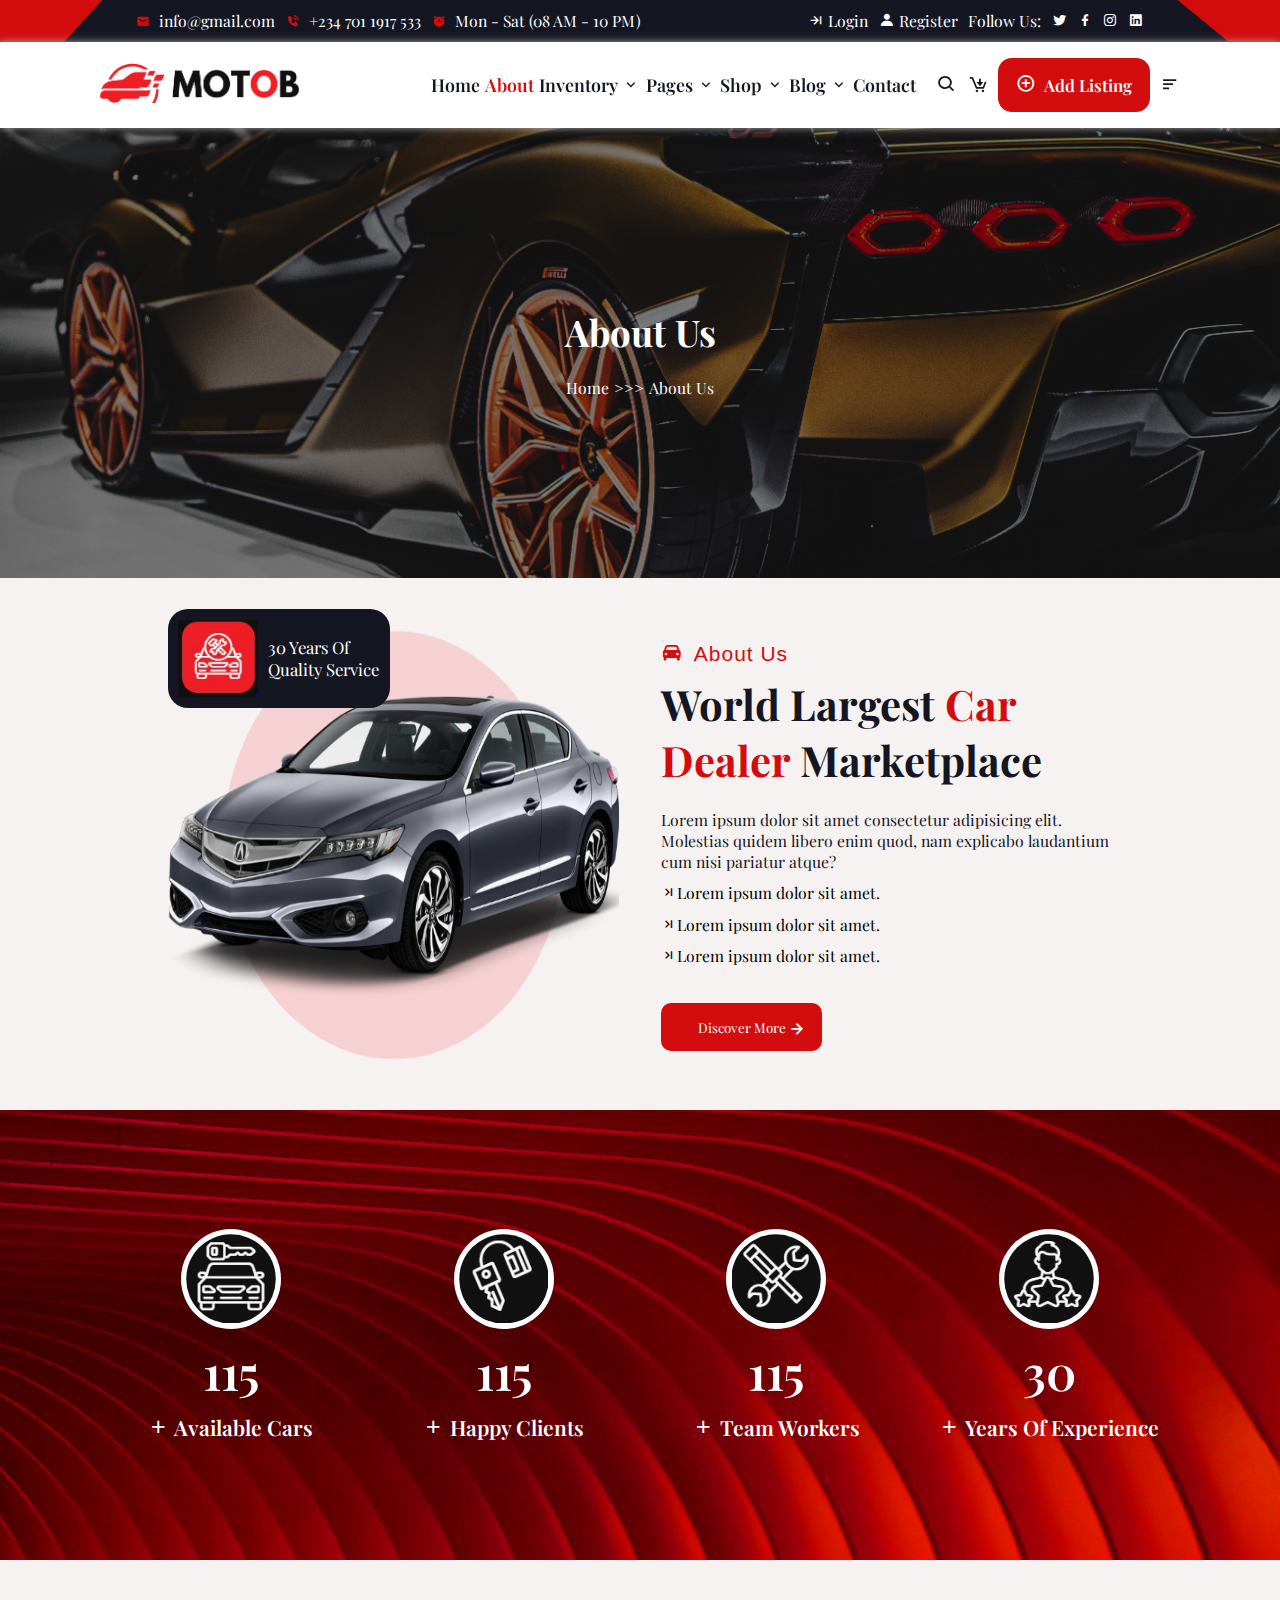
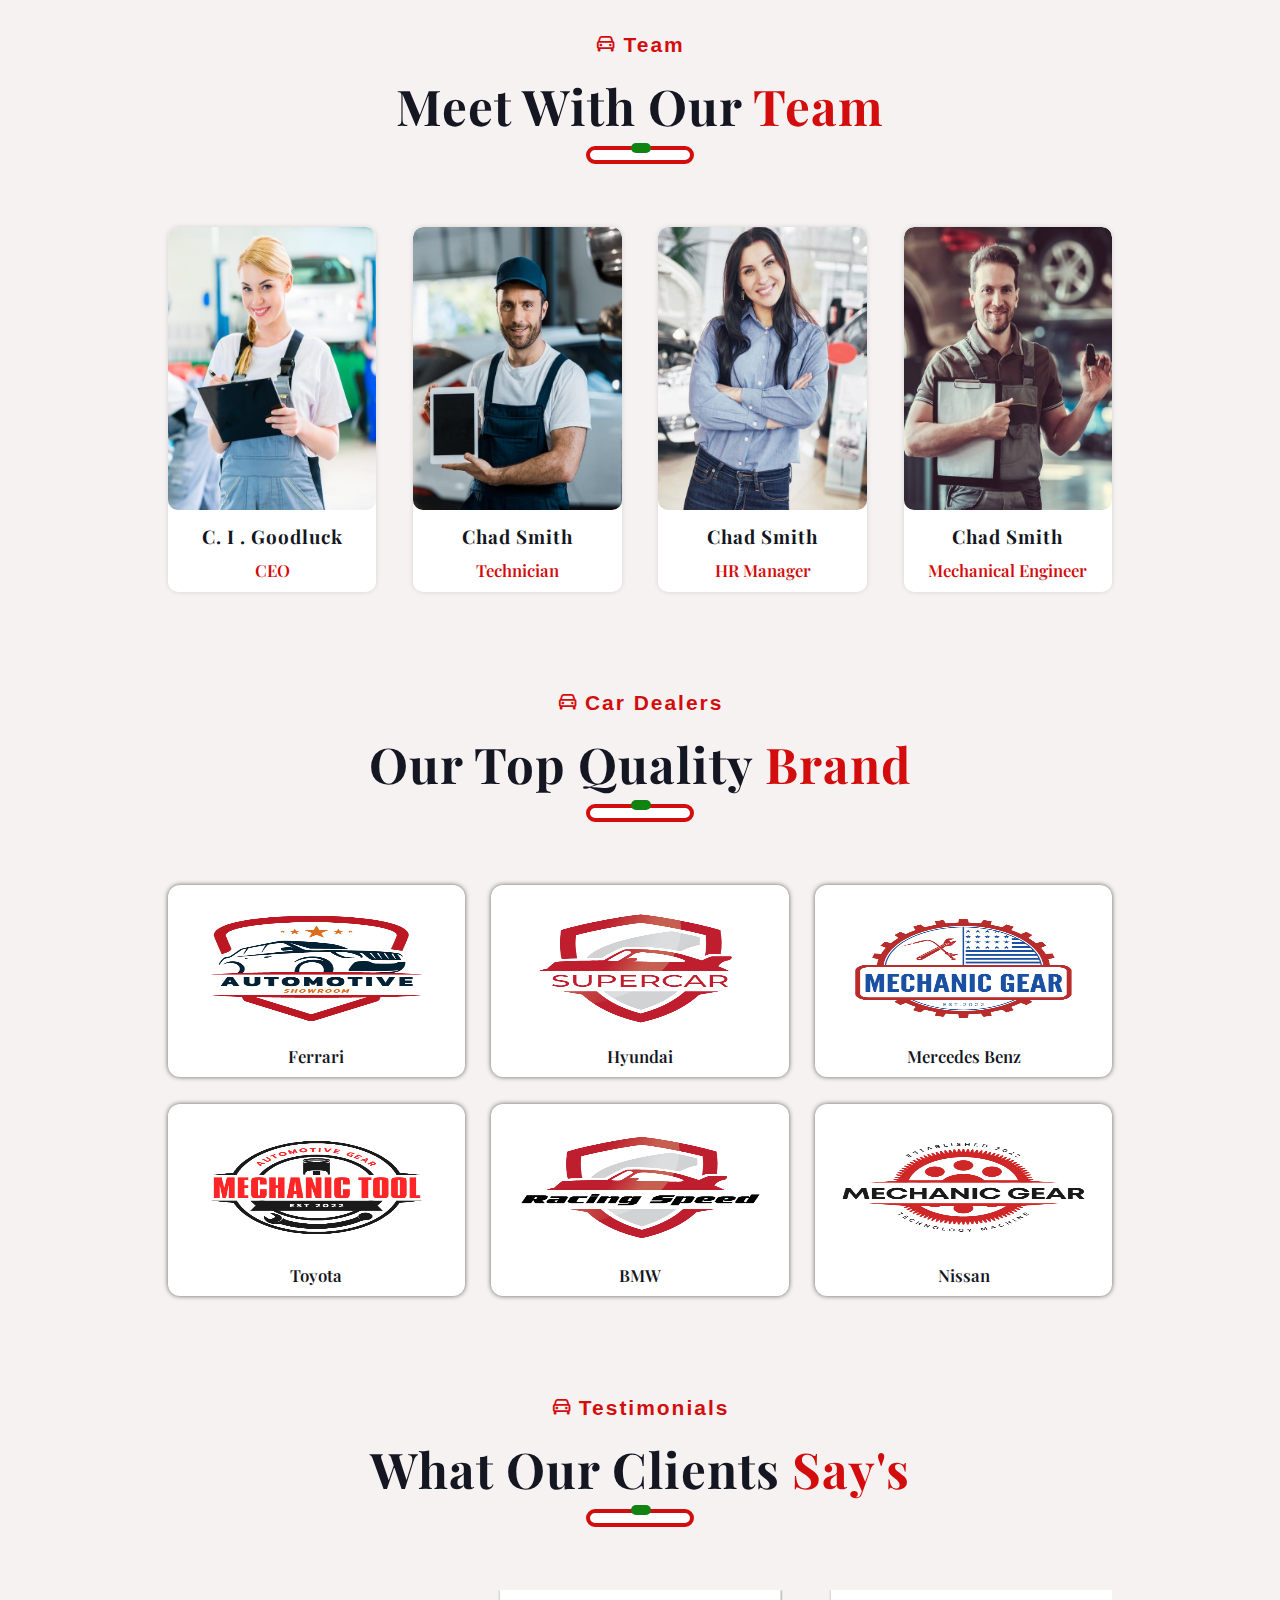
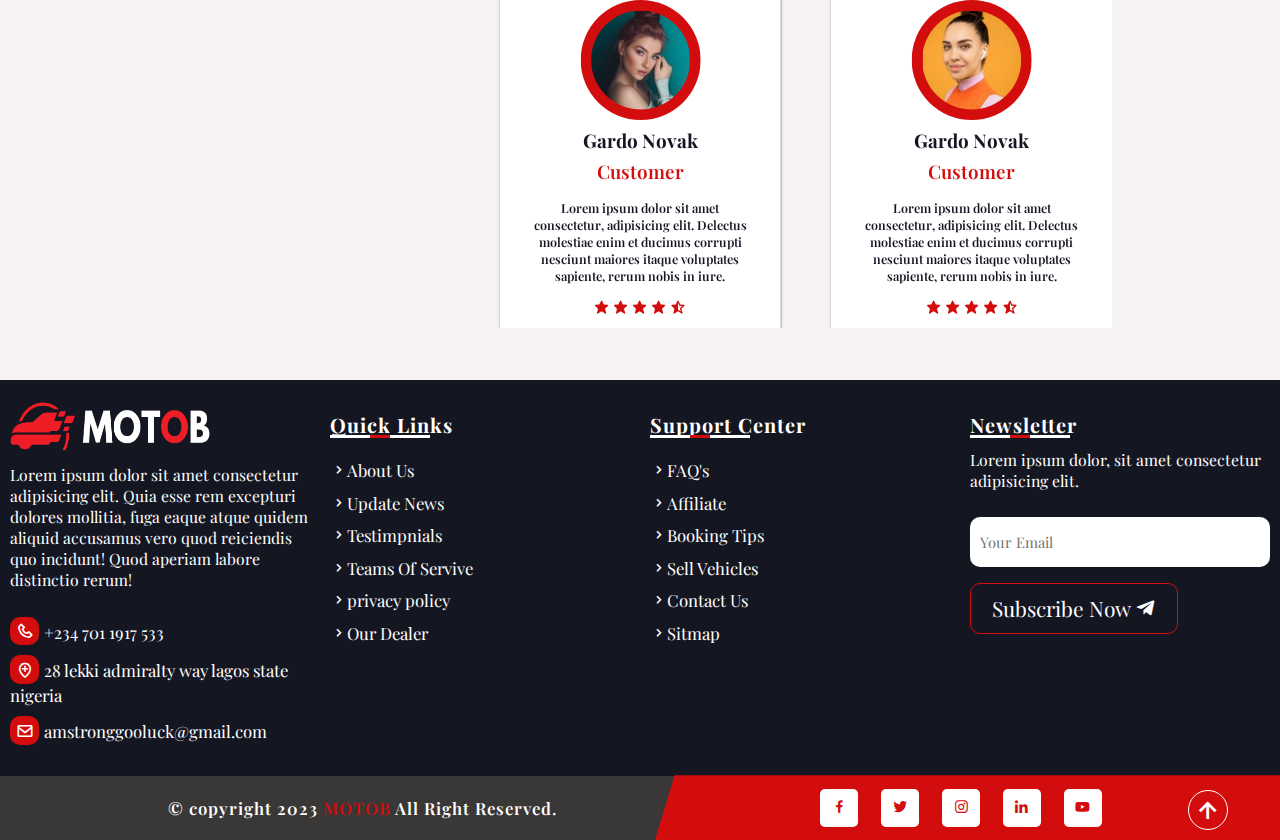
<file: about.html>
<!DOCTYPE html>
<html lang="en">
<head>
    <meta charset="UTF-8" />
    <meta name="viewport" content="width=device-width, initial-scale=1.0" />
    <title>About Us</title>

    <!-- swiper js Link -->

    <link
    rel="stylesheet"
    href="https://cdn.jsdelivr.net/npm/swiper@11/swiper-bundle.min.css"
    />

    <link rel="stylesheet" href="./style.css" />

    <link
    href="https://unpkg.com/boxicons@2.1.4/css/boxicons.min.css"
    rel="stylesheet"
    />
</head>
<body>

    <div class="top-header">
    <div class="out-box">
        <div class="inside-box">
        <div class="col-1">
            <span><i class="bx bxs-envelope"></i> info@gmail.com</span>
            <span><i class="bx bxs-phone-call"></i> +234 701 1917 533</span>
            <span><i class="bx bxs-alarm"></i> Mon - Sat (08 AM - 10 PM)</span>
        </div>
        <div class="col-2">
            <a href="#"><i class="bx bx-arrow-to-right"></i> Login</a>
            <a href="#"><i class="bx bxs-user"></i> Register</a>
            <span>Follow Us:</span>
            <div class="social">
            <i class="bx bxl-twitter"></i>

            <i class="bx bxl-facebook"></i>

            <i class="bx bxl-instagram"></i>

            <i class="bx bxl-linkedin-square"></i>
            </div>
        </div>
        </div>
    </div>
    </div>

    <!-- ---------nav header section------------- -->
    <header class="header">
    <div class="logo">
        <img src="./img/logo/logo.png" alt="" />
    </div>
    <nav>
        <div class="navbar">
        <ul class="navLink">
            <li><a href="./index.html">Home</a></li>
            <li><a href="./about.html"  class="active">About</a></li>
            <li>
            <a href="#">Inventory <i class="bx bx-chevron-down"></i></a>
            <ul class="drop-down">
                <li><a href="./inventory_grid.html">Inventory Grid</a></li>
                <li><a href="./inventory_list.html">Inventory List</a></li>
                <li><a href="./inventory_single.html">Inventory Single</a></li>
            </ul>
            </li>
            <li>
            <a href="#">Pages <i class="bx bx-chevron-down"></i></a>

            <ul class="drop-down">
                <li><a href="#">About</a></li>
                <li>
                <a href="#"
                    >Car Listing <i class="bx bx-chevron-down chev"></i
                ></a>

                <ul class="drop-down-2">
                    <li><a href="#">Listing Grid</a></li>
                    <li><a href="#">Listing List</a></li>
                    <li><a href="#">Listing Single</a></li>
                    <li><a href="#">Compare</a></li>
                </ul>
                </li>
                <li><a href="#">Account</a></li>
                <li>
                <a href="#"
                    >My Account <i class="bx bx-chevron-down chev"></i
                ></a>
                <ul class="drop-down-2">
                    <li><a href="./account/dashboard.html">Dashboard</a></li>
                    <li><a href="#">My Profile</a></li>
                    <li><a href="#">My Listing</a></li>
                    <li><a href="#">Add Listing</a></li>
                    <li><a href="#">My Favorites</a></li>
                    <li><a href="#">Message</a></li>
                    <li><a href="#">Settings</a></li>
                </ul>
                </li>
                <li>
                <a href="#"
                    >Authentication <i class="bx bx-chevron-down chev"></i
                ></a>
                <ul class="drop-down-4">
                    <li><a href="#">Login</a></li>
                    <li><a href="#">Register</a></li>
                    <li><a href="#">Forgot Password</a></li>
                    <li><a href="#">Reset Password</a></li>
                </ul>
                </li>
                <li>
                <a href="#"
                    >Services <i class="bx bx-chevron-down chev"></i
                ></a>
                <ul class="drop-down-5">
                    <li><a href="#">Services</a></li>
                    <li><a href="#">Services Single</a></li>
                </ul>
                </li>
                <li>
                <a href="#">Dealer <i class="bx bx-chevron-down chev"></i></a>
                <ul class="drop-down-6">
                    <li><a href="#">Dealer</a></li>
                    <li><a href="#">Dealer Single</a></li>
                </ul>
                </li>
                <li><a href="#">Extra Pages</a></li>
                <li><a href="#">Our Team</a></li>
                <li><a href="#">Pricing Plan</a></li>
                <li><a href="#">Calculator</a></li>
                <li><a href="#">FAQ</a></li>
                <li><a href="#">Testimonials</a></li>
            </ul>
            </li>
            <li>
            <a href="#">Shop <i class="bx bx-chevron-down"></i></a>
            <ul class="drop-down">
                <li><a href="#">Shop</a></li>
                <li><a href="#">Shop Casting</a></li>
                <li><a href="#">Shop Checkout</a></li>
                <li><a href="#">Shop Single</a>e</li>
            </ul>
            </li>
            <li>
            <a href="#">Blog <i class="bx bx-chevron-down"></i></a>
            <ul class="drop-down">
                <li><a href="#">Blog</a></li>
                <li><a href="#">Blog Single</a></li>
            </ul>
            </li>
            <li><a href="#">Contact</a></li>
        </ul>
        </div>

        <div class="other">
        <i class="bx bx-search"></i>
        <i class="bx bx-cart-download cart"></i>
        <button class="addBtn">
            <i class="bx bx-plus-circle"></i>
            Add Listing
        </button>
        <i class="bx bx-menu-alt-left" id="menuBtn"></i>
        </div>
    </nav>
    </header>

    <div class="inventory">
        <h2>About Us</h2>
        <div class="link">
          <a href="./index.html">Home</a>
          <span>>>></span>
          <p>About Us</p>
        </div>
      </div>


<!-- market section start -->


<section class="market" style="padding-top: 3rem;">
    <div class="col-3">
        <img class="one" src="./img/market/01.png" alt="">
        <div class="service">
<img class="two" src="./img/market/2.JPG" alt="">
<span>30 Years of <br> quality service</span>
        </div>
    </div>

    <div class="col-4">
        <h4><i class='bx bxs-car' ></i> About Us</h4>
        <h3>World Largest <span> Car <br> Dealer </span> Marketplace</h3>
        <p  class="text">Lorem ipsum dolor sit amet consectetur adipisicing elit. Molestias quidem libero enim quod, nam explicabo laudantium cum nisi pariatur atque?</p>

        <p class="p1"><i class="bx bx-last-page"></i>Lorem ipsum dolor sit amet.</p>

        <p class="p1"><i class="bx bx-last-page"></i>Lorem ipsum dolor sit amet.</p>

        <p class="p1"><i class="bx bx-last-page"></i>Lorem ipsum dolor sit amet.</p>

        <button>Discover More <i class='bx bx-right-arrow-alt' ></i></button>
    </div>
</section>

<!-- market section end -->

<!-- counter section start -->
<div class="counter">
    <div class="container">
        <img src="./img/icons/1.JPG" alt="">
        <span class="num" data-value="500">00000</span>
        <span class="text"><i class="bx bx-plus"></i>Available Cars</span>
    </div>

    <div class="container">
        <img src="./img/icons/2.JPG" alt="">
        <span class="num" data-value="900">00000</span>
        <span class="text"><i class="bx bx-plus"></i>Happy Clients</span>
    </div>

    <div class="container">
        <img src="./img/icons/3.JPG" alt="">
        <span class="num" data-value="1500">00000</span>
        <span class="text"><i class="bx bx-plus"></i>Team Workers</span>
    </div>

    <div class="container">
        <img src="./img/icons/4.JPG" alt="">
        <span class="num" data-value="30">00000</span>
        <span class="text"><i class="bx bx-plus"></i>Years Of Experience</span>
    </div>
</div>
<!-- counter section end -->


<section class="team">
    <h4><i class="bx bx-car"></i>Team</h4>
    <h1>Meet With Our <span>Team</span></h1>
    <div class="team-row">

        <div class="col-1">
            <img src="./img/team/t-1.jpg" alt="">
            <div class="info">
                <h6>C. I . Goodluck</h6>
                <span>CEO</span>
            </div>
            <div class="follow">
                <i class="bx bxl-facebook"></i>
                <i class="bx bxl-twitter"></i>
                <i class="bx bxl-linkedin"></i>
                <i class="bx bxl-instagram"></i>
                <i class="bx bxl-telegram"></i>
            </div>
        </div>

        <div class="col-1">
            <img src="./img/team/t-2.jpg" alt="">
            <div class="info">
                <h6>Chad Smith</h6>
                <span>Technician</span>
            </div>
            <div class="follow">
                <i class="bx bxl-facebook"></i>
                <i class="bx bxl-twitter"></i>
                <i class="bx bxl-linkedin"></i>
                <i class="bx bxl-instagram"></i>
                <i class="bx bxl-telegram"></i>
            </div>
        </div>

        <div class="col-1">
            <img src="./img/team/t-3.jpg" alt="">
            <div class="info">
                <h6>Chad Smith</h6>
                <span>HR Manager</span>
            </div>
            <div class="follow">
                <i class="bx bxl-facebook"></i>
                <i class="bx bxl-twitter"></i>
                <i class="bx bxl-linkedin"></i>
                <i class="bx bxl-instagram"></i>
                <i class="bx bxl-telegram"></i>
            </div>
        </div>

        <div class="col-1">
            <img src="./img/team/t-4.jpg" alt="">
            <div class="info">
                <h6>Chad Smith</h6>
                <span>Mechanical Engineer</span>
            </div>
            <div class="follow">
                <i class="bx bxl-facebook"></i>
                <i class="bx bxl-twitter"></i>
                <i class="bx bxl-linkedin"></i>
                <i class="bx bxl-instagram"></i>
                <i class="bx bxl-telegram"></i>
            </div>
        </div>
    </div>
</section>
  



<!-- brand section start-->

<section class="brand">
<h4><i class="bx bx-car"></i>Car Dealers</h4>
<h1>Our Top Quality <span>Brand</span></h1>

<div class="brand-row">

    <div class="brand-col">
        <img src="./img/brand/01.png" alt="">
        <h5>Ferrari</h5>
    </div>

    <div class="brand-col">
        <img src="./img/brand/02.png" alt="">
        <h5>Hyundai</h5>
    </div>

    <div class="brand-col">
        <img src="./img/brand/03.png" alt="">
        <h5>Mercedes Benz</h5>
    </div>

    <div class="brand-col">
        <img src="./img/brand/04.png" alt="">
        <h5>Toyota</h5>
    </div>

    <div class="brand-col">
        <img src="./img/brand/05.png" alt="">
        <h5>BMW</h5>
    </div>

    <div class="brand-col">
        <img src="./img/brand/06.png" alt="">
        <h5>Nissan</h5>
    </div>
</div>
</section>

<!-- brand section end-->


 <!-- client section start-->

 <section class="client">
    <h4><i class="bx bx-car"></i>Testimonials</h4>
    <h1>What Our Clients <span>Say's</span></h1>

    <div class="swiper myClient">
        <div class="swiper-wrapper">
          <div class="swiper-slide slide">
            <img src="./img/client/01.jpg" alt="">
            <h5>Gardo Novak</h5>
            <span>Customer</span>
            <p>Lorem ipsum dolor sit amet consectetur, adipisicing elit. Delectus molestiae enim et ducimus corrupti nesciunt maiores itaque voluptates sapiente, rerum nobis in iure.</p>
            <div class="star">
                <i class="bx bxs-star"></i>

                <i class="bx bxs-star"></i>

                <i class="bx bxs-star"></i>

                <i class="bx bxs-star"></i>

                <i class="bx bxs-star-half"></i>
            </div>
          </div>
          <div class="swiper-slide slide">
            <img src="./img/client/02.jpg" alt="">
            <h5>Gardo Novak</h5>
            <span>Customer</span>
            <p>Lorem ipsum dolor sit amet consectetur, adipisicing elit. Delectus molestiae enim et ducimus corrupti nesciunt maiores itaque voluptates sapiente, rerum nobis in iure.</p>
            <div class="star">
                <i class="bx bxs-star"></i>

                <i class="bx bxs-star"></i>

                <i class="bx bxs-star"></i>

                <i class="bx bxs-star"></i>

                <i class="bx bxs-star-half"></i>
            </div>
          </div>
          <div class="swiper-slide slide">
            <img src="./img/client/03.jpg" alt="">
            <h5>Gardo Novak</h5>
            <span>Customer</span>
            <p>Lorem ipsum dolor sit amet consectetur, adipisicing elit. Delectus molestiae enim et ducimus corrupti nesciunt maiores itaque voluptates sapiente, rerum nobis in iure.</p>
            <div class="star">
                <i class="bx bxs-star"></i>

                <i class="bx bxs-star"></i>

                <i class="bx bxs-star"></i>

                <i class="bx bxs-star"></i>

                <i class="bx bxs-star-half"></i>
            </div>
          </div>
          <div class="swiper-slide slide">
            <img src="./img/client/04.jpg" alt="">
            <h5>Gardo Novak</h5>
            <span>Customer</span>
            <p>Lorem ipsum dolor sit amet consectetur, adipisicing elit. Delectus molestiae enim et ducimus corrupti nesciunt maiores itaque voluptates sapiente, rerum nobis in iure.</p>
            <div class="star">
                <i class="bx bxs-star"></i>

                <i class="bx bxs-star"></i>

                <i class="bx bxs-star"></i>

                <i class="bx bxs-star"></i>

                <i class="bx bxs-star-half"></i>
            </div>
          </div>
          <div class="swiper-slide slide">
            <img src="./img/client/05.jpg" alt="">
            <h5>Gardo Novak</h5>
            <span>Customer</span>
            <p>Lorem ipsum dolor sit amet consectetur, adipisicing elit. Delectus molestiae enim et ducimus corrupti nesciunt maiores itaque voluptates sapiente, rerum nobis in iure.</p>
            <div class="star">
                <i class="bx bxs-star"></i>

                <i class="bx bxs-star"></i>

                <i class="bx bxs-star"></i>

                <i class="bx bxs-star"></i>

                <i class="bx bxs-star-half"></i>
            </div>
          </div>
        </div> 
 </section>
   <!-- client section end-->

   <!-- footer section start -->
<div class="footer">
<div class="footer-row">
    <div class="footer-col">
        <img src="./img/logo/logo-light.png" alt="">
        <p class="text">Lorem ipsum dolor sit amet consectetur adipisicing elit. Quia esse rem excepturi dolores mollitia, fuga eaque atque quidem aliquid accusamus vero quod reiciendis quo incidunt! Quod aperiam labore distinctio rerum!</p>
        <span><i class="bx bx-phone"></i>+234 701 1917 533</span>
        <span><i class="bx bx-location-plus"></i>28 lekki admiralty way lagos state nigeria</span>
        <span><i class="bx bx-envelope"></i>amstronggooluck@gmail.com</span>
    </div>

    <div class="footer-col">
        <h5>Quick Links</h5>
        <a href="#"><i class="bx bx-chevron-right"></i>About Us</a>
        <a href="#"><i class="bx bx-chevron-right"></i>Update News</a>
        <a href="#"><i class="bx bx-chevron-right"></i>Testimpnials</a>
        <a href="#"><i class="bx bx-chevron-right"></i>Teams Of Servive</a>
        <a href="#"><i class="bx bx-chevron-right"></i>privacy policy</a>
        <a href="#"><i class="bx bx-chevron-right"></i>Our Dealer</a>
    </div>

    <div class="footer-col">
        <h5>Support Center</h5>
        <a href="#"><i class="bx bx-chevron-right"></i>FAQ's</a>
        <a href="#"><i class="bx bx-chevron-right"></i>Affiliate</a>
        <a href="#"><i class="bx bx-chevron-right"></i>Booking Tips</a>
        <a href="#"><i class="bx bx-chevron-right"></i>Sell Vehicles</a>
        <a href="#"><i class="bx bx-chevron-right"></i>Contact Us</a>
        <a href="#"><i class="bx bx-chevron-right"></i>Sitmap</a>
    </div>

    <div class="footer-col">
        <h5>Newsletter</h5>
        <p class="text">Lorem ipsum dolor, sit amet consectetur adipisicing elit.</p>
        <input type="text" placeholder="Your Email">
        <button>Subscribe Now <i class="bx bxl-telegram"></i></button>
    </div>
</div>

<div class="footer-bottom">
    <p>&copy; copyright 2023 <span>MOTOB</span> All Right Reserved.</p>
    <div class="social">
        <i class="bx bxl-facebook"></i>
        <i class="bx bxl-twitter"></i>
        <i class="bx bxl-instagram"></i>
        <i class="bx bxl-linkedin"></i>
        <i class="bx bxl-youtube"></i>
    </div>
</div>

<!-- scroll to top button -->

<a href="#" class="scrollBtn">
    <i class='bx bx-up-arrow-alt'></i>
</a>
</div>


    <!-- swiper js link -->

    <script src="https://cdn.jsdelivr.net/npm/swiper@11/swiper-bundle.min.js"></script>
    <script src="script.js"></script>
</body>
</html>
</file>
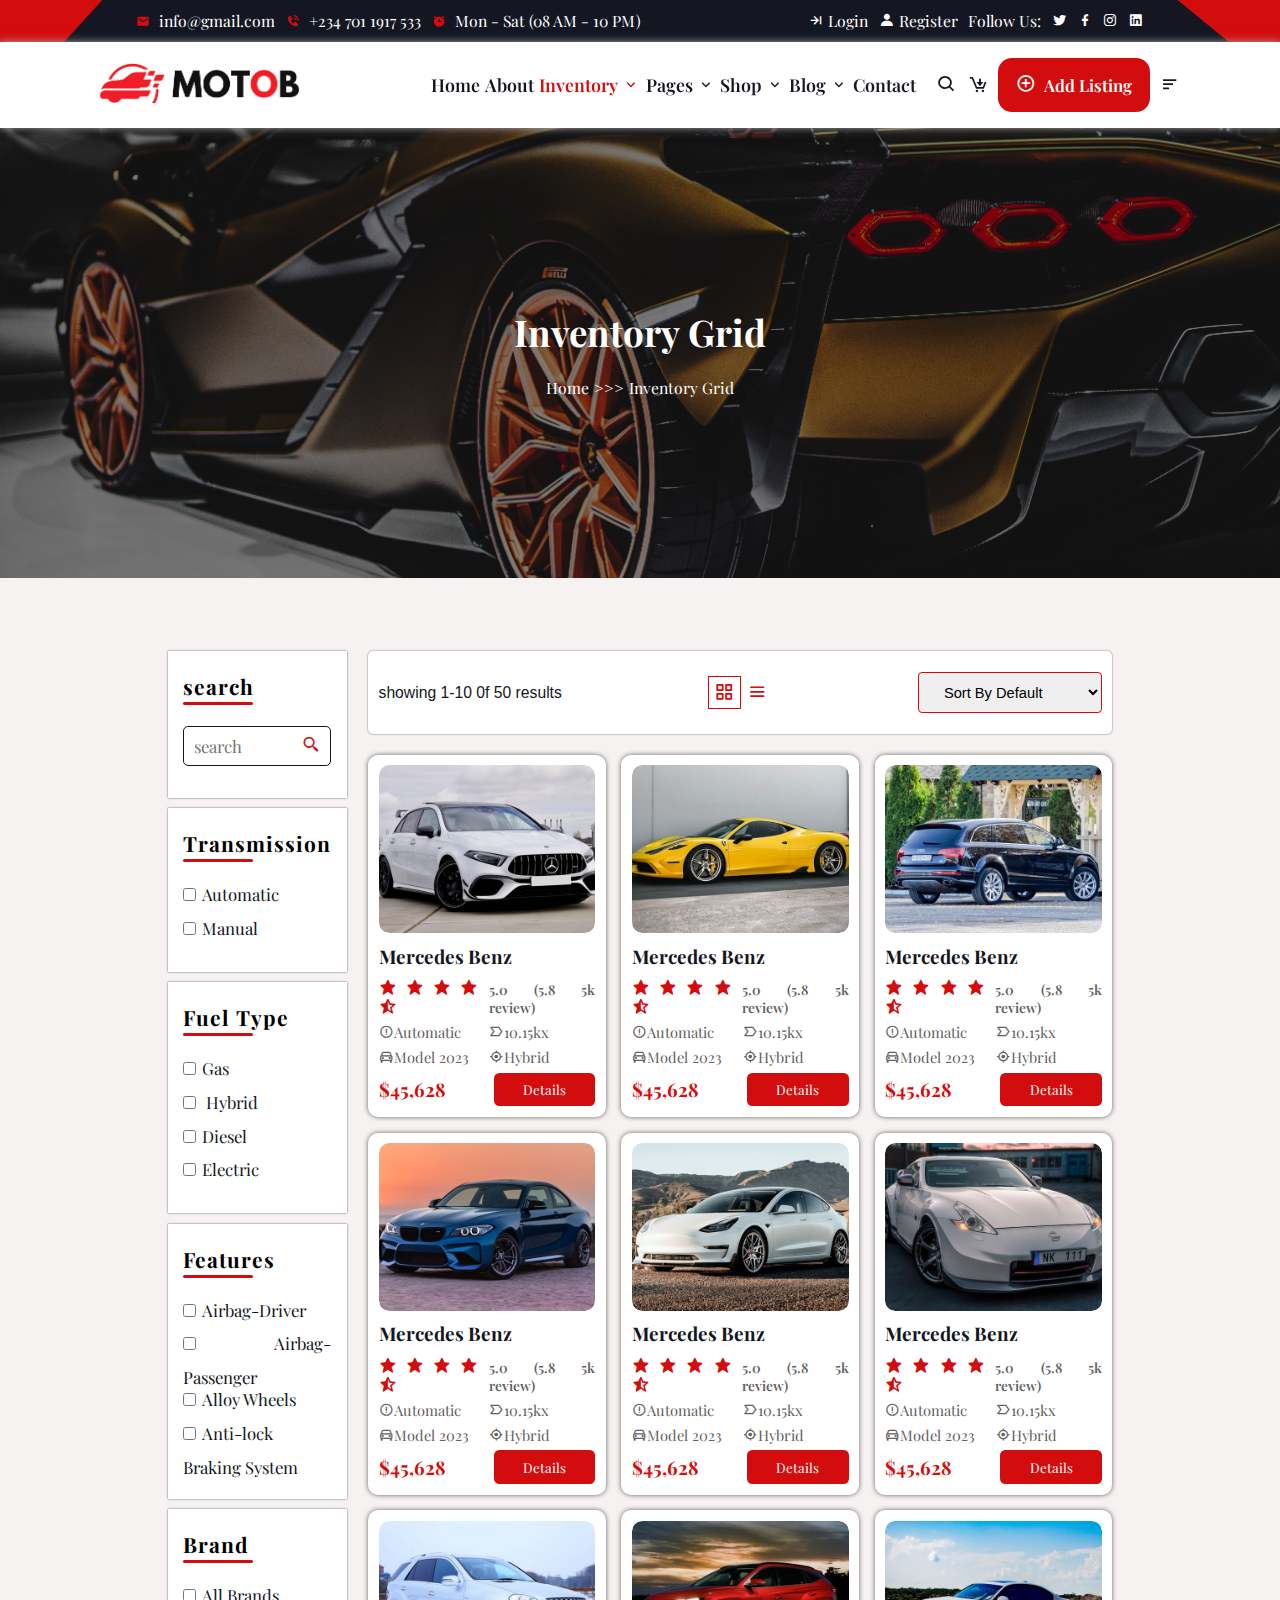
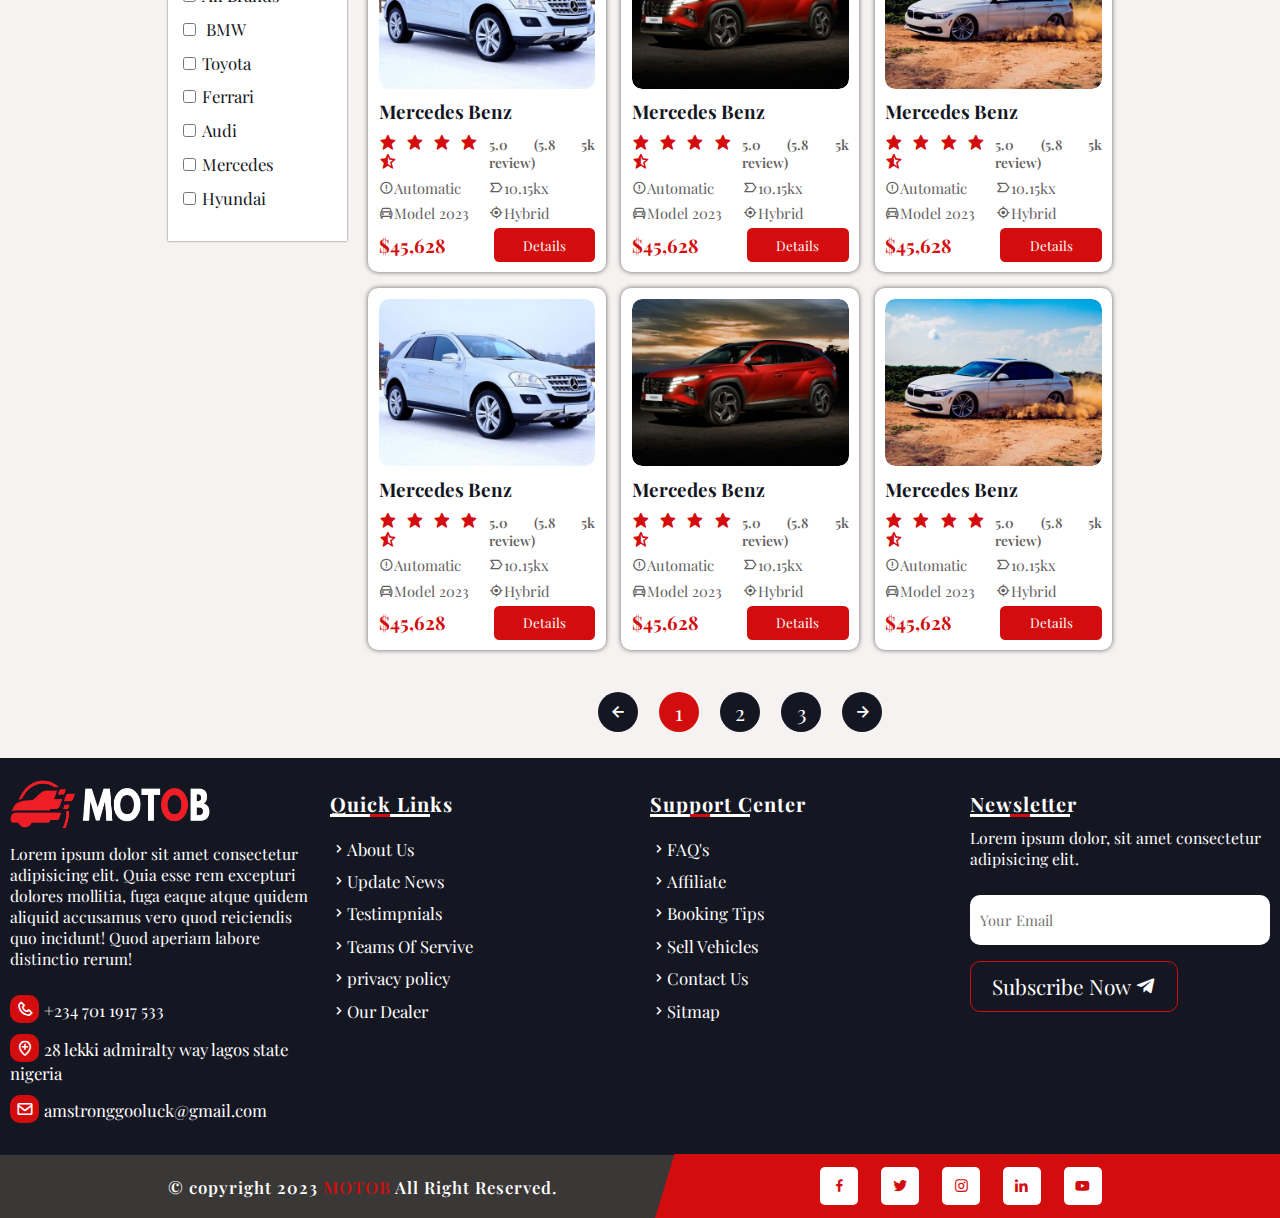
<file: inventory_grid.html>
<!DOCTYPE html>
<html lang="en">
  <head>
    <meta charset="UTF-8" />
    <meta name="viewport" content="width=device-width, initial-scale=1.0" />
    <title>Inventory Grid Motob</title>

    <!-- swiper js Link -->

    <link
      rel="stylesheet"
      href="https://cdn.jsdelivr.net/npm/swiper@11/swiper-bundle.min.css"
    />

    <link rel="stylesheet" href="./style.css" />

    <link
      href="https://unpkg.com/boxicons@2.1.4/css/boxicons.min.css"
      rel="stylesheet"
    />
  </head>
  <body>
    <div class="top-header">
      <div class="out-box">
        <div class="inside-box">
          <div class="col-1">
            <span><i class="bx bxs-envelope"></i> info@gmail.com</span>
            <span><i class="bx bxs-phone-call"></i> +234 701 1917 533</span>
            <span><i class="bx bxs-alarm"></i> Mon - Sat (08 AM - 10 PM)</span>
          </div>
          <div class="col-2">
            <a href="#"><i class="bx bx-arrow-to-right"></i> Login</a>
            <a href="#"><i class="bx bxs-user"></i> Register</a>
            <span>Follow Us:</span>
            <div class="social">
              <i class="bx bxl-twitter"></i>

              <i class="bx bxl-facebook"></i>

              <i class="bx bxl-instagram"></i>

              <i class="bx bxl-linkedin-square"></i>
            </div>
          </div>
        </div>
      </div>
    </div>

    <!-- ---------nav header section------------- -->
    <header class="header">
      <div class="logo">
        <img src="./img/logo/logo.png" alt="" />
      </div>
      <nav>
        <div class="navbar">
          <ul class="navLink">
            <li><a href="./index.html">Home</a></li>
            <li><a href="#">About</a></li>
            <li>
              <a href="#" class="active">Inventory <i class="bx bx-chevron-down"></i></a>
              <ul class="drop-down">
                <li><a href="./inventory_grid.html" class="active">Inventory Grid</a></li>
                <li><a href="./inventory_list.html">Inventory List</a></li>
                <li><a href="./inventory_single.html">Inventory Single</a></li>
              </ul>
            </li>
            <li>
              <a href="#">Pages <i class="bx bx-chevron-down"></i></a>

              <ul class="drop-down">
                <li><a href="#">About</a></li>
                <li>
                  <a href="#"
                    >Car Listing <i class="bx bx-chevron-down chev"></i
                  ></a>

                  <ul class="drop-down-2">
                    <li><a href="#">Listing Grid</a></li>
                    <li><a href="#">Listing List</a></li>
                    <li><a href="#">Listing Single</a></li>
                    <li><a href="#">Compare</a></li>
                  </ul>
                </li>
                <li><a href="#">Account</a></li>
                <li>
                  <a href="#"
                    >My Account <i class="bx bx-chevron-down chev"></i
                  ></a>
                  <ul class="drop-down-2">
                    <li><a href="#">Dashboard</a></li>
                    <li><a href="#">My Profile</a></li>
                    <li><a href="#">My Listing</a></li>
                    <li><a href="#">Add Listing</a></li>
                    <li><a href="#">My Favorites</a></li>
                    <li><a href="#">Message</a></li>
                    <li><a href="#">Settings</a></li>
                  </ul>
                </li>
                <li>
                  <a href="#"
                    >Authentication <i class="bx bx-chevron-down chev"></i
                  ></a>
                  <ul class="drop-down-4">
                    <li><a href="#">Login</a></li>
                    <li><a href="#">Register</a></li>
                    <li><a href="#">Forgot Password</a></li>
                    <li><a href="#">Reset Password</a></li>
                  </ul>
                </li>
                <li>
                  <a href="#"
                    >Services <i class="bx bx-chevron-down chev"></i
                  ></a>
                  <ul class="drop-down-5">
                    <li><a href="#">Services</a></li>
                    <li><a href="#">Services Single</a></li>
                  </ul>
                </li>
                <li>
                  <a href="#">Dealer <i class="bx bx-chevron-down chev"></i></a>
                  <ul class="drop-down-6">
                    <li><a href="#">Dealer</a></li>
                    <li><a href="#">Dealer Single</a></li>
                  </ul>
                </li>
                <li><a href="#">Extra Pages</a></li>
                <li><a href="#">Our Team</a></li>
                <li><a href="#">Pricing Plan</a></li>
                <li><a href="#">Calculator</a></li>
                <li><a href="#">FAQ</a></li>
                <li><a href="#">Testimonials</a></li>
              </ul>
            </li>
            <li>
              <a href="#">Shop <i class="bx bx-chevron-down"></i></a>
              <ul class="drop-down">
                <li><a href="#">Shop</a></li>
                <li><a href="#">Shop Casting</a></li>
                <li><a href="#">Shop Checkout</a></li>
                <li><a href="#">Shop Single</a>e</li>
              </ul>
            </li>
            <li>
              <a href="#">Blog <i class="bx bx-chevron-down"></i></a>
              <ul class="drop-down">
                <li><a href="#">Blog</a></li>
                <li><a href="#">Blog Single</a></li>
              </ul>
            </li>
            <li><a href="#">Contact</a></li>
          </ul>
        </div>

        <div class="other">
          <i class="bx bx-search"></i>
          <i class="bx bx-cart-download cart"></i>
          <button class="addBtn">
            <i class="bx bx-plus-circle"></i>
            Add Listing
          </button>
          <i class="bx bx-menu-alt-left" id="menuBtn"></i>
        </div>
      </nav>
    </header>

    <div class="inventory">
      <h2>Inventory Grid</h2>
      <div class="link">
        <a href="./index.html">Home</a>
        <span>>>></span>
        <p>Inventory Grid</p>
      </div>
    </div>

    <section class="arrivals show">
      <div class="col-1">
        <div class="show-col">
          <h5>search</h5>
          <div class="searchBox">
            <input type="text" class="searchbar" placeholder="search" /><i
              class="bx bx-search-alt-2"
            ></i>
          </div>
        </div>
        <div class="show-col">
          <h5>Transmission</h5>
          <div class="checkBox">
            <input type="checkbox" />Automatic <br />
            <input type="checkbox" />Manual<br />
          </div>
        </div>
        <div class="show-col">
          <h5>Fuel Type</h5>
          <div class="checkBox">
            <input type="checkbox" />Gas<br />
            <input type="checkbox" /> Hybrid<br />
            <input type="checkbox" />Diesel <br />
            <input type="checkbox" />Electric<br />
          </div>
        </div>

        <div class="show-col">
          <h5>Features</h5>
          <div class="checkBox">
            <input type="checkbox" />Airbag-Driver<br />
            <input type="checkbox" /> Airbag-Passenger<br />
            <input type="checkbox" />Alloy Wheels<br />
            <input type="checkbox" />Anti-lock Braking System<br />
          </div>
        </div>
        <div class="show-col">
          <h5>Brand</h5>
          <div class="checkBox">
            <input type="checkbox" />All Brands <br />
            <input type="checkbox" /> BMW<br />
            <input type="checkbox" />Toyota <br />
            <input type="checkbox" />Ferrari<br />
            <input type="checkbox" />Audi<br />
            <input type="checkbox" />Mercedes<br />
            <input type="checkbox" />Hyundai<br />
          </div>
        </div>
      </div>
      <div class="col-2">
        <div class="head">
          <span>showing 1-10 0f 50 results</span>
          <div class="others">
            <i class="bx bx-grid-alt grid"></i>
            <i class="bx bx-menu"></i>
          </div>
          <select>
            <option value="">Sort By Default</option>
            <option value="">Sort By Featured</option>
            <option value="">Sort By Latest</option>
            <option value="">Sort By Low Price</option>
            <option value="">Sort By High Price</option>
          </select>
        </div>

        <div class="arr-row row">
          <div class="arr-col">
            <div class="image">
              <img src="./img/arrivals/01.jpg" alt="" />
            </div>
            <h5>Mercedes Benz</h5>

            <div class="rating">
              <div class="start">
                <i class="bx bxs-star"></i>
                <i class="bx bxs-star"></i>
                <i class="bx bxs-star"></i>
                <i class="bx bxs-star"></i>
                <i class="bx bxs-star-half"></i>
              </div>
              <div class="review">
                <span>5.0 (5.8 5k review)</span>
              </div>
            </div>

            <div class="feature">
              <span><i class="bx bx-error-circle"></i>Automatic</span>

              <span><i class="bx bx-label"></i>10.15kx</span>

              <span><i class="bx bx-car"></i>Model 2023</span>

              <span><i class="bx bx-target-lock"></i>Hybrid</span>
            </div>
            <div class="price">
              <p>$45,628</p>
              <button>Details</button>
            </div>
          </div>

          <div class="arr-col">
            <div class="image">
              <img src="./img/arrivals/02.jpg" alt="" />
            </div>
            <h5>Mercedes Benz</h5>
            <div class="rating">
              <div class="start">
                <i class="bx bxs-star"></i>
                <i class="bx bxs-star"></i>
                <i class="bx bxs-star"></i>
                <i class="bx bxs-star"></i>
                <i class="bx bxs-star-half"></i>
              </div>
              <div class="review">
                <span>5.0 (5.8 5k review)</span>
              </div>
            </div>

            <div class="feature">
              <span><i class="bx bx-error-circle"></i>Automatic</span>

              <span><i class="bx bx-label"></i>10.15kx</span>

              <span><i class="bx bx-car"></i>Model 2023</span>

              <span><i class="bx bx-target-lock"></i>Hybrid</span>
            </div>
            <div class="price">
              <p>$45,628</p>
              <button>Details</button>
            </div>
          </div>

          <div class="arr-col">
            <div class="image">
              <img src="./img/arrivals/03.jpg" alt="" />
            </div>
            <h5>Mercedes Benz</h5>

            <div class="rating">
              <div class="start">
                <i class="bx bxs-star"></i>
                <i class="bx bxs-star"></i>
                <i class="bx bxs-star"></i>
                <i class="bx bxs-star"></i>
                <i class="bx bxs-star-half"></i>
              </div>
              <div class="review">
                <span>5.0 (5.8 5k review)</span>
              </div>
            </div>

            <div class="feature">
              <span><i class="bx bx-error-circle"></i>Automatic</span>

              <span><i class="bx bx-label"></i>10.15kx</span>

              <span><i class="bx bx-car"></i>Model 2023</span>

              <span><i class="bx bx-target-lock"></i>Hybrid</span>
            </div>
            <div class="price">
              <p>$45,628</p>
              <button>Details</button>
            </div>
          </div>

          <div class="arr-col">
            <div class="image">
              <img src="./img/arrivals/04.jpg" alt="" />
            </div>
            <h5>Mercedes Benz</h5>

            <div class="rating">
              <div class="start">
                <i class="bx bxs-star"></i>
                <i class="bx bxs-star"></i>
                <i class="bx bxs-star"></i>
                <i class="bx bxs-star"></i>
                <i class="bx bxs-star-half"></i>
              </div>
              <div class="review">
                <span>5.0 (5.8 5k review)</span>
              </div>
            </div>

            <div class="feature">
              <span><i class="bx bx-error-circle"></i>Automatic</span>

              <span><i class="bx bx-label"></i>10.15kx</span>

              <span><i class="bx bx-car"></i>Model 2023</span>

              <span><i class="bx bx-target-lock"></i>Hybrid</span>
            </div>
            <div class="price">
              <p>$45,628</p>
              <button>Details</button>
            </div>
          </div>

          <div class="arr-col">
            <div class="image">
              <img src="./img/arrivals/05.jpg" alt="" />
            </div>
            <h5>Mercedes Benz</h5>

            <div class="rating">
              <div class="start">
                <i class="bx bxs-star"></i>
                <i class="bx bxs-star"></i>
                <i class="bx bxs-star"></i>
                <i class="bx bxs-star"></i>
                <i class="bx bxs-star-half"></i>
              </div>
              <div class="review">
                <span>5.0 (5.8 5k review)</span>
              </div>
            </div>

            <div class="feature">
              <span><i class="bx bx-error-circle"></i>Automatic</span>

              <span><i class="bx bx-label"></i>10.15kx</span>

              <span><i class="bx bx-car"></i>Model 2023</span>

              <span><i class="bx bx-target-lock"></i>Hybrid</span>
            </div>
            <div class="price">
              <p>$45,628</p>
              <button>Details</button>
            </div>
          </div>

          <div class="arr-col">
            <div class="image">
              <img src="./img/arrivals/06.jpg" alt="" />
            </div>
            <h5>Mercedes Benz</h5>

            <div class="rating">
              <div class="start">
                <i class="bx bxs-star"></i>
                <i class="bx bxs-star"></i>
                <i class="bx bxs-star"></i>
                <i class="bx bxs-star"></i>
                <i class="bx bxs-star-half"></i>
              </div>
              <div class="review">
                <span>5.0 (5.8 5k review)</span>
              </div>
            </div>

            <div class="feature">
              <span><i class="bx bx-error-circle"></i>Automatic</span>

              <span><i class="bx bx-label"></i>10.15kx</span>

              <span><i class="bx bx-car"></i>Model 2023</span>

              <span><i class="bx bx-target-lock"></i>Hybrid</span>
            </div>
            <div class="price">
              <p>$45,628</p>
              <button>Details</button>
            </div>
          </div>

          <div class="arr-col">
            <div class="image">
              <img src="./img/arrivals/07.jpg" alt="" />
            </div>
            <h5>Mercedes Benz</h5>
            <div class="rating">
              <div class="start">
                <i class="bx bxs-star"></i>
                <i class="bx bxs-star"></i>
                <i class="bx bxs-star"></i>
                <i class="bx bxs-star"></i>
                <i class="bx bxs-star-half"></i>
              </div>
              <div class="review">
                <span>5.0 (5.8 5k review)</span>
              </div>
            </div>

            <div class="feature">
              <span><i class="bx bx-error-circle"></i>Automatic</span>
              <span><i class="bx bx-label"></i>10.15kx</span>
              <span><i class="bx bx-car"></i>Model 2023</span>
              <span><i class="bx bx-target-lock"></i>Hybrid</span>
            </div>
            <div class="price">
              <p>$45,628</p>
              <button>Details</button>
            </div>
          </div>

          <div class="arr-col">
            <div class="image">
              <img src="./img/arrivals/08.jpg" alt="" />
            </div>
            <h5>Mercedes Benz</h5>

            <div class="rating">
              <div class="start">
                <i class="bx bxs-star"></i>
                <i class="bx bxs-star"></i>
                <i class="bx bxs-star"></i>
                <i class="bx bxs-star"></i>
                <i class="bx bxs-star-half"></i>
              </div>
              <div class="review">
                <span>5.0 (5.8 5k review)</span>
              </div>
            </div>

            <div class="feature">
              <span><i class="bx bx-error-circle"></i>Automatic</span>
              <span><i class="bx bx-label"></i>10.15kx</span>
              <span><i class="bx bx-car"></i>Model 2023</span>
              <span><i class="bx bx-target-lock"></i>Hybrid</span>
            </div>
            <div class="price">
              <p>$45,628</p>
              <button>Details</button>
            </div>
          </div>

          <div class="arr-col">
            <div class="image">
              <img src="./img/arrivals/09.jpg" alt="" />
            </div>
            <h5>Mercedes Benz</h5>
            <div class="rating">
              <div class="start">
                <i class="bx bxs-star"></i>
                <i class="bx bxs-star"></i>
                <i class="bx bxs-star"></i>
                <i class="bx bxs-star"></i>
                <i class="bx bxs-star-half"></i>
              </div>
              <div class="review">
                <span>5.0 (5.8 5k review)</span>
              </div>
            </div>

            <div class="feature">
              <span><i class="bx bx-error-circle"></i>Automatic</span>
              <span><i class="bx bx-label"></i>10.15kx</span>
              <span><i class="bx bx-car"></i>Model 2023</span>
              <span><i class="bx bx-target-lock"></i>Hybrid</span>
            </div>
            <div class="price">
              <p>$45,628</p>
              <button>Details</button>
            </div>
          </div>

          <div class="arr-col">
            <div class="image">
              <img src="./img/arrivals/07.jpg" alt="" />
            </div>
            <h5>Mercedes Benz</h5>

            <div class="rating">
              <div class="start">
                <i class="bx bxs-star"></i>
                <i class="bx bxs-star"></i>
                <i class="bx bxs-star"></i>
                <i class="bx bxs-star"></i>
                <i class="bx bxs-star-half"></i>
              </div>
              <div class="review">
                <span>5.0 (5.8 5k review)</span>
              </div>
            </div>

            <div class="feature">
              <span><i class="bx bx-error-circle"></i>Automatic</span>
              <span><i class="bx bx-label"></i>10.15kx</span>
              <span><i class="bx bx-car"></i>Model 2023</span>
              <span><i class="bx bx-target-lock"></i>Hybrid</span>
            </div>
            <div class="price">
              <p>$45,628</p>
              <button>Details</button>
            </div>
          </div>

          <div class="arr-col">
            <div class="image">
              <img src="./img/arrivals/08.jpg" alt="" />
            </div>
            <h5>Mercedes Benz</h5>
            <div class="rating">
              <div class="start">
                <i class="bx bxs-star"></i>
                <i class="bx bxs-star"></i>
                <i class="bx bxs-star"></i>
                <i class="bx bxs-star"></i>
                <i class="bx bxs-star-half"></i>
              </div>
              <div class="review">
                <span>5.0 (5.8 5k review)</span>
              </div>
            </div>

            <div class="feature">
              <span><i class="bx bx-error-circle"></i>Automatic</span>
              <span><i class="bx bx-label"></i>10.15kx</span>
              <span><i class="bx bx-car"></i>Model 2023</span>
              <span><i class="bx bx-target-lock"></i>Hybrid</span>
            </div>
            <div class="price">
              <p>$45,628</p>
              <button>Details</button>
            </div>
          </div>

          <div class="arr-col">
            <div class="image">
              <img src="./img/arrivals/09.jpg" alt="" />
            </div>
            <h5>Mercedes Benz</h5>
            <div class="rating">
              <div class="start">
                <i class="bx bxs-star"></i>
                <i class="bx bxs-star"></i>
                <i class="bx bxs-star"></i>
                <i class="bx bxs-star"></i>
                <i class="bx bxs-star-half"></i>
              </div>
              <div class="review">
                <span>5.0 (5.8 5k review)</span>
              </div>
            </div>
            <div class="feature">
              <span><i class="bx bx-error-circle"></i>Automatic</span>
              <span><i class="bx bx-label"></i>10.15kx</span>
              <span><i class="bx bx-car"></i>Model 2023</span>
              <span><i class="bx bx-target-lock"></i>Hybrid</span>
            </div>
            <div class="price">
              <p>$45,628</p>
              <button>Details</button>
            </div>
          </div>
        </div>
        <div class="number">
          <span class="black"><i class="bx bx-left-arrow-alt"></i></span>
          <span>1</span>
          <span class="black">2</span>
          <span class="black">3</span>
          <span class="black"><i class="bx bx-right-arrow-alt"></i></span>
        </div>
      </div>
    </section>

    <div class="footer">
      <div class="footer-row">
        <div class="footer-col">
          <img src="./img/logo/logo-light.png" alt="" />
          <p class="text">
            Lorem ipsum dolor sit amet consectetur adipisicing elit. Quia esse
            rem excepturi dolores mollitia, fuga eaque atque quidem aliquid
            accusamus vero quod reiciendis quo incidunt! Quod aperiam labore
            distinctio rerum!
          </p>
          <span><i class="bx bx-phone"></i>+234 701 1917 533</span>
          <span
            ><i class="bx bx-location-plus"></i>28 lekki admiralty way lagos
            state nigeria</span
          >
          <span><i class="bx bx-envelope"></i>amstronggooluck@gmail.com</span>
        </div>

        <div class="footer-col">
          <h5>Quick Links</h5>
          <a href="#"><i class="bx bx-chevron-right"></i>About Us</a>
          <a href="#"><i class="bx bx-chevron-right"></i>Update News</a>
          <a href="#"><i class="bx bx-chevron-right"></i>Testimpnials</a>
          <a href="#"><i class="bx bx-chevron-right"></i>Teams Of Servive</a>
          <a href="#"><i class="bx bx-chevron-right"></i>privacy policy</a>
          <a href="#"><i class="bx bx-chevron-right"></i>Our Dealer</a>
        </div>

        <div class="footer-col">
          <h5>Support Center</h5>
          <a href="#"><i class="bx bx-chevron-right"></i>FAQ's</a>
          <a href="#"><i class="bx bx-chevron-right"></i>Affiliate</a>
          <a href="#"><i class="bx bx-chevron-right"></i>Booking Tips</a>
          <a href="#"><i class="bx bx-chevron-right"></i>Sell Vehicles</a>
          <a href="#"><i class="bx bx-chevron-right"></i>Contact Us</a>
          <a href="#"><i class="bx bx-chevron-right"></i>Sitmap</a>
        </div>

        <div class="footer-col">
          <h5>Newsletter</h5>
          <p class="text">
            Lorem ipsum dolor, sit amet consectetur adipisicing elit.
          </p>
          <input type="text" placeholder="Your Email" />
          <button>Subscribe Now <i class="bx bxl-telegram"></i></button>
        </div>
      </div>

      <div class="footer-bottom">
        <p>&copy; copyright 2023 <span>MOTOB</span> All Right Reserved.</p>
        <div class="social">
          <i class="bx bxl-facebook"></i>
          <i class="bx bxl-twitter"></i>
          <i class="bx bxl-instagram"></i>
          <i class="bx bxl-linkedin"></i>
          <i class="bx bxl-youtube"></i>
        </div>
      </div>
    </div>

    <!-- swiper js link -->

    <script src="https://cdn.jsdelivr.net/npm/swiper@11/swiper-bundle.min.js"></script>
    <script src="script.js"></script>
  </body>
</html>
</file>
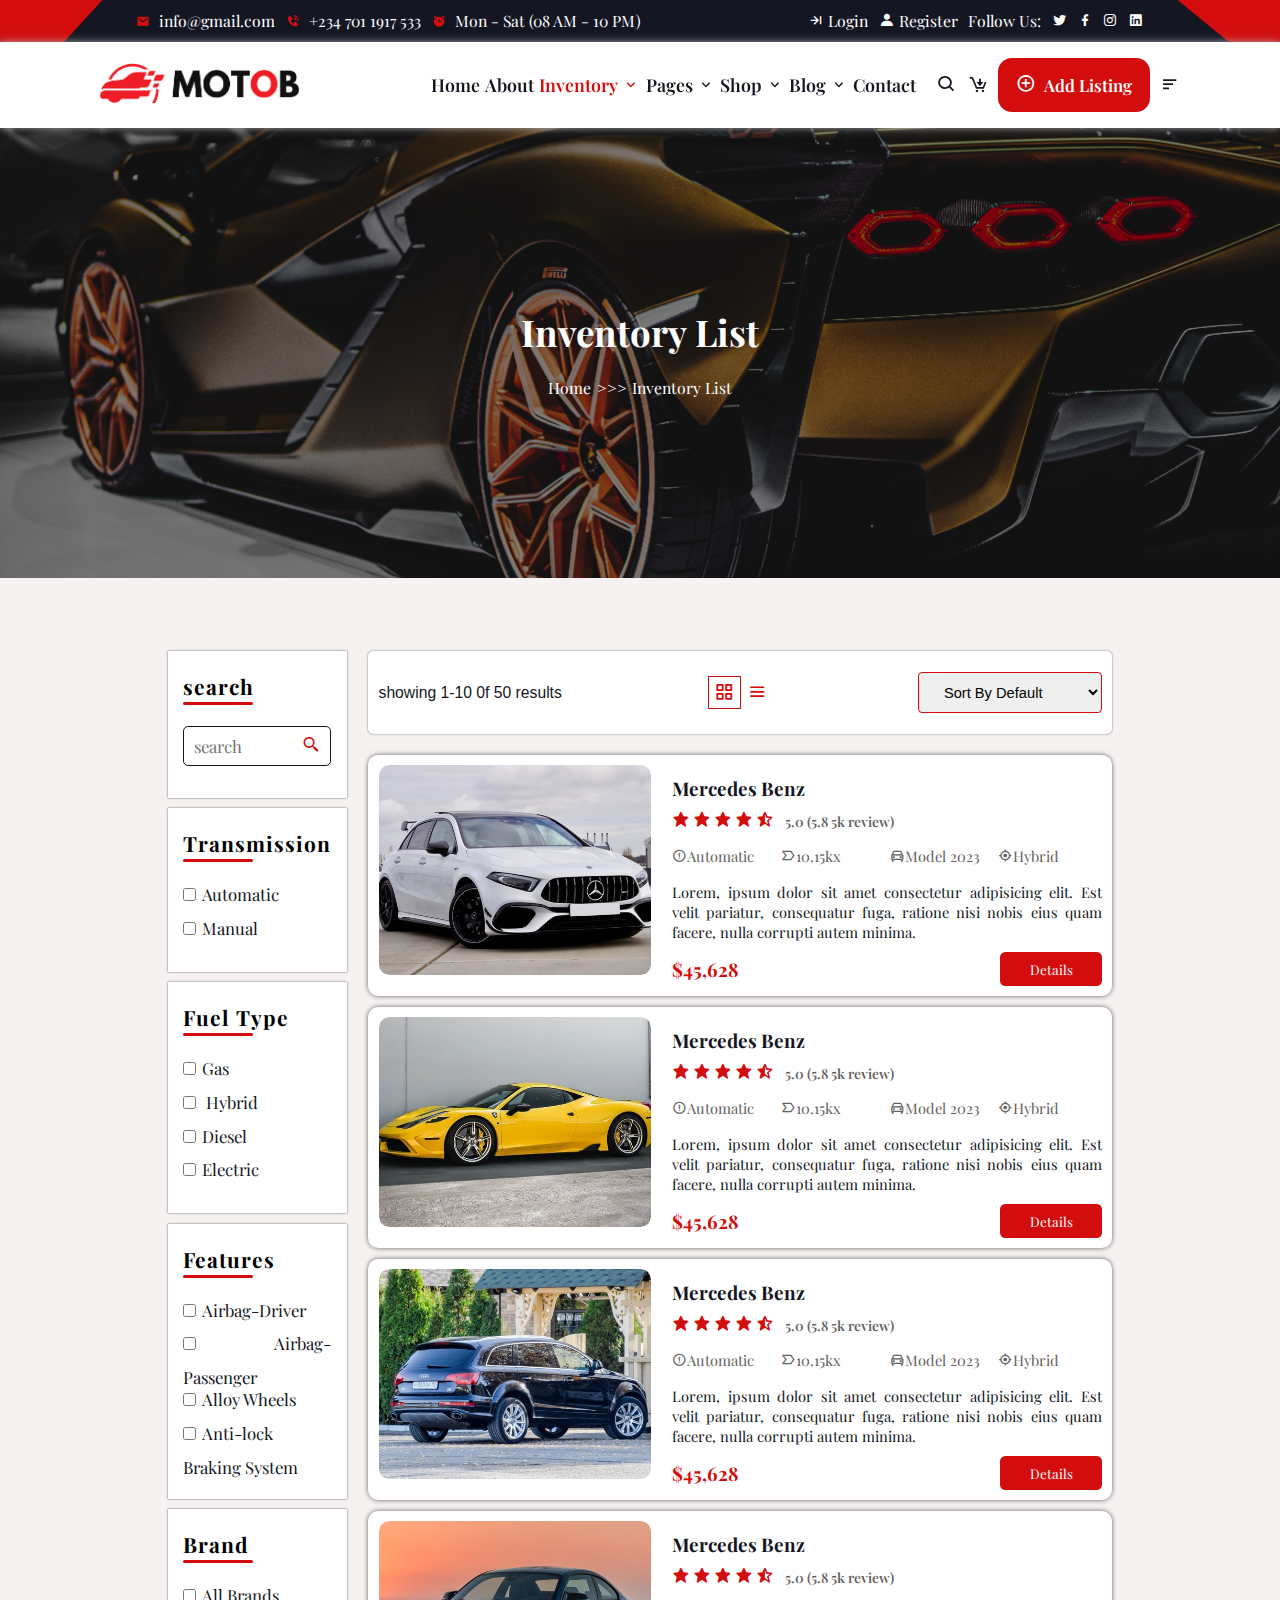
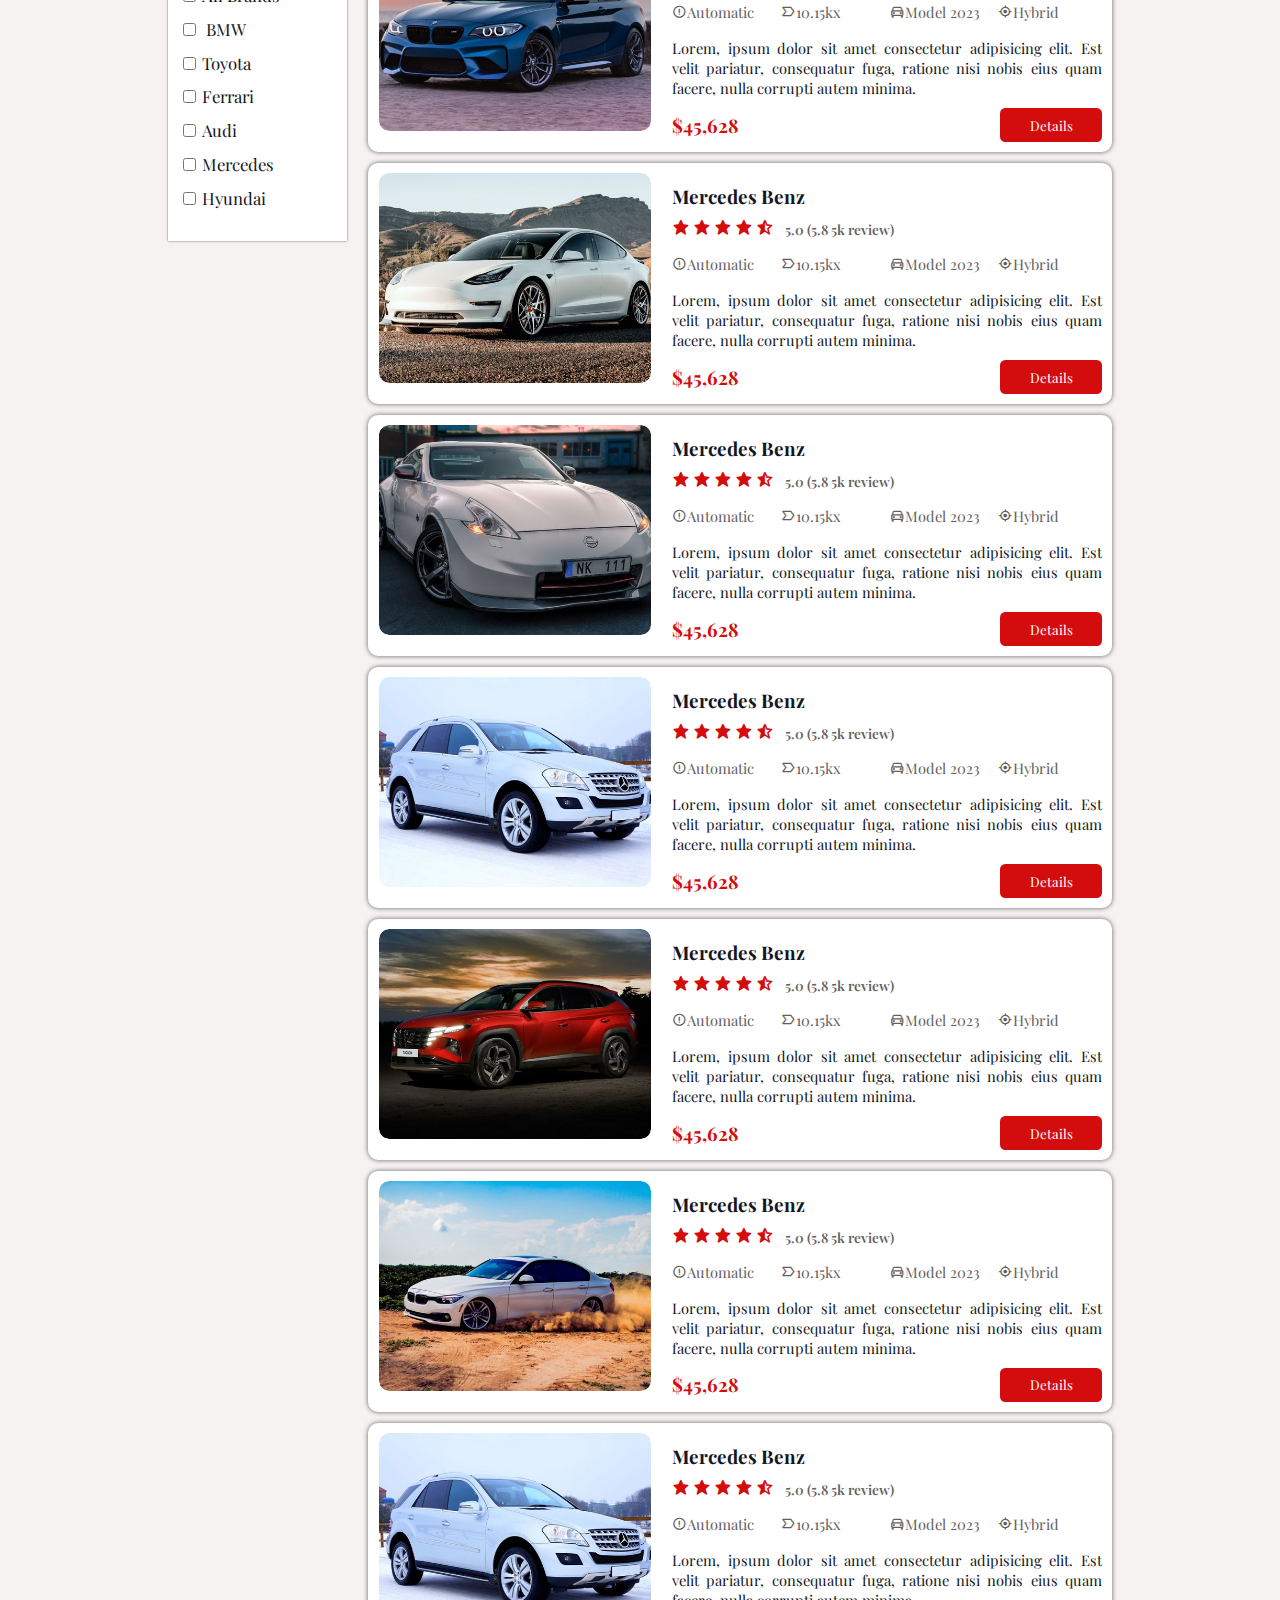
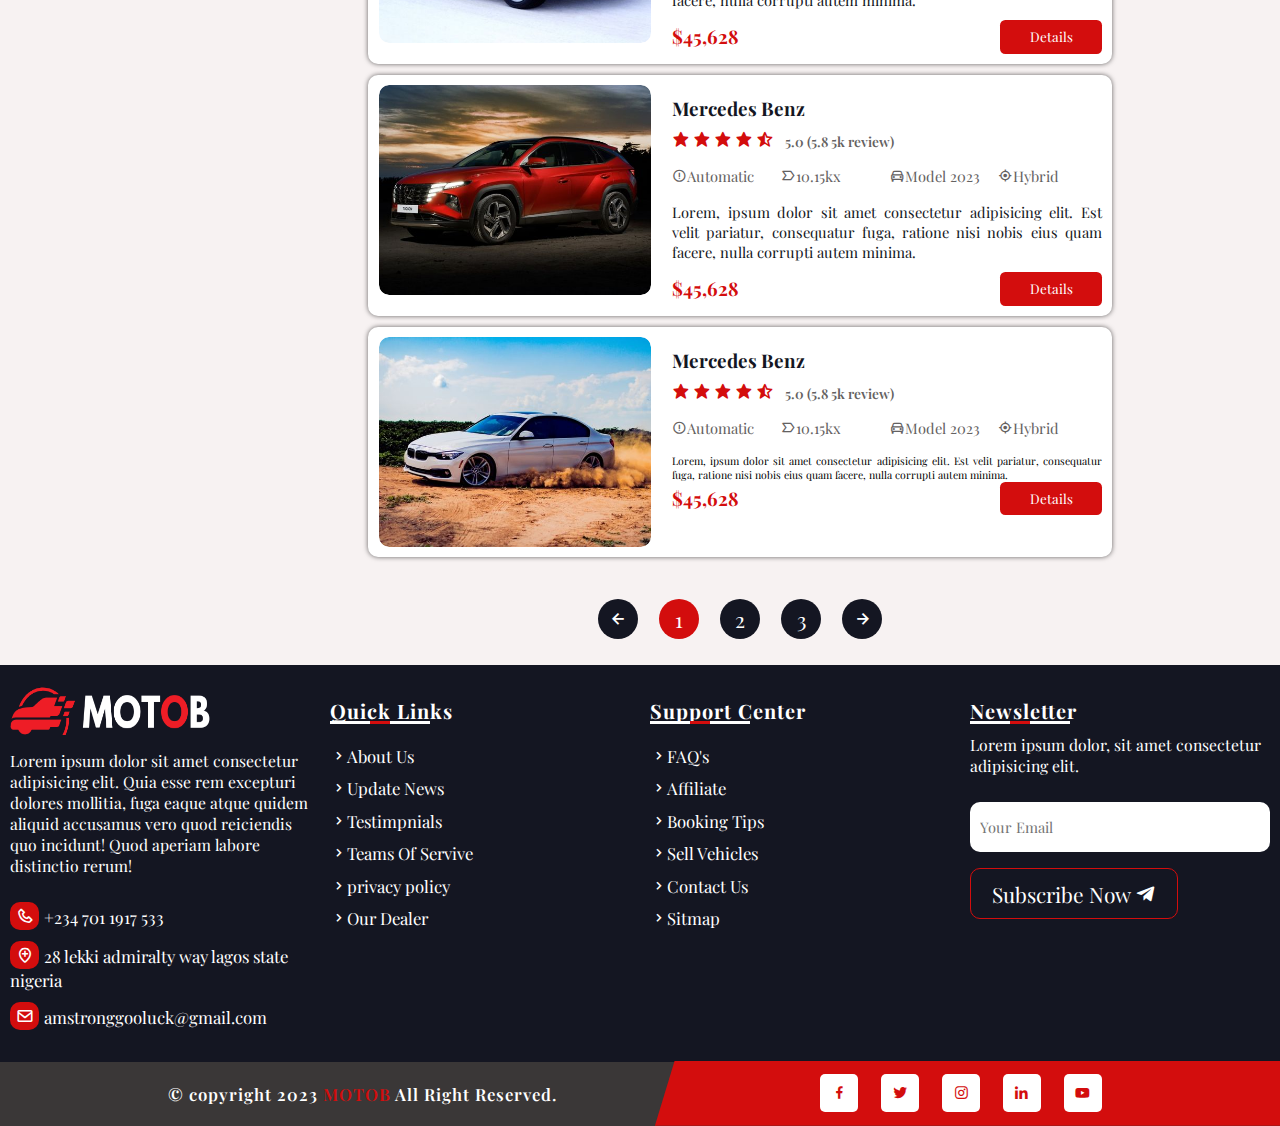
<file: inventory_list.html>
<!DOCTYPE html>
<html lang="en">
  <head>
    <meta charset="UTF-8" />
    <meta name="viewport" content="width=device-width, initial-scale=1.0" />
    <title>Inventory List MOTOB</title>

    <!-- swiper js Link -->

    <link
      rel="stylesheet"
      href="https://cdn.jsdelivr.net/npm/swiper@11/swiper-bundle.min.css"
    />

    <link rel="stylesheet" href="./style.css" />

    <link
      href="https://unpkg.com/boxicons@2.1.4/css/boxicons.min.css"
      rel="stylesheet"
    />
  </head>
  <body>
    <div class="top-header">
      <div class="out-box">
        <div class="inside-box">
          <div class="col-1">
            <span><i class="bx bxs-envelope"></i> info@gmail.com</span>
            <span><i class="bx bxs-phone-call"></i> +234 701 1917 533</span>
            <span><i class="bx bxs-alarm"></i> Mon - Sat (08 AM - 10 PM)</span>
          </div>
          <div class="col-2">
            <a href="#"><i class="bx bx-arrow-to-right"></i> Login</a>
            <a href="#"><i class="bx bxs-user"></i> Register</a>
            <span>Follow Us:</span>
            <div class="social">
              <i class="bx bxl-twitter"></i>

              <i class="bx bxl-facebook"></i>

              <i class="bx bxl-instagram"></i>

              <i class="bx bxl-linkedin-square"></i>
            </div>
          </div>
        </div>
      </div>
    </div>

    <!-- ---------nav header section------------- -->
    <header class="header">
      <div class="logo">
        <img src="./img/logo/logo.png" alt="" />
      </div>
      <nav>
        <div class="navbar">
          <ul class="navLink">
            <li><a href="./index.html">Home</a></li>
            <li><a href="#">About</a></li>
            <li>
              <a href="#"  class="active">Inventory <i class="bx bx-chevron-down"></i></a>
              <ul class="drop-down">
                <li><a href="./inventory_grid.html">Inventory Grid</a></li>
                <li><a href="./inventory_list.html" class="active">Inventory List</a></li>
                <li><a href="./inventory_single.html">Inventory Single</a></li>
              </ul>
            </li>
            <li>
              <a href="#">Pages <i class="bx bx-chevron-down"></i></a>

              <ul class="drop-down">
                <li><a href="#">About</a></li>
                <li>
                  <a href="#"
                    >Car Listing <i class="bx bx-chevron-down chev"></i
                  ></a>

                  <ul class="drop-down-2">
                    <li><a href="#">Listing Grid</a></li>
                    <li><a href="#">Listing List</a></li>
                    <li><a href="#">Listing Single</a></li>
                    <li><a href="#">Compare</a></li>
                  </ul>
                </li>
                <li><a href="#">Account</a></li>
                <li>
                  <a href="#"
                    >My Account <i class="bx bx-chevron-down chev"></i
                  ></a>
                  <ul class="drop-down-2">
                    <li><a href="#">Dashboard</a></li>
                    <li><a href="#">My Profile</a></li>
                    <li><a href="#">My Listing</a></li>
                    <li><a href="#">Add Listing</a></li>
                    <li><a href="#">My Favorites</a></li>
                    <li><a href="#">Message</a></li>
                    <li><a href="#">Settings</a></li>
                  </ul>
                </li>
                <li>
                  <a href="#"
                    >Authentication <i class="bx bx-chevron-down chev"></i
                  ></a>
                  <ul class="drop-down-4">
                    <li><a href="#">Login</a></li>
                    <li><a href="#">Register</a></li>
                    <li><a href="#">Forgot Password</a></li>
                    <li><a href="#">Reset Password</a></li>
                  </ul>
                </li>
                <li>
                  <a href="#"
                    >Services <i class="bx bx-chevron-down chev"></i
                  ></a>
                  <ul class="drop-down-5">
                    <li><a href="#">Services</a></li>
                    <li><a href="#">Services Single</a></li>
                  </ul>
                </li>
                <li>
                  <a href="#">Dealer <i class="bx bx-chevron-down chev"></i></a>
                  <ul class="drop-down-6">
                    <li><a href="#">Dealer</a></li>
                    <li><a href="#">Dealer Single</a></li>
                  </ul>
                </li>
                <li><a href="#">Extra Pages</a></li>
                <li><a href="#">Our Team</a></li>
                <li><a href="#">Pricing Plan</a></li>
                <li><a href="#">Calculator</a></li>
                <li><a href="#">FAQ</a></li>
                <li><a href="#">Testimonials</a></li>
              </ul>
            </li>
            <li>
              <a href="#">Shop <i class="bx bx-chevron-down"></i></a>
              <ul class="drop-down">
                <li><a href="#">Shop</a></li>
                <li><a href="#">Shop Casting</a></li>
                <li><a href="#">Shop Checkout</a></li>
                <li><a href="#">Shop Single</a>e</li>
              </ul>
            </li>
            <li>
              <a href="#">Blog <i class="bx bx-chevron-down"></i></a>
              <ul class="drop-down">
                <li><a href="#">Blog</a></li>
                <li><a href="#">Blog Single</a></li>
              </ul>
            </li>
            <li><a href="#">Contact</a></li>
          </ul>
        </div>

        <div class="other">
          <i class="bx bx-search"></i>
          <i class="bx bx-cart-download cart"></i>
          <button class="addBtn">
            <i class="bx bx-plus-circle"></i>
            Add Listing
          </button>
          <i class="bx bx-menu-alt-left" id="menuBtn"></i>
        </div>
      </nav>
    </header>

    <div class="inventory">
      <h2>Inventory List</h2>
      <div class="link">
        <a href="./index.html">Home</a>
        <span>>>></span>
        <p>Inventory List</p>
      </div>
    </div>

    <section class="arrivals show">
      <div class="col-1">
        <div class="show-col">
          <h5>search</h5>
          <div class="searchBox">
            <input type="text" class="searchbar" placeholder="search" /><i
              class="bx bx-search-alt-2"
            ></i>
          </div>
        </div>
        <div class="show-col">
          <h5>Transmission</h5>
          <div class="checkBox">
            <input type="checkbox" />Automatic <br />
            <input type="checkbox" />Manual<br />
          </div>
        </div>
        <div class="show-col">
          <h5>Fuel Type</h5>
          <div class="checkBox">
            <input type="checkbox" />Gas<br />
            <input type="checkbox" /> Hybrid<br />
            <input type="checkbox" />Diesel <br />
            <input type="checkbox" />Electric<br />
          </div>
        </div>

        <div class="show-col">
          <h5>Features</h5>
          <div class="checkBox">
            <input type="checkbox" />Airbag-Driver<br />
            <input type="checkbox" /> Airbag-Passenger<br />
            <input type="checkbox" />Alloy Wheels<br />
            <input type="checkbox" />Anti-lock Braking System<br />
          </div>
        </div>
        <div class="show-col">
          <h5>Brand</h5>
          <div class="checkBox">
            <input type="checkbox" />All Brands <br />
            <input type="checkbox" /> BMW<br />
            <input type="checkbox" />Toyota <br />
            <input type="checkbox" />Ferrari<br />
            <input type="checkbox" />Audi<br />
            <input type="checkbox" />Mercedes<br />
            <input type="checkbox" />Hyundai<br />
          </div>
        </div>
      </div>
      <div class="col-2">
        <div class="head">
          <span>showing 1-10 0f 50 results</span>
          <div class="others">
            <i class="bx bx-grid-alt grid"></i>
            <i class="bx bx-menu"></i>
          </div>
          <select>
            <option value="">Sort By Default</option>
            <option value="">Sort By Featured</option>
            <option value="">Sort By Latest</option>
            <option value="">Sort By Low Price</option>
            <option value="">Sort By High Price</option>
          </select>
        </div>

        <div class="arr-row row inventory_list">

          <div class="arr-col">
            <div class="image">
              <img src="./img/arrivals/01.jpg" alt="" />
            </div>

            <div class="list">
            <h5>Mercedes Benz</h5>
            <div class="rating">
              <div class="start">
                <i class="bx bxs-star"></i>
                <i class="bx bxs-star"></i>
                <i class="bx bxs-star"></i>
                <i class="bx bxs-star"></i>
                <i class="bx bxs-star-half"></i>
              </div>
              <div class="review">
                <span>5.0 (5.8 5k review)</span>
              </div>
            </div>
            <div class="feature">
              <span><i class="bx bx-error-circle"></i>Automatic</span>

              <span><i class="bx bx-label"></i>10.15kx</span>

              <span><i class="bx bx-car"></i>Model 2023</span>

              <span><i class="bx bx-target-lock"></i>Hybrid</span>
            </div>
            <p class="text">Lorem, ipsum dolor sit amet consectetur adipisicing elit. Est velit pariatur, consequatur fuga, ratione nisi nobis eius quam facere, nulla corrupti autem minima.</p>
            <div class="price">
              <p>$45,628</p>
              <button>Details</button>
            </div>
        </div>
          </div>

          <div class="arr-col">
            <div class="image">
              <img src="./img/arrivals/02.jpg" alt="" />
            </div>

            <div class="list">
            <h5>Mercedes Benz</h5>
            <div class="rating">
              <div class="start">
                <i class="bx bxs-star"></i>
                <i class="bx bxs-star"></i>
                <i class="bx bxs-star"></i>
                <i class="bx bxs-star"></i>
                <i class="bx bxs-star-half"></i>
              </div>
              <div class="review">
                <span>5.0 (5.8 5k review)</span>
              </div>
            </div>

            <div class="feature">
              <span><i class="bx bx-error-circle"></i>Automatic</span>

              <span><i class="bx bx-label"></i>10.15kx</span>

              <span><i class="bx bx-car"></i>Model 2023</span>

              <span><i class="bx bx-target-lock"></i>Hybrid</span>
            </div>
            <p class="text">Lorem, ipsum dolor sit amet consectetur adipisicing elit. Est velit pariatur, consequatur fuga, ratione nisi nobis eius quam facere, nulla corrupti autem minima.</p>
            <div class="price">
              <p>$45,628</p>
              <button>Details</button>
            </div>
        </div>
          </div>

          <div class="arr-col">
            <div class="image">
              <img src="./img/arrivals/03.jpg" alt="" />
            </div>
            <div class="list">
            <h5>Mercedes Benz</h5>
            <div class="rating">
              <div class="start">
                <i class="bx bxs-star"></i>
                <i class="bx bxs-star"></i>
                <i class="bx bxs-star"></i>
                <i class="bx bxs-star"></i>
                <i class="bx bxs-star-half"></i>
              </div>
              <div class="review">
                <span>5.0 (5.8 5k review)</span>
              </div>
            </div>

            <div class="feature">
              <span><i class="bx bx-error-circle"></i>Automatic</span>

              <span><i class="bx bx-label"></i>10.15kx</span>

              <span><i class="bx bx-car"></i>Model 2023</span>

              <span><i class="bx bx-target-lock"></i>Hybrid</span>
            </div>
            <p class="text">Lorem, ipsum dolor sit amet consectetur adipisicing elit. Est velit pariatur, consequatur fuga, ratione nisi nobis eius quam facere, nulla corrupti autem minima.</p>
            <div class="price">
              <p>$45,628</p>
              <button>Details</button>
            </div>
        </div>
          </div>

          <div class="arr-col">
            <div class="image">
              <img src="./img/arrivals/04.jpg" alt="" />
            </div>

            <div class="list">
            <h5>Mercedes Benz</h5>
            <div class="rating">
              <div class="start">
                <i class="bx bxs-star"></i>
                <i class="bx bxs-star"></i>
                <i class="bx bxs-star"></i>
                <i class="bx bxs-star"></i>
                <i class="bx bxs-star-half"></i>
              </div>
              <div class="review">
                <span>5.0 (5.8 5k review)</span>
              </div>
            </div>

            <div class="feature">
              <span><i class="bx bx-error-circle"></i>Automatic</span>

              <span><i class="bx bx-label"></i>10.15kx</span>

              <span><i class="bx bx-car"></i>Model 2023</span>

              <span><i class="bx bx-target-lock"></i>Hybrid</span>
            </div>
            <p class="text">Lorem, ipsum dolor sit amet consectetur adipisicing elit. Est velit pariatur, consequatur fuga, ratione nisi nobis eius quam facere, nulla corrupti autem minima.</p>
            <div class="price">
              <p>$45,628</p>
              <button>Details</button>
            </div>
        </div>
          </div>

          <div class="arr-col">
            <div class="image">
              <img src="./img/arrivals/05.jpg" alt="" />
            </div>
            <div class="list">
            <h5>Mercedes Benz</h5>
            <div class="rating">
              <div class="start">
                <i class="bx bxs-star"></i>
                <i class="bx bxs-star"></i>
                <i class="bx bxs-star"></i>
                <i class="bx bxs-star"></i>
                <i class="bx bxs-star-half"></i>
              </div>
              <div class="review">
                <span>5.0 (5.8 5k review)</span>
              </div>
            </div>

            <div class="feature">
              <span><i class="bx bx-error-circle"></i>Automatic</span>

              <span><i class="bx bx-label"></i>10.15kx</span>

              <span><i class="bx bx-car"></i>Model 2023</span>

              <span><i class="bx bx-target-lock"></i>Hybrid</span>
            </div>
            <p class="text">Lorem, ipsum dolor sit amet consectetur adipisicing elit. Est velit pariatur, consequatur fuga, ratione nisi nobis eius quam facere, nulla corrupti autem minima.</p>
            <div class="price">
              <p>$45,628</p>
              <button>Details</button>
            </div>
        </div>
          </div>

          <div class="arr-col">
            <div class="image">
              <img src="./img/arrivals/06.jpg" alt="" />
            </div>
            <div class="list">
            <h5>Mercedes Benz</h5>
            <div class="rating">
              <div class="start">
                <i class="bx bxs-star"></i>
                <i class="bx bxs-star"></i>
                <i class="bx bxs-star"></i>
                <i class="bx bxs-star"></i>
                <i class="bx bxs-star-half"></i>
              </div>
              <div class="review">
                <span>5.0 (5.8 5k review)</span>
              </div>
            </div>

            <div class="feature">
              <span><i class="bx bx-error-circle"></i>Automatic</span>

              <span><i class="bx bx-label"></i>10.15kx</span>

              <span><i class="bx bx-car"></i>Model 2023</span>

              <span><i class="bx bx-target-lock"></i>Hybrid</span>
            </div>
            <p class="text">Lorem, ipsum dolor sit amet consectetur adipisicing elit. Est velit pariatur, consequatur fuga, ratione nisi nobis eius quam facere, nulla corrupti autem minima.</p>
            <div class="price">
              <p>$45,628</p>
              <button>Details</button>
            </div>
        </div>
          </div>

          <div class="arr-col">
            <div class="image">
              <img src="./img/arrivals/07.jpg" alt="" />
            </div>
            <div class="list">
            <h5>Mercedes Benz</h5>
            <div class="rating">
              <div class="start">
                <i class="bx bxs-star"></i>
                <i class="bx bxs-star"></i>
                <i class="bx bxs-star"></i>
                <i class="bx bxs-star"></i>
                <i class="bx bxs-star-half"></i>
              </div>
              <div class="review">
                <span>5.0 (5.8 5k review)</span>
              </div>
            </div>

            <div class="feature">
              <span><i class="bx bx-error-circle"></i>Automatic</span>
              <span><i class="bx bx-label"></i>10.15kx</span>
              <span><i class="bx bx-car"></i>Model 2023</span>
              <span><i class="bx bx-target-lock"></i>Hybrid</span>
            </div>
            <p class="text">Lorem, ipsum dolor sit amet consectetur adipisicing elit. Est velit pariatur, consequatur fuga, ratione nisi nobis eius quam facere, nulla corrupti autem minima.</p>
            <div class="price">
              <p>$45,628</p>
              <button>Details</button>
            </div>
        </div>
          </div>

          <div class="arr-col">
            <div class="image">
              <img src="./img/arrivals/08.jpg" alt="" />
            </div>
            <div class="list">
            <h5>Mercedes Benz</h5>
            <div class="rating">
              <div class="start">
                <i class="bx bxs-star"></i>
                <i class="bx bxs-star"></i>
                <i class="bx bxs-star"></i>
                <i class="bx bxs-star"></i>
                <i class="bx bxs-star-half"></i>
              </div>
              <div class="review">
                <span>5.0 (5.8 5k review)</span>
              </div>
            </div>

            <div class="feature">
              <span><i class="bx bx-error-circle"></i>Automatic</span>
              <span><i class="bx bx-label"></i>10.15kx</span>
              <span><i class="bx bx-car"></i>Model 2023</span>
              <span><i class="bx bx-target-lock"></i>Hybrid</span>
            </div>
            <p class="text">Lorem, ipsum dolor sit amet consectetur adipisicing elit. Est velit pariatur, consequatur fuga, ratione nisi nobis eius quam facere, nulla corrupti autem minima.</p>
            <div class="price">
              <p>$45,628</p>
              <button>Details</button>
            </div>
        </div>
          </div>

          <div class="arr-col">
            <div class="image">
              <img src="./img/arrivals/09.jpg" alt="" />
            </div>
            <div class="list">
            <h5>Mercedes Benz</h5>
            <div class="rating">
              <div class="start">
                <i class="bx bxs-star"></i>
                <i class="bx bxs-star"></i>
                <i class="bx bxs-star"></i>
                <i class="bx bxs-star"></i>
                <i class="bx bxs-star-half"></i>
              </div>
              <div class="review">
                <span>5.0 (5.8 5k review)</span>
              </div>
            </div>

            <div class="feature">
              <span><i class="bx bx-error-circle"></i>Automatic</span>
              <span><i class="bx bx-label"></i>10.15kx</span>
              <span><i class="bx bx-car"></i>Model 2023</span>
              <span><i class="bx bx-target-lock"></i>Hybrid</span>
            </div>
            <p class="text">Lorem, ipsum dolor sit amet consectetur adipisicing elit. Est velit pariatur, consequatur fuga, ratione nisi nobis eius quam facere, nulla corrupti autem minima.</p>
            <div class="price">
              <p>$45,628</p>
              <button>Details</button>
            </div>
        </div>
          </div>

          <div class="arr-col">
            <div class="image">
              <img src="./img/arrivals/07.jpg" alt="" />
            </div>
            <div class="list">
            <h5>Mercedes Benz</h5>
            <div class="rating">
              <div class="start">
                <i class="bx bxs-star"></i>
                <i class="bx bxs-star"></i>
                <i class="bx bxs-star"></i>
                <i class="bx bxs-star"></i>
                <i class="bx bxs-star-half"></i>
              </div>
              <div class="review">
                <span>5.0 (5.8 5k review)</span>
              </div>
            </div>

            <div class="feature">
              <span><i class="bx bx-error-circle"></i>Automatic</span>
              <span><i class="bx bx-label"></i>10.15kx</span>
              <span><i class="bx bx-car"></i>Model 2023</span>
              <span><i class="bx bx-target-lock"></i>Hybrid</span>
            </div>
            <p class="text">Lorem, ipsum dolor sit amet consectetur adipisicing elit. Est velit pariatur, consequatur fuga, ratione nisi nobis eius quam facere, nulla corrupti autem minima.</p>
            <div class="price">
              <p>$45,628</p>
              <button>Details</button>
            </div>
        </div>
          </div>

          <div class="arr-col">
            <div class="image">
              <img src="./img/arrivals/08.jpg" alt="" />
            </div>
            <div class="list">
            <h5>Mercedes Benz</h5>
            <div class="rating">
              <div class="start">
                <i class="bx bxs-star"></i>
                <i class="bx bxs-star"></i>
                <i class="bx bxs-star"></i>
                <i class="bx bxs-star"></i>
                <i class="bx bxs-star-half"></i>
              </div>
              <div class="review">
                <span>5.0 (5.8 5k review)</span>
              </div>
            </div>

            <div class="feature">
              <span><i class="bx bx-error-circle"></i>Automatic</span>
              <span><i class="bx bx-label"></i>10.15kx</span>
              <span><i class="bx bx-car"></i>Model 2023</span>
              <span><i class="bx bx-target-lock"></i>Hybrid</span>
            </div>
            <p class="text">Lorem, ipsum dolor sit amet consectetur adipisicing elit. Est velit pariatur, consequatur fuga, ratione nisi nobis eius quam facere, nulla corrupti autem minima.</p>
            <div class="price">
              <p>$45,628</p>
              <button>Details</button>
            </div>
        </div>
          </div>

          <div class="arr-col">
            <div class="image">
              <img src="./img/arrivals/09.jpg" alt="" />
            </div>
            <div class="list">
            <h5>Mercedes Benz</h5>
            <div class="rating">
              <div class="start">
                <i class="bx bxs-star"></i>
                <i class="bx bxs-star"></i>
                <i class="bx bxs-star"></i>
                <i class="bx bxs-star"></i>
                <i class="bx bxs-star-half"></i>
              </div>
              <div class="review">
                <span>5.0 (5.8 5k review)</span>
              </div>
            </div>
            <div class="feature">
              <span><i class="bx bx-error-circle"></i>Automatic</span>
              <span><i class="bx bx-label"></i>10.15kx</span>
              <span><i class="bx bx-car"></i>Model 2023</span>
              <span><i class="bx bx-target-lock"></i>Hybrid</span>
            </div>
            <p class="list_text">Lorem, ipsum dolor sit amet consectetur adipisicing elit. Est velit pariatur, consequatur fuga, ratione nisi nobis eius quam facere, nulla corrupti autem minima.</p>
            <div class="price">
              <p>$45,628</p>
              <button>Details</button>
            </div>
          </div>
        </div>
        <div class="number">
          <span class="black"><i class="bx bx-left-arrow-alt"></i></span>
          <span>1</span>
          <span class="black">2</span>
          <span class="black">3</span>
          <span class="black"><i class="bx bx-right-arrow-alt"></i></span>
        </div>
      </div>
    </section>

    <div class="footer">
      <div class="footer-row">
        <div class="footer-col">
          <img src="./img/logo/logo-light.png" alt="" />
          <p class="text">
            Lorem ipsum dolor sit amet consectetur adipisicing elit. Quia esse
            rem excepturi dolores mollitia, fuga eaque atque quidem aliquid
            accusamus vero quod reiciendis quo incidunt! Quod aperiam labore
            distinctio rerum!
          </p>
          <span><i class="bx bx-phone"></i>+234 701 1917 533</span>
          <span
            ><i class="bx bx-location-plus"></i>28 lekki admiralty way lagos
            state nigeria</span
          >
          <span><i class="bx bx-envelope"></i>amstronggooluck@gmail.com</span>
        </div>

        <div class="footer-col">
          <h5>Quick Links</h5>
          <a href="#"><i class="bx bx-chevron-right"></i>About Us</a>
          <a href="#"><i class="bx bx-chevron-right"></i>Update News</a>
          <a href="#"><i class="bx bx-chevron-right"></i>Testimpnials</a>
          <a href="#"><i class="bx bx-chevron-right"></i>Teams Of Servive</a>
          <a href="#"><i class="bx bx-chevron-right"></i>privacy policy</a>
          <a href="#"><i class="bx bx-chevron-right"></i>Our Dealer</a>
        </div>

        <div class="footer-col">
          <h5>Support Center</h5>
          <a href="#"><i class="bx bx-chevron-right"></i>FAQ's</a>
          <a href="#"><i class="bx bx-chevron-right"></i>Affiliate</a>
          <a href="#"><i class="bx bx-chevron-right"></i>Booking Tips</a>
          <a href="#"><i class="bx bx-chevron-right"></i>Sell Vehicles</a>
          <a href="#"><i class="bx bx-chevron-right"></i>Contact Us</a>
          <a href="#"><i class="bx bx-chevron-right"></i>Sitmap</a>
        </div>

        <div class="footer-col">
          <h5>Newsletter</h5>
          <p class="text">
            Lorem ipsum dolor, sit amet consectetur adipisicing elit.
          </p>
          <input type="text" placeholder="Your Email" />
          <button>Subscribe Now <i class="bx bxl-telegram"></i></button>
        </div>
      </div>

      <div class="footer-bottom">
        <p>&copy; copyright 2023 <span>MOTOB</span> All Right Reserved.</p>
        <div class="social">
          <i class="bx bxl-facebook"></i>
          <i class="bx bxl-twitter"></i>
          <i class="bx bxl-instagram"></i>
          <i class="bx bxl-linkedin"></i>
          <i class="bx bxl-youtube"></i>
        </div>
      </div>
    </div>

    <!-- swiper js link -->

    <script src="https://cdn.jsdelivr.net/npm/swiper@11/swiper-bundle.min.js"></script>
    <script src="script.js"></script>
  </body>
</html>
</file>
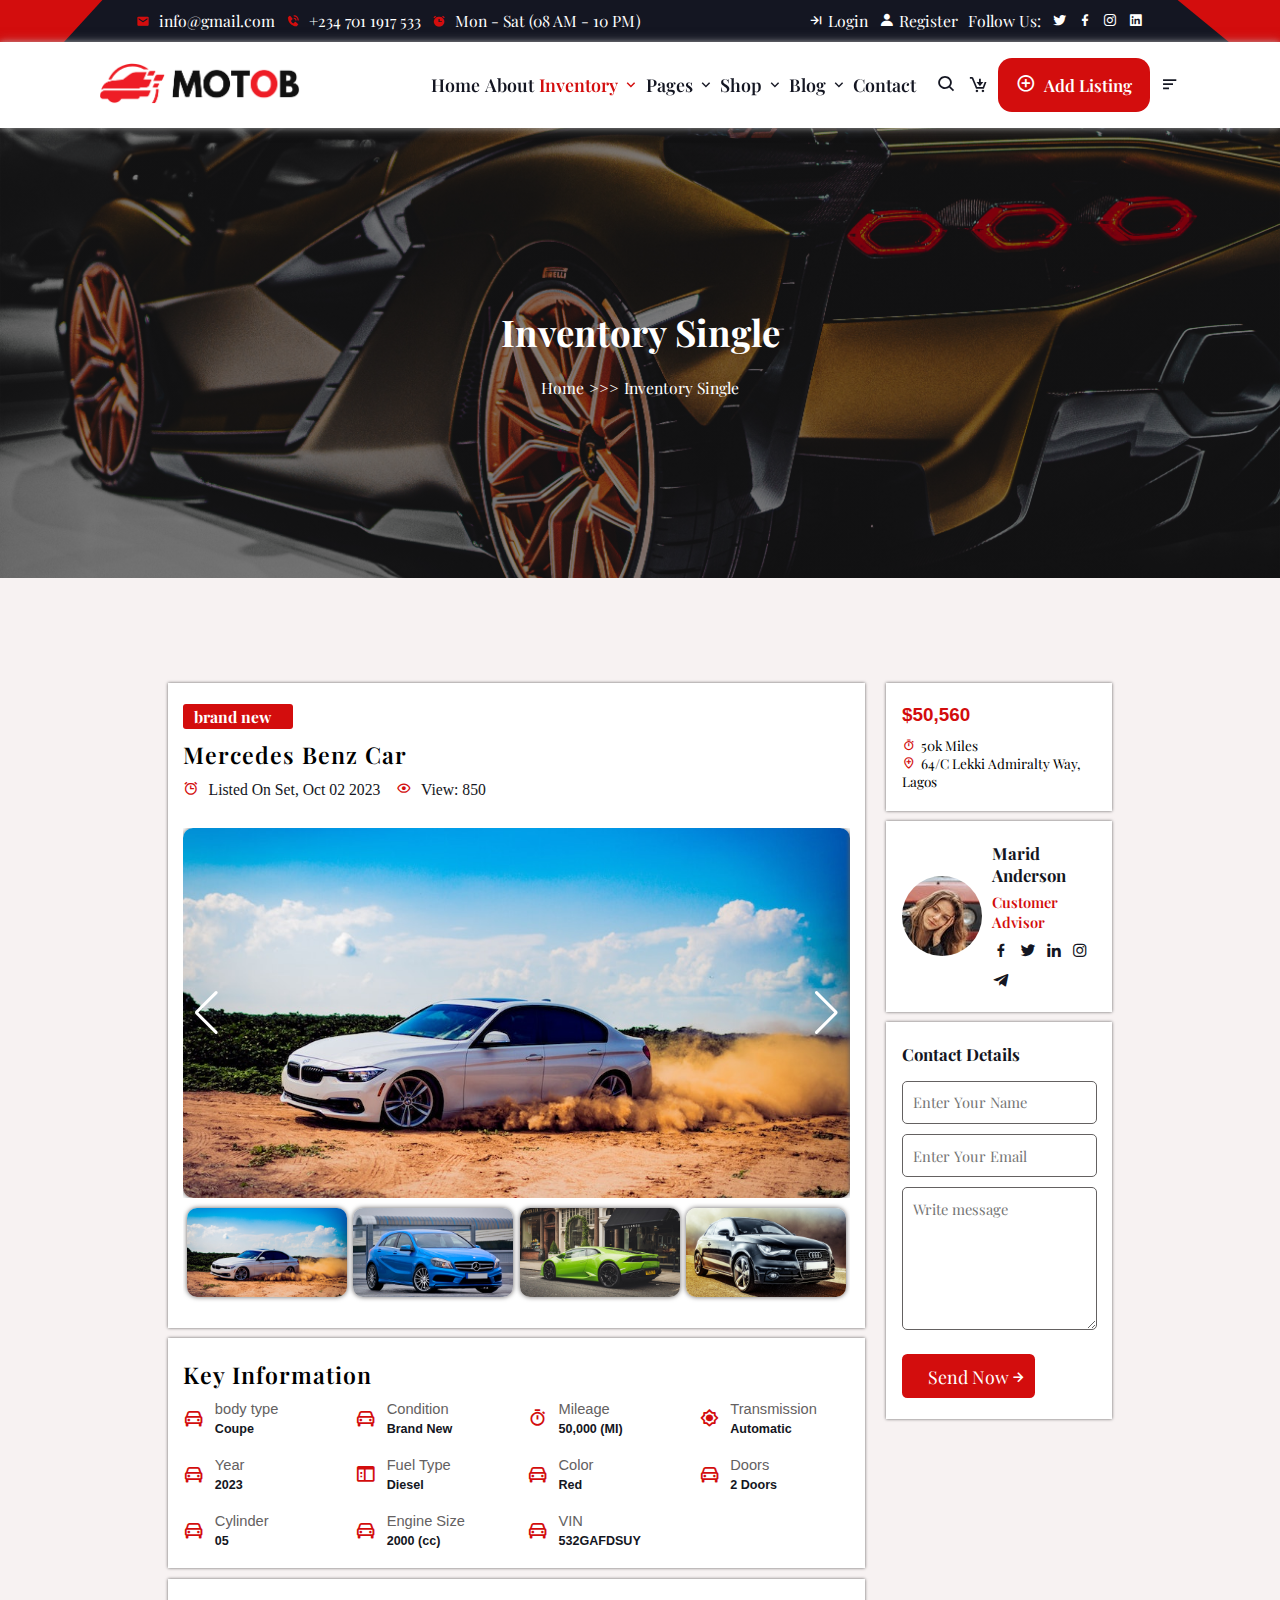
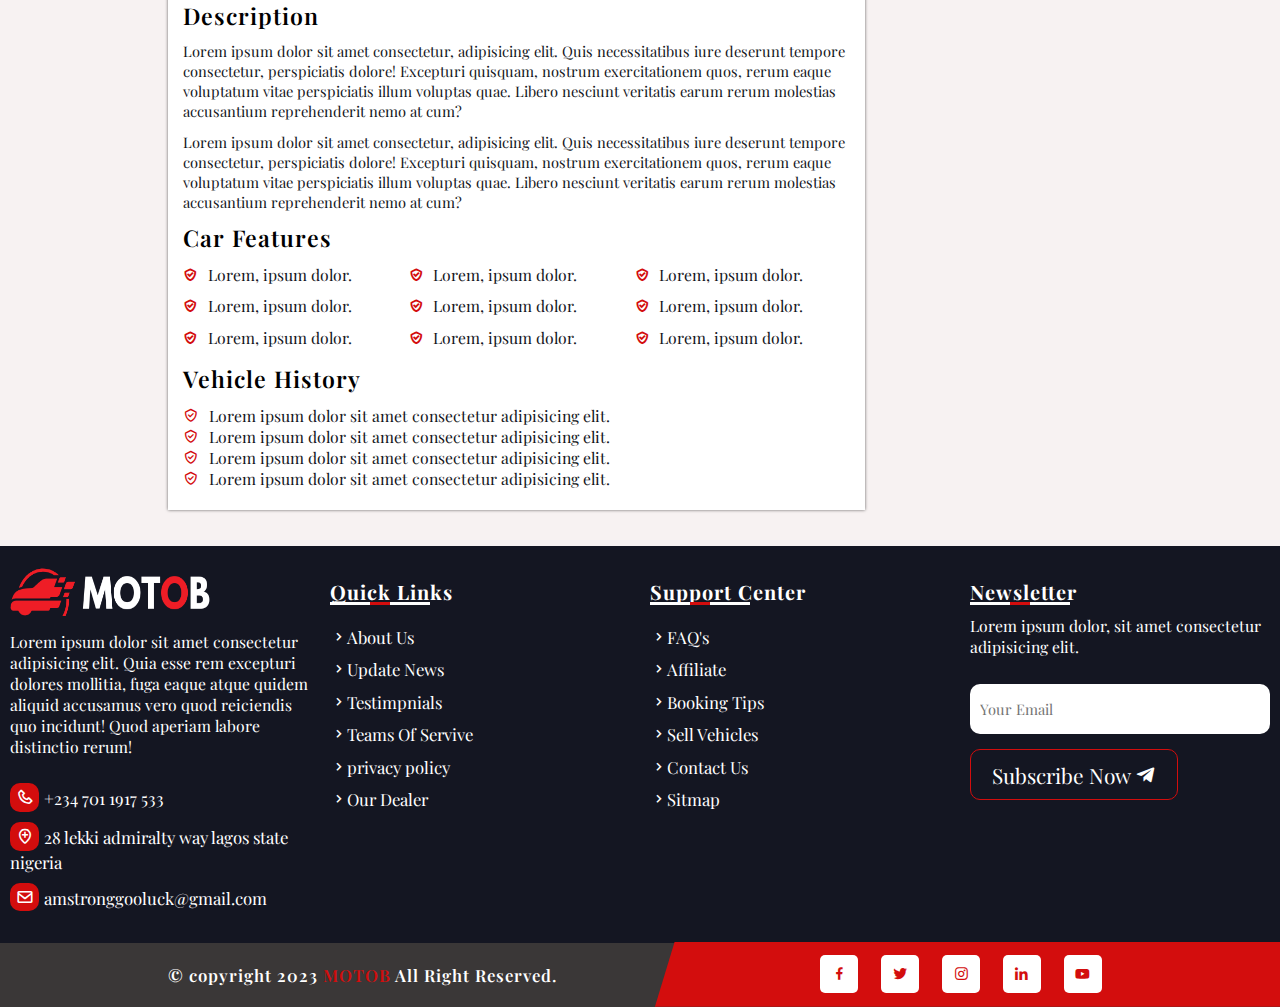
<file: inventory_single.html>
<!DOCTYPE html>
<html lang="en">
  <head>
    <meta charset="UTF-8" />
    <meta name="viewport" content="width=device-width, initial-scale=1.0" />
    <title>Inventory Grid Motob</title>

    <!-- swiper js Link -->

    <link
      rel="stylesheet"
      href="https://cdn.jsdelivr.net/npm/swiper@11/swiper-bundle.min.css"
    />

    <link rel="stylesheet" href="./style.css" />

    <link
      href="https://unpkg.com/boxicons@2.1.4/css/boxicons.min.css"
      rel="stylesheet"
    />
  </head>
  <body>
    <div class="top-header">
      <div class="out-box">
        <div class="inside-box">
          <div class="col-1">
            <span><i class="bx bxs-envelope"></i> info@gmail.com</span>
            <span><i class="bx bxs-phone-call"></i> +234 701 1917 533</span>
            <span><i class="bx bxs-alarm"></i> Mon - Sat (08 AM - 10 PM)</span>
          </div>
          <div class="col-2">
            <a href="#"><i class="bx bx-arrow-to-right"></i> Login</a>
            <a href="#"><i class="bx bxs-user"></i> Register</a>
            <span>Follow Us:</span>
            <div class="social">
              <i class="bx bxl-twitter"></i>

              <i class="bx bxl-facebook"></i>

              <i class="bx bxl-instagram"></i>

              <i class="bx bxl-linkedin-square"></i>
            </div>
          </div>
        </div>
      </div>
    </div>

    <!-- ---------nav header section------------- -->
    <header class="header">
      <div class="logo">
        <img src="./img/logo/logo.png" alt="" />
      </div>
      <nav>
        <div class="navbar">
          <ul class="navLink">
            <li><a href="./index.html">Home</a></li>
            <li><a href="#">About</a></li>
            <li>
              <a href="#"  class="active">Inventory <i class="bx bx-chevron-down"></i></a>
              <ul class="drop-down">
                <li><a href="./inventory_grid.html">Inventory Grid</a></li>
                <li><a href="./inventory_list.html">Inventory List</a></li>
                <li><a href="./inventory_single.html" class="active">Inventory Single</a></li>
              </ul>
            </li>
            <li>
              <a href="#">Pages <i class="bx bx-chevron-down"></i></a>

              <ul class="drop-down">
                <li><a href="#">About</a></li>
                <li>
                  <a href="#"
                    >Car Listing <i class="bx bx-chevron-down chev"></i
                  ></a>

                  <ul class="drop-down-2">
                    <li><a href="#">Listing Grid</a></li>
                    <li><a href="#">Listing List</a></li>
                    <li><a href="#">Listing Single</a></li>
                    <li><a href="#">Compare</a></li>
                  </ul>
                </li>
                <li><a href="#">Account</a></li>
                <li>
                  <a href="#"
                    >My Account <i class="bx bx-chevron-down chev"></i
                  ></a>
                  <ul class="drop-down-2">
                    <li><a href="#">Dashboard</a></li>
                    <li><a href="#">My Profile</a></li>
                    <li><a href="#">My Listing</a></li>
                    <li><a href="#">Add Listing</a></li>
                    <li><a href="#">My Favorites</a></li>
                    <li><a href="#">Message</a></li>
                    <li><a href="#">Settings</a></li>
                  </ul>
                </li>
                <li>
                  <a href="#"
                    >Authentication <i class="bx bx-chevron-down chev"></i
                  ></a>
                  <ul class="drop-down-4">
                    <li><a href="#">Login</a></li>
                    <li><a href="#">Register</a></li>
                    <li><a href="#">Forgot Password</a></li>
                    <li><a href="#">Reset Password</a></li>
                  </ul>
                </li>
                <li>
                  <a href="#"
                    >Services <i class="bx bx-chevron-down chev"></i
                  ></a>
                  <ul class="drop-down-5">
                    <li><a href="#">Services</a></li>
                    <li><a href="#">Services Single</a></li>
                  </ul>
                </li>
                <li>
                  <a href="#">Dealer <i class="bx bx-chevron-down chev"></i></a>
                  <ul class="drop-down-6">
                    <li><a href="#">Dealer</a></li>
                    <li><a href="#">Dealer Single</a></li>
                  </ul>
                </li>
                <li><a href="#">Extra Pages</a></li>
                <li><a href="#">Our Team</a></li>
                <li><a href="#">Pricing Plan</a></li>
                <li><a href="#">Calculator</a></li>
                <li><a href="#">FAQ</a></li>
                <li><a href="#">Testimonials</a></li>
              </ul>
            </li>
            <li>
              <a href="#">Shop <i class="bx bx-chevron-down"></i></a>
              <ul class="drop-down">
                <li><a href="#">Shop</a></li>
                <li><a href="#">Shop Casting</a></li>
                <li><a href="#">Shop Checkout</a></li>
                <li><a href="#">Shop Single</a>e</li>
              </ul>
            </li>
            <li>
              <a href="#">Blog <i class="bx bx-chevron-down"></i></a>
              <ul class="drop-down">
                <li><a href="#">Blog</a></li>
                <li><a href="#">Blog Single</a></li>
              </ul>
            </li>
            <li><a href="#">Contact</a></li>
          </ul>
        </div>

        <div class="other">
          <i class="bx bx-search"></i>
          <i class="bx bx-cart-download cart"></i>
          <button class="addBtn">
            <i class="bx bx-plus-circle"></i>
            Add Listing
          </button>
          <i class="bx bx-menu-alt-left" id="menuBtn"></i>
        </div>
      </nav>
    </header>

    <div class="inventory">
      <h2>Inventory Single</h2>
      <div class="link">
        <a href="./index.html">Home</a>
        <span>>>></span>
        <p>Inventory Single</p>
      </div>
    </div>

    <!-- inventory slide -->

    <section class="slider">
      <div class="slider_one">
        <div class="col-1">
          <h6>brand new</h6>
          <h5>mercedes benz car</h5>
          <div class="date">
            <span><i class="bx bx-alarm"></i> Listed On Set, Oct 02 2023</span>
            <span><i class="bx bx-show"></i> View: 850</span>
          </div>
          <div
            style="
              --swiper-navigation-color: #fff;
              --swiper-pagination-color: #fff;
            "
            class="swiper myInvent2"
          >
            <div class="swiper-wrapper">
              <div class="swiper-slide">
                <img src="./img/invectory/single-1.jpg" alt="" />
              </div>

              <div class="swiper-slide">
                <img src="./img/invectory/single-2.jpg" alt="" />
              </div>

              <div class="swiper-slide">
                <img src="./img/invectory/single-3.jpg" alt="" />
              </div>
              <div class="swiper-slide">
                <img src="./img/invectory/single-4.jpg" alt="" />
              </div>
            </div>
            <div class="swiper-button-next"></div>
            <div class="swiper-button-prev"></div>
          </div>

          <div class="swiper myInvent1">
            <div class="swiper-wrapper">
              <div class="swiper-slide">
                <img src="./img/invectory/single-1.jpg" alt="" />
              </div>

              <div class="swiper-slide">
                <img src="./img/invectory/single-2.jpg" alt="" />
              </div>

              <div class="swiper-slide">
                <img src="./img/invectory/single-3.jpg" alt="" />
              </div>
              <div class="swiper-slide">
                <img src="./img/invectory/single-4.jpg" alt="" />
              </div>
            </div>
          </div>
        </div>
        <div class="col-1">
          <h5>Key Information</h5>

          <div class="key-row">
            <div class="key">
              <i class="bx bx-car"></i>
              <div class="name">
                <span>body type</span>
                <p>Coupe</p>
              </div>
            </div>

            <div class="key">
              <i class="bx bx-car"></i>
              <div class="name">
                <span>Condition</span>
                <p>Brand New</p>
              </div>
            </div>
            <div class="key">
              <i class="bx bx-stopwatch"></i>
              <div class="name">
                <span>Mileage</span>
                <p>50,000 (MI)</p>
              </div>
            </div>
            <div class="key">
              <i class="bx bx-brightness"></i>
              <div class="name">
                <span>Transmission</span>
                <p>Automatic</p>
              </div>
            </div>
            <div class="key">
              <i class="bx bx-car"></i>
              <div class="name">
                <span>Year</span>
                <p>2023</p>
              </div>
            </div>
            <div class="key">
              <i class="bx bx-sidebar"></i>
              <div class="name">
                <span>Fuel Type</span>
                <p>Diesel</p>
              </div>
            </div>
            <div class="key">
              <i class="bx bx-car"></i>
              <div class="name">
                <span>Color</span>
                <p>Red</p>
              </div>
            </div>
            <div class="key">
              <i class="bx bx-car"></i>
              <div class="name">
                <span>Doors</span>
                <p>2 Doors</p>
              </div>
            </div>
            <div class="key">
              <i class="bx bx-car"></i>
              <div class="name">
                <span>Cylinder</span>
                <p>05</p>
              </div>
            </div>
            <div class="key">
              <i class="bx bx-car"></i>
              <div class="name">
                <span>Engine Size</span>
                <p>2000 (cc)</p>
              </div>
            </div>
            <div class="key">
              <i class="bx bx-car"></i>
              <div class="name">
                <span>VIN</span>
                <p>532GAFDSUY</p>
              </div>
            </div>
          </div>
        </div>

        <div class="col-1">
          <h5>Description</h5>
          <p class="dec">
            Lorem ipsum dolor sit amet consectetur, adipisicing elit. Quis
            necessitatibus iure deserunt tempore consectetur, perspiciatis
            dolore! Excepturi quisquam, nostrum exercitationem quos, rerum eaque
            voluptatum vitae perspiciatis illum voluptas quae. Libero nesciunt
            veritatis earum rerum molestias accusantium reprehenderit nemo at
            cum?
          </p>
          <p class="dec">
            Lorem ipsum dolor sit amet consectetur, adipisicing elit. Quis
            necessitatibus iure deserunt tempore consectetur, perspiciatis
            dolore! Excepturi quisquam, nostrum exercitationem quos, rerum eaque
            voluptatum vitae perspiciatis illum voluptas quae. Libero nesciunt
            veritatis earum rerum molestias accusantium reprehenderit nemo at
            cum?
          </p>

          <h5>Car Features</h5>
          <div class="feature">
            <p class="fe">
              <i class="bx bx-check-shield"></i>
              Lorem, ipsum dolor.
            </p>
            <p class="fe">
              <i class="bx bx-check-shield"></i>
              Lorem, ipsum dolor.
            </p>
            <p class="fe">
              <i class="bx bx-check-shield"></i>
              Lorem, ipsum dolor.
            </p>
            <p class="fe">
              <i class="bx bx-check-shield"></i>
              Lorem, ipsum dolor.
            </p>
            <p class="fe">
              <i class="bx bx-check-shield"></i>
              Lorem, ipsum dolor.
            </p>
            <p class="fe">
              <i class="bx bx-check-shield"></i>
              Lorem, ipsum dolor.
            </p>
            <p class="fe">
              <i class="bx bx-check-shield"></i>
              Lorem, ipsum dolor.
            </p>
            <p class="fe">
              <i class="bx bx-check-shield"></i>
              Lorem, ipsum dolor.
            </p>
            <p class="fe">
              <i class="bx bx-check-shield"></i>
              Lorem, ipsum dolor.
            </p>
          </div>
          <h5>Vehicle History</h5>
          <div class="history">
            <p class="fe">
              <i class="bx bx-check-shield"></i>
              Lorem ipsum dolor sit amet consectetur adipisicing elit.
            </p>
            <p class="fe">
              <i class="bx bx-check-shield"
                ></i
              >
              Lorem ipsum dolor sit amet consectetur adipisicing elit.
            </p>
            <p class="fe">
              <i class="bx bx-check-shield"
                ></i
              >
              Lorem ipsum dolor sit amet consectetur adipisicing elit.
            </p>
            <p class="fe">
              <i class="bx bx-check-shield"
                ></i
              >
              Lorem ipsum dolor sit amet consectetur adipisicing elit.
            </p>
          </div>
        </div>
      </div>

      <div class="slider_two">
        <div class="col-2">
            <h3>$50,560</h3>
            <div class="location">
                <span><i class="bx bx-stopwatch"></i>50k Miles</span>
                <span><i class="bx bx-location-plus"></i>64/C Lekki Admiralty Way, Lagos</span>
            </div>
        </div>
        <div class="col-2">
            <div class="customer">
                <img src="./img/invectory/com-1.jpg" alt="">
                <div class="details">
                    <h6>Marid Anderson</h6>
                    <span>Customer Advisor</span>
                    <i class="bx bxl-facebook"></i>
                    <i class="bx bxl-twitter"></i>
                    <i class="bx bxl-linkedin"></i>
                    <i class="bx bxl-instagram"></i>
                    <i class="bx bxl-telegram"></i>
                </div>
            </div>
        </div>

        <div class="col-2">
           <h6>Contact Details</h6>
           <input type="text" placeholder="Enter Your Name">
           <input type="email" placeholder="Enter Your Email">
           <textarea cols="30" rows="6" placeholder="Write message"></textarea>

           <button>Send Now <i class="bx bx-right-arrow-alt"></i></button>
        </div>
      </div>
    </section>

    <div class="footer">
      <div class="footer-row">
        <div class="footer-col">
          <img src="./img/logo/logo-light.png" alt="" />
          <p class="text">
            Lorem ipsum dolor sit amet consectetur adipisicing elit. Quia esse
            rem excepturi dolores mollitia, fuga eaque atque quidem aliquid
            accusamus vero quod reiciendis quo incidunt! Quod aperiam labore
            distinctio rerum!
          </p>
          <span><i class="bx bx-phone"></i>+234 701 1917 533</span>
          <span
            ><i class="bx bx-location-plus"></i>28 lekki admiralty way lagos
            state nigeria</span
          >
          <span><i class="bx bx-envelope"></i>amstronggooluck@gmail.com</span>
        </div>

        <div class="footer-col">
          <h5>Quick Links</h5>
          <a href="#"><i class="bx bx-chevron-right"></i>About Us</a>
          <a href="#"><i class="bx bx-chevron-right"></i>Update News</a>
          <a href="#"><i class="bx bx-chevron-right"></i>Testimpnials</a>
          <a href="#"><i class="bx bx-chevron-right"></i>Teams Of Servive</a>
          <a href="#"><i class="bx bx-chevron-right"></i>privacy policy</a>
          <a href="#"><i class="bx bx-chevron-right"></i>Our Dealer</a>
        </div>

        <div class="footer-col">
          <h5>Support Center</h5>
          <a href="#"><i class="bx bx-chevron-right"></i>FAQ's</a>
          <a href="#"><i class="bx bx-chevron-right"></i>Affiliate</a>
          <a href="#"><i class="bx bx-chevron-right"></i>Booking Tips</a>
          <a href="#"><i class="bx bx-chevron-right"></i>Sell Vehicles</a>
          <a href="#"><i class="bx bx-chevron-right"></i>Contact Us</a>
          <a href="#"><i class="bx bx-chevron-right"></i>Sitmap</a>
        </div>

        <div class="footer-col">
          <h5>Newsletter</h5>
          <p class="text">
            Lorem ipsum dolor, sit amet consectetur adipisicing elit.
          </p>
          <input type="text" placeholder="Your Email" />
          <button>Subscribe Now <i class="bx bxl-telegram"></i></button>
        </div>
      </div>

      <div class="footer-bottom">
        <p>&copy; copyright 2023 <span>MOTOB</span> All Right Reserved.</p>
        <div class="social">
          <i class="bx bxl-facebook"></i>
          <i class="bx bxl-twitter"></i>
          <i class="bx bxl-instagram"></i>
          <i class="bx bxl-linkedin"></i>
          <i class="bx bxl-youtube"></i>
        </div>
      </div>
    </div>

    <!-- swiper js link -->

    <script src="https://cdn.jsdelivr.net/npm/swiper@11/swiper-bundle.min.js"></script>
    <script src="script.js"></script>
  </body>
</html>
</file>
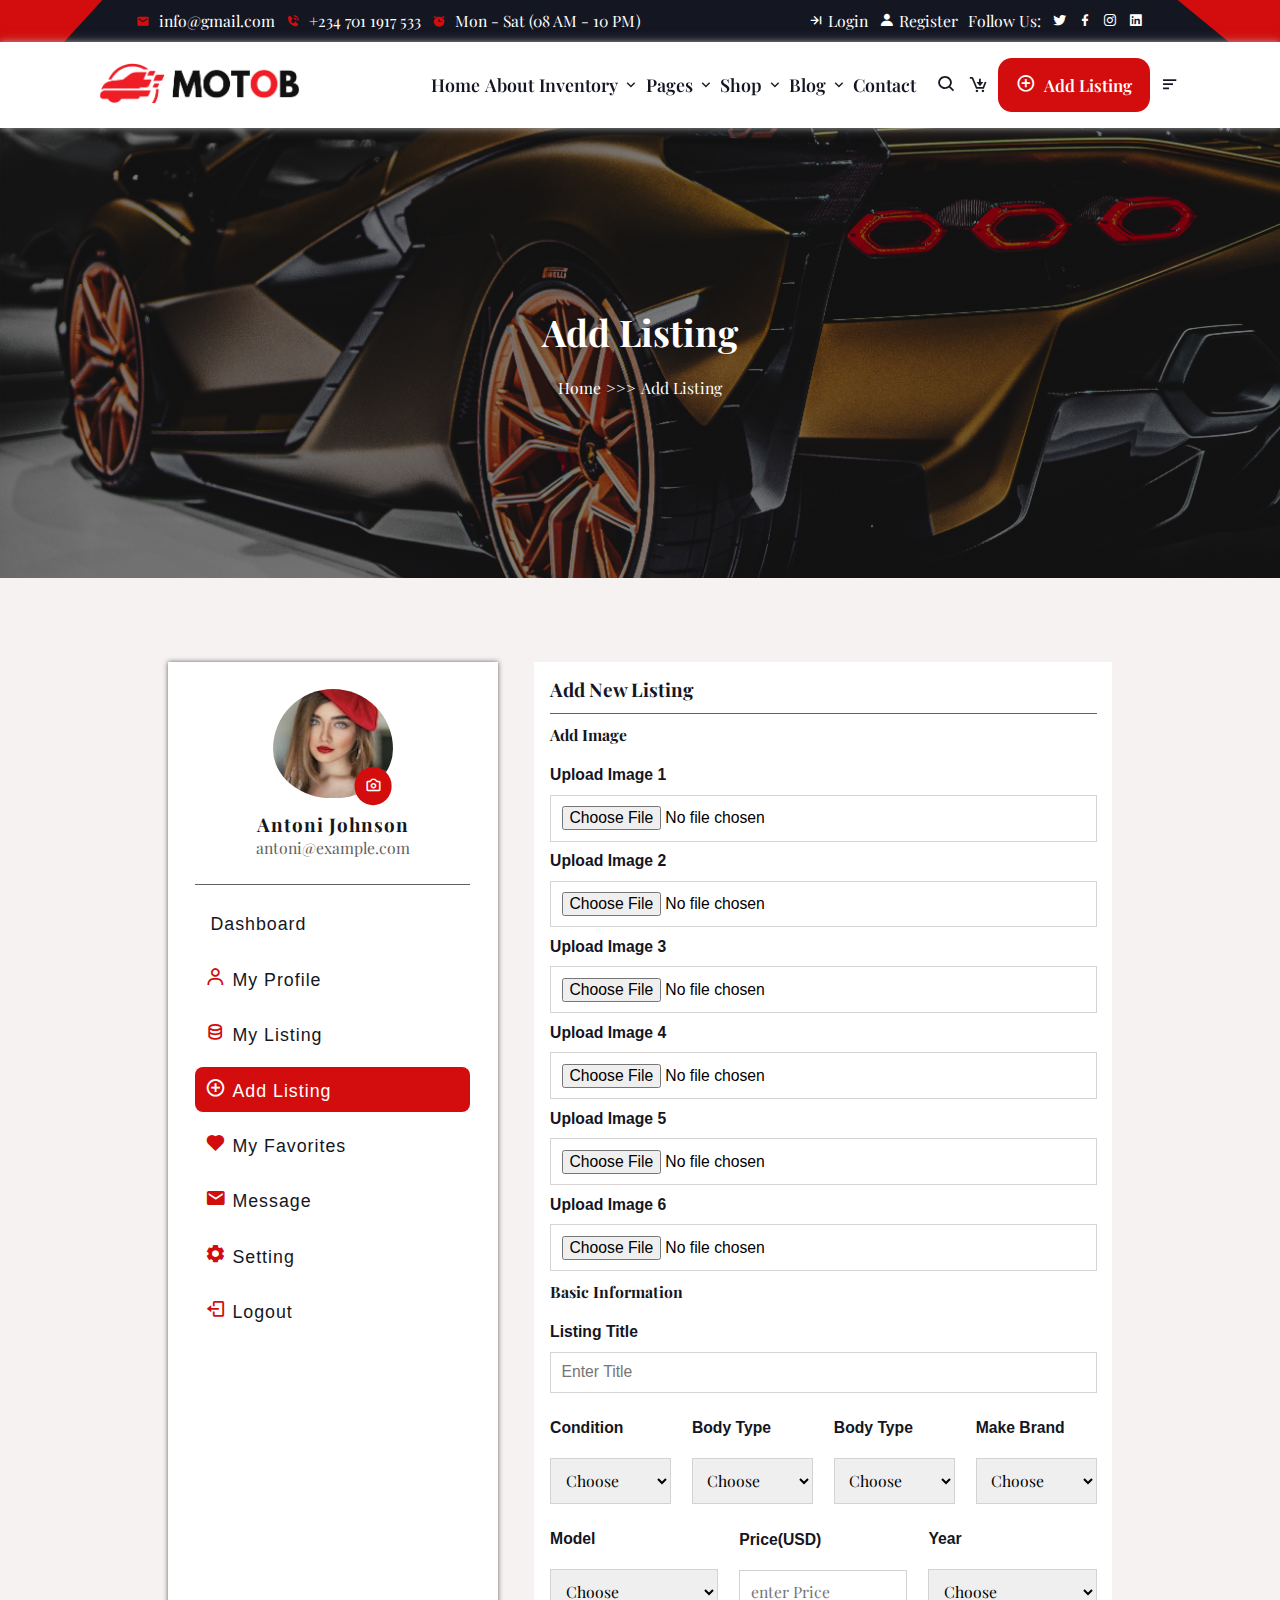
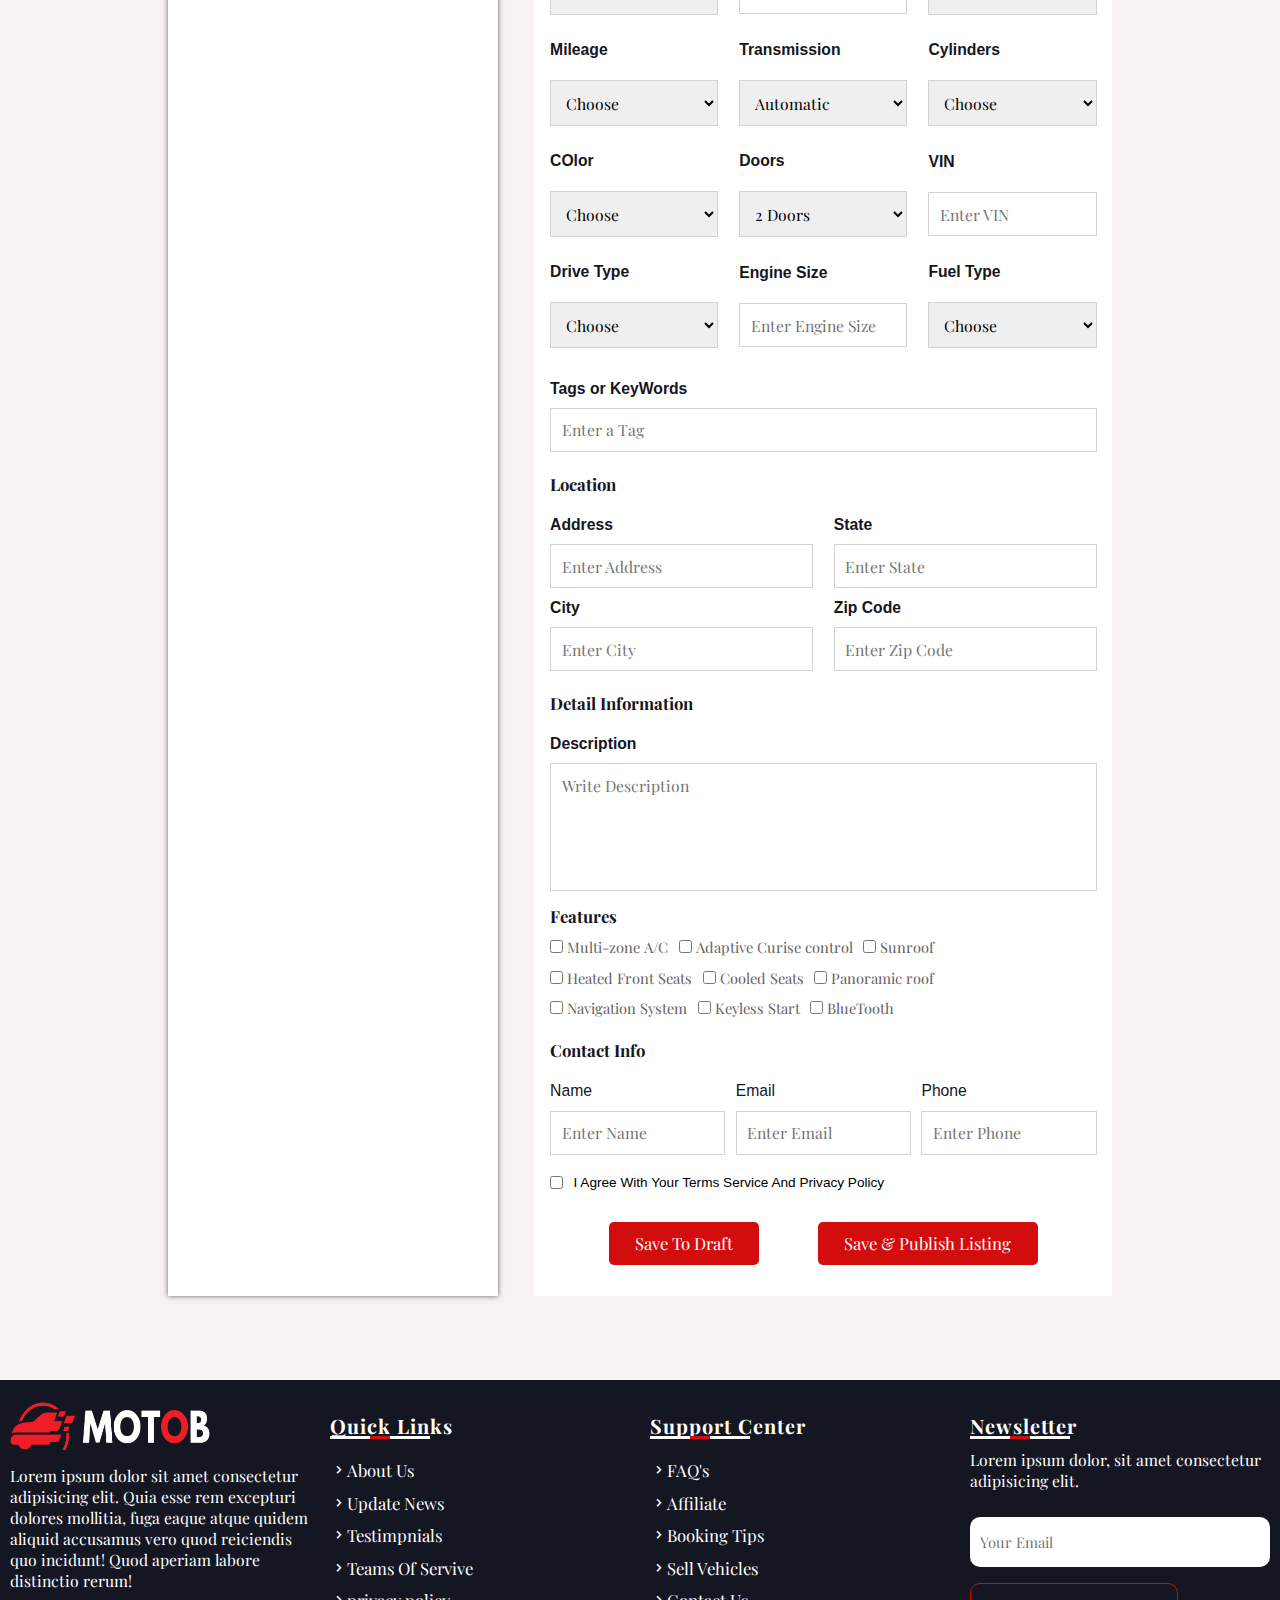
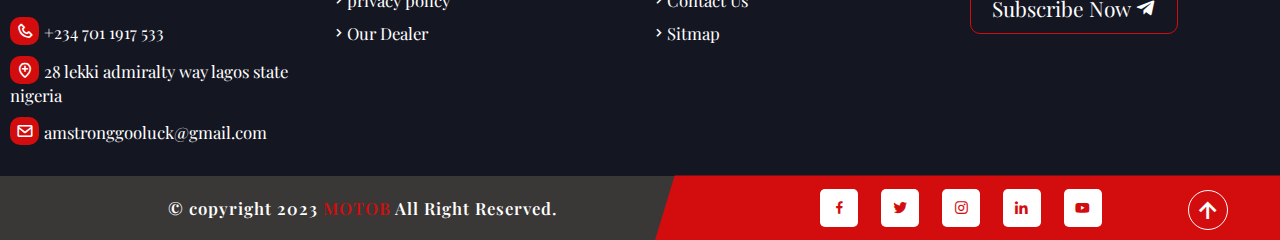
<file: account/addListing.html>
<!DOCTYPE html>
<html lang="en">
  <head>
    <meta charset="UTF-8" />
    <meta name="viewport" content="width=device-width, initial-scale=1.0" />
    <title>Add Listing </title>

    <!-- swiper js Link -->

    <link
      rel="stylesheet"
      href="https://cdn.jsdelivr.net/npm/swiper@11/swiper-bundle.min.css"
    />

    <link rel="stylesheet" href="../style.css" />

    <link
      href="https://unpkg.com/boxicons@2.1.4/css/boxicons.min.css"
      rel="stylesheet"
    />
  </head>
  <body>
    <div class="top-header">
      <div class="out-box">
        <div class="inside-box">
          <div class="col-1">
            <span><i class="bx bxs-envelope"></i> info@gmail.com</span>
            <span><i class="bx bxs-phone-call"></i> +234 701 1917 533</span>
            <span><i class="bx bxs-alarm"></i> Mon - Sat (08 AM - 10 PM)</span>
          </div>
          <div class="col-2">
            <a href="#"><i class="bx bx-arrow-to-right"></i> Login</a>
            <a href="#"><i class="bx bxs-user"></i> Register</a>
            <span>Follow Us:</span>
            <div class="social">
              <i class="bx bxl-twitter"></i>

              <i class="bx bxl-facebook"></i>

              <i class="bx bxl-instagram"></i>

              <i class="bx bxl-linkedin-square"></i>
            </div>
          </div>
        </div>
      </div>
    </div>

    <!-- ---------nav header section------------- -->
    <header class="header">
      <div class="logo">
        <img src="../img/logo/logo.png" alt="" />
      </div>
      <nav>
        <div class="navbar">
          <ul class="navLink">
            <li><a href="../index.html">Home</a></li>
            <li><a href="../about.html">About</a></li>
            <li>
              <a href="#">Inventory <i class="bx bx-chevron-down"></i></a>
              <ul class="drop-down">
                <li><a href="./inventory_grid.html">Inventory Grid</a></li>
                <li><a href="./inventory_list.html">Inventory List</a></li>
                <li><a href="./inventory_single.html">Inventory Single</a></li>
              </ul>
            </li>
            <li>
              <a href="#">Pages <i class="bx bx-chevron-down"></i></a>

              <ul class="drop-down">
                <li><a href="#">About</a></li>
                <li>
                  <a href="#"
                    >Car Listing <i class="bx bx-chevron-down chev"></i
                  ></a>

                  <ul class="drop-down-2">
                    <li><a href="#">Listing Grid</a></li>
                    <li><a href="#">Listing List</a></li>
                    <li><a href="#">Listing Single</a></li>
                    <li><a href="#">Compare</a></li>
                  </ul>
                </li>
                <li><a href="#">Account</a></li>
                <li>
                  <a href="#"
                    >My Account <i class="bx bx-chevron-down chev"></i
                  ></a>
                  <ul class="drop-down-2">
                    <li><a href="./dashboard.html" >Dashboard</a></li>
                    <li><a href="./profile.html">My Profile</a></li>
                    <li><a href="./listing.html">My Listing</a></li>
                    <li><a href="./addListing.html"  class="active">Add Listing</a></li>
                    <li><a href="#">My Favorites</a></li>
                    <li><a href="#">Message</a></li>
                    <li><a href="#">Settings</a></li>
                  </ul>
                </li>
                <li>
                  <a href="#"
                    >Authentication <i class="bx bx-chevron-down chev"></i
                  ></a>
                  <ul class="drop-down-4">
                    <li><a href="#">Login</a></li>
                    <li><a href="#">Register</a></li>
                    <li><a href="#">Forgot Password</a></li>
                    <li><a href="#">Reset Password</a></li>
                  </ul>
                </li>
                <li>
                  <a href="#"
                    >Services <i class="bx bx-chevron-down chev"></i
                  ></a>
                  <ul class="drop-down-5">
                    <li><a href="#">Services</a></li>
                    <li><a href="#">Services Single</a></li>
                  </ul>
                </li>
                <li>
                  <a href="#">Dealer <i class="bx bx-chevron-down chev"></i></a>
                  <ul class="drop-down-6">
                    <li><a href="#">Dealer</a></li>
                    <li><a href="#">Dealer Single</a></li>
                  </ul>
                </li>
                <li><a href="#">Extra Pages</a></li>
                <li><a href="#">Our Team</a></li>
                <li><a href="#">Pricing Plan</a></li>
                <li><a href="#">Calculator</a></li>
                <li><a href="#">FAQ</a></li>
                <li><a href="#">Testimonials</a></li>
              </ul>
            </li>
            <li>
              <a href="#">Shop <i class="bx bx-chevron-down"></i></a>
              <ul class="drop-down">
                <li><a href="#">Shop</a></li>
                <li><a href="#">Shop Casting</a></li>
                <li><a href="#">Shop Checkout</a></li>
                <li><a href="#">Shop Single</a>e</li>
              </ul>
            </li>
            <li>
              <a href="#">Blog <i class="bx bx-chevron-down"></i></a>
              <ul class="drop-down">
                <li><a href="#">Blog</a></li>
                <li><a href="#">Blog Single</a></li>
              </ul>
            </li>
            <li><a href="#">Contact</a></li>
          </ul>
        </div>

        <div class="other">
          <i class="bx bx-search"></i>
          <i class="bx bx-cart-download cart"></i>
          <button class="addBtn">
            <i class="bx bx-plus-circle"></i>
            Add Listing
          </button>
          <i class="bx bx-menu-alt-left" id="menuBtn"></i>
        </div>
      </nav>
    </header>

    <div class="inventory">
      <h2>Add Listing</h2>
      <div class="link">
        <a href="../index.html">Home</a>
        <span>>>></span>
        <p>Add Listing</p>
      </div>
    </div>

    <!-- dashboard section start-->

    <section class="dashboard">
      <div class="dash-row">
        <div class="side_one">
          <div class="profile">
            <img src="../img/dashboard/user.jpg" alt="" />
            <h6>Antoni Johnson</h6>
            <span>antoni@example.com</span>
            <i class="bx bx-camera"></i>
          </div>

          <div class="box">
            <a href="#"><i class="bx bx-bx-error-alt"></i>Dashboard</a>
          </div>

          <div class="box">
            <a href="#"><i class="bx bx-user"></i>My Profile</a>
          </div>

          <div class="box">
            <a href="#"><i class='bx bx-data' ></i>My Listing</a>
          </div>
          <div class="box activated">
            <a href="../account/addListing.html"><i class='bx bx-plus-circle'></i>Add Listing</a>
          </div>
          <div class="box">
            <a href="#"><i class='bx bxs-heart'></i>My Favorites</a>
          </div>
          <div class="box">
            <a href="#"><i class='bx bxs-envelope'></i>Message</a>
          </div>
          <div class="box">
            <a href="#"><i class='bx bxs-cog'></i>Setting</a>
          </div>
          <div class="box">
            <a href="#"><i class='bx bx-log-out' ></i>Logout</a>
          </div>
        </div>

        <div class="side_two">
          <h5>Add New Listing</h5>

          

          <div class="list-header">

            <h6>Add Image</h6>
            <div class="add-file">
          <label for="#">Upload Image 1</label>
          <input type="file">
          <label for="#">Upload Image 2</label>
          <input type="file">
          <label for="#">Upload Image 3</label>
          <input type="file">
          <label for="#">Upload Image 4</label>
          <input type="file">
          <label for="#">Upload Image 5</label>
          <input type="file">
          <label for="#">Upload Image 6</label>
          <input type="file">
            </div>
            <h6>Basic Information</h6>
            <label for="#">Listing Title</label>
            <input type="text" placeholder="Enter Title">
          </div>
          <div class="list-row">

            <div class="box">
                <div class="inputBox">
                    <label for="#">Condition</label>
                    <select>
                        <option value="">Choose</option>
                        <option value="">New</option>
                        <option value="">Used</option>
                    </select>
                </div>

                <div class="inputBox">
                    <label for="#">Body Type</label>
                    <select>
                        <option value="">Choose</option>
                        <option value="">Sedan</option>
                        <option value="">Compact</option>
                    </select>
                </div>

                <div class="inputBox">
                    <label for="#">Body Type</label>
                    <select>
                        <option value="">Choose</option>
                        <option value="">Sedan</option>
                        <option value="">Compact</option>
                        <option value="">Coupe</option>
                        <option value="">Wagon</option>
                    </select>
                </div>

                <div class="inputBox">
                    <label for="#">Make Brand</label>
                    <select>
                        <option value="">Choose</option>
                        <option value="">BMW</option>
                        <option value="">Ferrari</option>
                        <option value="">Mercediz Benz</option>
                        <option value="">Hiundai
                            <option value="">Tayota</option>
                            <option value="">Nissan</option>
                        </option>
                        <option value="">Audi</option>
                        <option value="">Hunder</option>
                        <option value="">Lexus</option>
                        <option value="">Porch</option>
                    </select>
                </div>
            </div>

             <div class="box">
                <div class="inputBox">
                    <label for="#">Model</label>
                    <select>
                        <option value="">Choose</option>
                        <option value="">A3</option>
                        <option value="">A4</option>
                        <option value="">A5</option>
                        <option value="">A6</option>
                        <option value="">A7</option>
                        <option value="">A8</option>
                    </select>
                </div>

                <div class="inputBox">
                    <label for="#">Price(USD)</label>
                    <input type="text" placeholder="enter Price">
                </div>

                <div class="inputBox">
                    <label for="#">Year</label>
                    <select>
                        <option value="">Choose</option>
                        <option value="">2023</option>
                        <option value="">2022</option>
                        <option value="">2021</option>
                        <option value="">2020</option>
                        <option value="">2019</option>
                        <option value="">2018</option>
                        <option value="">2017</option>
                        <option value="">2016</option>
                        <option value="">2015</option>
                        <option value="">2014</option>
                        <option value="">2013</option>
                        <option value="">2012</option>
                        <option value="">2011</option>
                        <option value="">2010</option>
                        <option value="">2009</option>
                        <option value="">2008</option>
                    </select>
                </div>
            </div>

            <div class="box">
                <div class="inputBox">
                    <label for="#">Mileage</label>
                    <select>
                        <option value="">Choose</option>
                        <option value="">Automatic</option>
                        <option value="">Semi Automatic</option>
                        <option value="">Manual</option>
                    </select>
                </div>

                <div class="inputBox">
                    <label for="#">Transmission</label>
                    <select>
                        <option value="">Automatic</option>
                        <option value="">Manual</option>
                    </select>
                </div>

                <div class="inputBox">
                    <label for="#">Cylinders</label>
                    <select>
                        <option value="">Choose</option>
                        <option value="">4</option>
                        <option value="">8</option>
                    </select>
                </div>
            </div>

            <div class="box">
                <div class="inputBox">
                    <label for="#">COlor</label>
                    <select>
                        <option value="">Choose</option>
                        <option value="">Red</option>
                        <option value="">Black</option>
                        <option value="">White</option>
                        <option value="">Gray</option>
                        <option value="">Orange</option>
                        <option value="">Brown</option>
                        <option value="">Dark</option>
                        <option value="">Sky Blue</option>
                    </select>
                </div>

                <div class="inputBox">
                    <label for="#">Doors</label>
                    <select>
                        <option value="">2 Doors</option>
                        <option value="">4 Doors</option>
                    </select>
                </div>

                <div class="inputBox">
                    <label for="#">VIN</label>
                    <input type="text" placeholder="Enter VIN">
                </div>
            </div>

            <div class="box">
                <div class="inputBox">
                    <label for="#">Drive Type</label>
                    <select>
                        <option value="">Choose</option>
                        <option value="">Automatic</option>
                        <option value="">Semi Auto</option>
                        <option value="">Manual</option>
                    </select>
                </div>

                <div class="inputBox">
                    <label for="#">Engine Size</label>
                    <input type="text" placeholder="Enter Engine Size">
                </div>

                <div class="inputBox">
                    <label for="#">Fuel Type</label>
                    <select>
                        <option value="">Choose</option>
                        <option value="">Diesel</option>
                        <option value="">Petrol</option>
                    </select>
                </div>
            </div>
          </div>

          <div class="tags">
            <label for="#">Tags or KeyWords</label>
            <input type="text" placeholder="Enter a Tag">
          </div>

          <h6>Location</h6>

          <div class="location">
            <div class="box">
                <div class="inputBox">
                    <label for="#">Address</label>
                    <input type="text" placeholder="Enter Address">
                </div>
                <div class="inputBox">
                    <label for="#">City</label>
                    <input type="text" placeholder="Enter City">
                </div>
            </div>
            <div class="box">
                <div class="inputBox">
                    <label for="#">State</label>
                    <input type="text" placeholder="Enter State">
                </div>
                <div class="inputBox">
                    <label for="#">Zip Code</label>
                    <input type="text" placeholder="Enter Zip Code">
                </div>
            </div>
          </div>

          <h6>Detail Information</h6>

          <div class="inputBox">
            <label for="#">Description</label>
            <textarea cols="30" rows="5" placeholder="Write Description"></textarea>
          </div>

          <h6>Features</h6>
          <div class="feature">
            <div class="checkBox">
                <input type="checkbox"> Multi-zone A/C
            </div>
            <div class="checkBox">
                <input type="checkbox"> Adaptive Curise control
            </div>
            <div class="checkBox">
                <input type="checkbox"> Sunroof
            </div>
          </div>
          <div class="feature">
            <div class="checkBox">
                <input type="checkbox"> Heated Front Seats
            </div>
            <div class="checkBox">
                <input type="checkbox"> Cooled Seats
            </div>
            <div class="checkBox">
                <input type="checkbox"> Panoramic roof
            </div>
          </div>
          <div class="feature">
            <div class="checkBox">
                <input type="checkbox"> Navigation System
            </div>
            <div class="checkBox">
                <input type="checkbox"> Keyless Start
            </div>
            <div class="checkBox">
                <input type="checkbox"> BlueTooth
            </div>
          </div>

          <h6>Contact Info</h6>
          <div class="info">
            <div class="box">
                <div class="inputBox">
                    <label for="#">Name</label>
                    <input type="text" placeholder="Enter Name">
                </div>
                <div class="inputBox">
                    <label for="#">Email</label>
                    <input type="Email" placeholder="Enter Email">
                </div>
                <div class="inputBox">
                    <label for="#">Phone</label>
                    <input type="text" placeholder="Enter Phone">
                </div>
            </div>
          </div>

          <div class="condition">
            <input type="checkbox"> I Agree With Your Terms Service And Privacy Policy
          </div>

          <div class="button">
            <a href="#">Save To Draft</a>
            <a href="#">Save & Publish Listing</a>
          </div>
        </div>
      </div>
    </section>

    <!-- footer section start -->
    <div class="footer">
      <div class="footer-row">
        <div class="footer-col">
          <img src="../img/logo/logo-light.png" alt="" />
          <p class="text">
            Lorem ipsum dolor sit amet consectetur adipisicing elit. Quia esse
            rem excepturi dolores mollitia, fuga eaque atque quidem aliquid
            accusamus vero quod reiciendis quo incidunt! Quod aperiam labore
            distinctio rerum!
          </p>
          <span><i class="bx bx-phone"></i>+234 701 1917 533</span>
          <span
            ><i class="bx bx-location-plus"></i>28 lekki admiralty way lagos
            state nigeria</span
          >
          <span><i class="bx bx-envelope"></i>amstronggooluck@gmail.com</span>
        </div>

        <div class="footer-col">
          <h5>Quick Links</h5>
          <a href="#"><i class="bx bx-chevron-right"></i>About Us</a>
          <a href="#"><i class="bx bx-chevron-right"></i>Update News</a>
          <a href="#"><i class="bx bx-chevron-right"></i>Testimpnials</a>
          <a href="#"><i class="bx bx-chevron-right"></i>Teams Of Servive</a>
          <a href="#"><i class="bx bx-chevron-right"></i>privacy policy</a>
          <a href="#"><i class="bx bx-chevron-right"></i>Our Dealer</a>
        </div>

        <div class="footer-col">
          <h5>Support Center</h5>
          <a href="#"><i class="bx bx-chevron-right"></i>FAQ's</a>
          <a href="#"><i class="bx bx-chevron-right"></i>Affiliate</a>
          <a href="#"><i class="bx bx-chevron-right"></i>Booking Tips</a>
          <a href="#"><i class="bx bx-chevron-right"></i>Sell Vehicles</a>
          <a href="#"><i class="bx bx-chevron-right"></i>Contact Us</a>
          <a href="#"><i class="bx bx-chevron-right"></i>Sitmap</a>
        </div>

        <div class="footer-col">
          <h5>Newsletter</h5>
          <p class="text">
            Lorem ipsum dolor, sit amet consectetur adipisicing elit.
          </p>
          <input type="text" placeholder="Your Email" />
          <button>Subscribe Now <i class="bx bxl-telegram"></i></button>
        </div>
      </div>

      <div class="footer-bottom">
        <p>&copy; copyright 2023 <span>MOTOB</span> All Right Reserved.</p>
        <div class="social">
          <i class="bx bxl-facebook"></i>
          <i class="bx bxl-twitter"></i>
          <i class="bx bxl-instagram"></i>
          <i class="bx bxl-linkedin"></i>
          <i class="bx bxl-youtube"></i>
        </div>
      </div>

      <!-- scroll to top button -->

      <a href="#" class="scrollBtn">
        <i class="bx bx-up-arrow-alt"></i>
      </a>
    </div>

    <!-- swiper js link -->

    <script src="https://cdn.jsdelivr.net/npm/swiper@11/swiper-bundle.min.js"></script>
    <script src="../script.js"></script>
  </body>
</html>
</file>
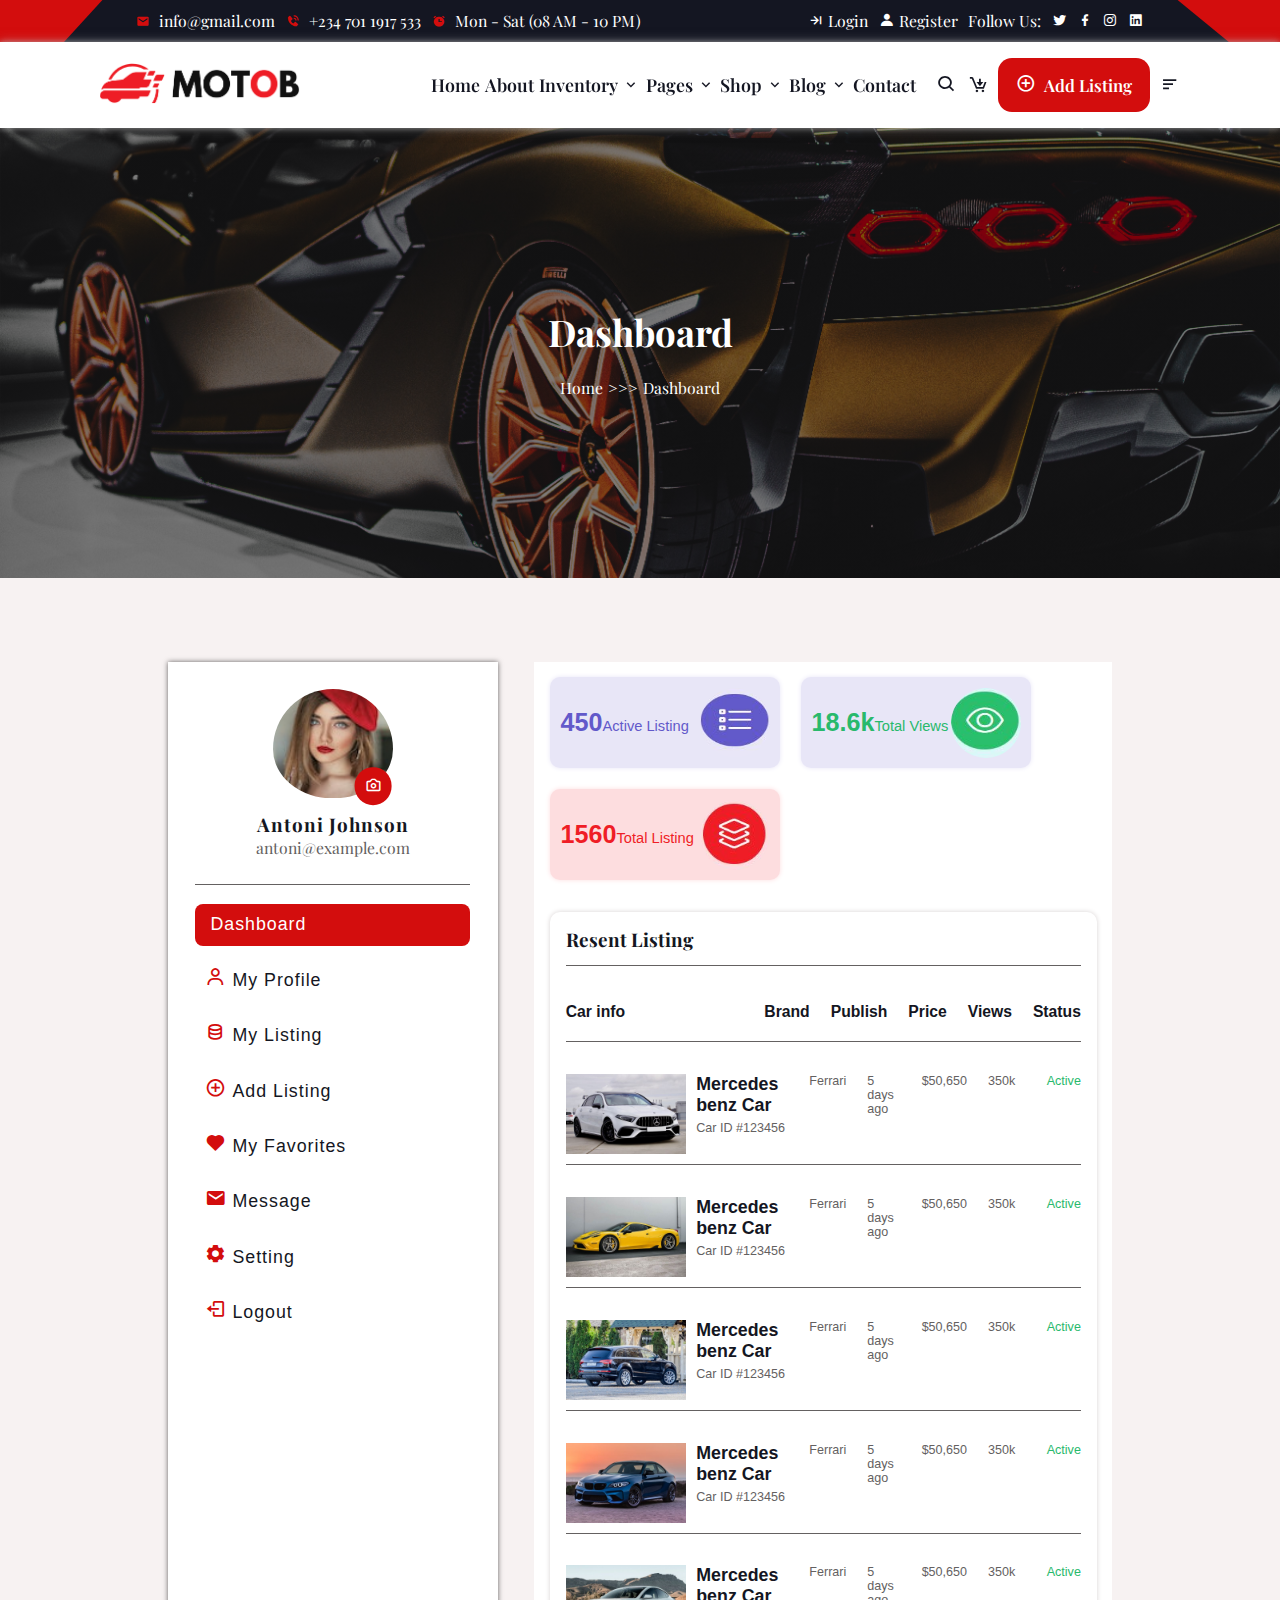
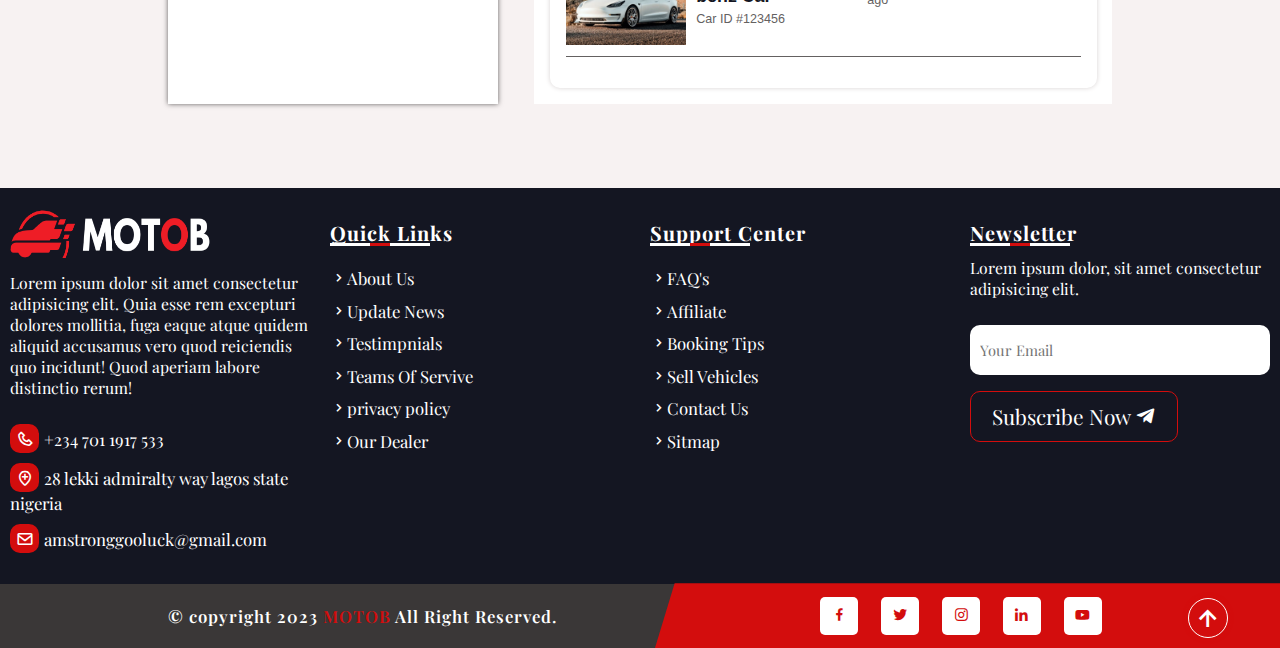
<file: account/dashboard.html>
<!DOCTYPE html>
<html lang="en">
  <head>
    <meta charset="UTF-8" />
    <meta name="viewport" content="width=device-width, initial-scale=1.0" />
    <title>My Dashboard</title>

    <!-- swiper js Link -->

    <link
      rel="stylesheet"
      href="https://cdn.jsdelivr.net/npm/swiper@11/swiper-bundle.min.css"
    />

    <link rel="stylesheet" href="../style.css" />

    <link
      href="https://unpkg.com/boxicons@2.1.4/css/boxicons.min.css"
      rel="stylesheet"
    />
  </head>
  <body>
    <div class="top-header">
      <div class="out-box">
        <div class="inside-box">
          <div class="col-1">
            <span><i class="bx bxs-envelope"></i> info@gmail.com</span>
            <span><i class="bx bxs-phone-call"></i> +234 701 1917 533</span>
            <span><i class="bx bxs-alarm"></i> Mon - Sat (08 AM - 10 PM)</span>
          </div>
          <div class="col-2">
            <a href="#"><i class="bx bx-arrow-to-right"></i> Login</a>
            <a href="#"><i class="bx bxs-user"></i> Register</a>
            <span>Follow Us:</span>
            <div class="social">
              <i class="bx bxl-twitter"></i>

              <i class="bx bxl-facebook"></i>

              <i class="bx bxl-instagram"></i>

              <i class="bx bxl-linkedin-square"></i>
            </div>
          </div>
        </div>
      </div>
    </div>

    <!-- ---------nav header section------------- -->
    <header class="header">
      <div class="logo">
        <img src="../img/logo/logo.png" alt="" />
      </div>
      <nav>
        <div class="navbar">
          <ul class="navLink">
            <li><a href="./index.html">Home</a></li>
            <li><a href="./about.html">About</a></li>
            <li>
              <a href="#">Inventory <i class="bx bx-chevron-down"></i></a>
              <ul class="drop-down">
                <li><a href="./inventory_grid.html">Inventory Grid</a></li>
                <li><a href="./inventory_list.html">Inventory List</a></li>
                <li><a href="./inventory_single.html">Inventory Single</a></li>
              </ul>
            </li>
            <li>
              <a href="#">Pages <i class="bx bx-chevron-down"></i></a>

              <ul class="drop-down">
                <li><a href="#">About</a></li>
                <li>
                  <a href="#"
                    >Car Listing <i class="bx bx-chevron-down chev"></i
                  ></a>

                  <ul class="drop-down-2">
                    <li><a href="#">Listing Grid</a></li>
                    <li><a href="#">Listing List</a></li>
                    <li><a href="#">Listing Single</a></li>
                    <li><a href="#">Compare</a></li>
                  </ul>
                </li>
                <li><a href="#">Account</a></li>
                <li>
                  <a href="#"
                    >My Account <i class="bx bx-chevron-down chev"></i
                  ></a>
                  <ul class="drop-down-2">
                    <li><a href="#" class="active">Dashboard</a></li>
                    <li><a href="./profile.html">My Profile</a></li>
                    <li><a href="#">My Listing</a></li>
                    <li><a href="#">Add Listing</a></li>
                    <li><a href="#">My Favorites</a></li>
                    <li><a href="#">Message</a></li>
                    <li><a href="#">Settings</a></li>
                  </ul>
                </li>
                <li>
                  <a href="#"
                    >Authentication <i class="bx bx-chevron-down chev"></i
                  ></a>
                  <ul class="drop-down-4">
                    <li><a href="#">Login</a></li>
                    <li><a href="#">Register</a></li>
                    <li><a href="#">Forgot Password</a></li>
                    <li><a href="#">Reset Password</a></li>
                  </ul>
                </li>
                <li>
                  <a href="#"
                    >Services <i class="bx bx-chevron-down chev"></i
                  ></a>
                  <ul class="drop-down-5">
                    <li><a href="#">Services</a></li>
                    <li><a href="#">Services Single</a></li>
                  </ul>
                </li>
                <li>
                  <a href="#">Dealer <i class="bx bx-chevron-down chev"></i></a>
                  <ul class="drop-down-6">
                    <li><a href="#">Dealer</a></li>
                    <li><a href="#">Dealer Single</a></li>
                  </ul>
                </li>
                <li><a href="#">Extra Pages</a></li>
                <li><a href="#">Our Team</a></li>
                <li><a href="#">Pricing Plan</a></li>
                <li><a href="#">Calculator</a></li>
                <li><a href="#">FAQ</a></li>
                <li><a href="#">Testimonials</a></li>
              </ul>
            </li>
            <li>
              <a href="#">Shop <i class="bx bx-chevron-down"></i></a>
              <ul class="drop-down">
                <li><a href="#">Shop</a></li>
                <li><a href="#">Shop Casting</a></li>
                <li><a href="#">Shop Checkout</a></li>
                <li><a href="#">Shop Single</a>e</li>
              </ul>
            </li>
            <li>
              <a href="#">Blog <i class="bx bx-chevron-down"></i></a>
              <ul class="drop-down">
                <li><a href="#">Blog</a></li>
                <li><a href="#">Blog Single</a></li>
              </ul>
            </li>
            <li><a href="#">Contact</a></li>
          </ul>
        </div>

        <div class="other">
          <i class="bx bx-search"></i>
          <i class="bx bx-cart-download cart"></i>
          <button class="addBtn">
            <i class="bx bx-plus-circle"></i>
            Add Listing
          </button>
          <i class="bx bx-menu-alt-left" id="menuBtn"></i>
        </div>
      </nav>
    </header>

    <div class="inventory">
      <h2>Dashboard</h2>
      <div class="link">
        <a href="./index.html">Home</a>
        <span>>>></span>
        <p>Dashboard</p>
      </div>
    </div>

    <!-- dashboard section start-->

    <section class="dashboard">
      <div class="dash-row">
        <div class="side_one">
          <div class="profile">
            <img src="../img/dashboard/user.jpg" alt="" />
            <h6>Antoni Johnson</h6>
            <span>antoni@example.com</span>
            <i class="bx bx-camera"></i>
          </div>

          <div class="box activated">
            <a href="#"><i class="bx bx-bx-error-alt"></i>Dashboard</a>
          </div>

          <div class="box">
            <a href="#"><i class="bx bx-user"></i>My Profile</a>
          </div>

          <div class="box">
            <a href="#"><i class='bx bx-data' ></i>My Listing</a>
          </div>
          <div class="box">
            <a href="#"><i class='bx bx-plus-circle'></i>Add Listing</a>
          </div>
          <div class="box">
            <a href="#"><i class='bx bxs-heart'></i>My Favorites</a>
          </div>
          <div class="box">
            <a href="#"><i class='bx bxs-envelope'></i>Message</a>
          </div>
          <div class="box">
            <a href="#"><i class='bx bxs-cog'></i>Setting</a>
          </div>
          <div class="box">
            <a href="#"><i class='bx bx-log-out' ></i>Logout</a>
          </div>
        </div>

        <div class="side_two">
          <div class="side-row-one">
            <div class="col-1">
              <p><span>450</span>Active Listing</p>
              <img src="../img/dashboard/i-1.JPG" alt="" />
            </div>

            <div class="col-1">
              <p><span>18.6k</span>Total Views</p>
              <img src="../img/dashboard/i-2.JPG" alt="" />
            </div>

            <div class="col-1">
              <p><span>1560</span>Total Listing</p>
              <img src="../img/dashboard/i-3.JPG" alt="" />
            </div>
          </div>
          <div class="side-row-two">
            <h5>Resent Listing</h5>
            <div class="table">
                
              <div class="tb-row">
                <div class="tb-col">
                  <h6>Car info</h6>
                  <h6>Brand</h6>
                  <h6>Publish</h6>
                  <h6>Price</h6>
                  <h6>Views</h6>
                  <h6>Status</h6>
                </div>

                <div class="tb-col">
                  <div class="info">
                    <img src="../img/dashboard/01.jpg" alt="" />
                    <p>
                      Mercedes benz Car <br />
                      <span>Car ID #123456</span>
                    </p>
                  </div>
                  <span>Ferrari</span>
                  <span>5 days ago</span>
                  <span>$50,650</span>
                  <span>350k</span>
                  <a href="#">Active</a>
                </div>

                  <div class="tb-col">
                    <div class="info">
                      <img src="../img/dashboard/02.jpg" alt="" />
                      <p>
                        Mercedes benz Car <br />
                        <span>Car ID #123456</span>
                      </p>
                    </div>
                    <span>Ferrari</span>
                    <span>5 days ago</span>
                    <span>$50,650</span>
                    <span>350k</span>
                    <a href="#">Active</a>
                  </div>

                  <div class="tb-col">
                    <div class="info">
                      <img src="../img/dashboard/03.jpg" alt="" />
                      <p>
                        Mercedes benz Car <br />
                        <span>Car ID #123456</span>
                      </p>
                    </div>
                    <span>Ferrari</span>
                    <span>5 days ago</span>
                    <span>$50,650</span>
                    <span>350k</span>
                    <a href="#">Active</a>
                  </div>

                  <div class="tb-col">
                    <div class="info">
                      <img src="../img/dashboard/04.jpg" alt="" />
                      <p>
                        Mercedes benz Car <br />
                        <span>Car ID #123456</span>
                      </p>
                    </div>
                    <span>Ferrari</span>
                      <span>5 days ago</span>
                      <span>$50,650</span>
                      <span>350k</span>
                      <a href="#">Active</a>
                  </div>

                  <div class="tb-col">
                    <div class="info">
                      <img src="../img/dashboard/05.jpg" alt="" />
                      <p>
                        Mercedes benz Car <br />
                        <span>Car ID #123456</span>
                      </p>
                    </div>
                    <span>Ferrari</span>
                      <span>5 days ago</span>
                      <span>$50,650</span>
                      <span>350k</span>
                      <a href="#">Active</a>
                  </div>
              </div>
            </div>
          </div>
        </div>
      </div>
    </section>

    <!-- footer section start -->
    <div class="footer">
      <div class="footer-row">
        <div class="footer-col">
          <img src="../img/logo/logo-light.png" alt="" />
          <p class="text">
            Lorem ipsum dolor sit amet consectetur adipisicing elit. Quia esse
            rem excepturi dolores mollitia, fuga eaque atque quidem aliquid
            accusamus vero quod reiciendis quo incidunt! Quod aperiam labore
            distinctio rerum!
          </p>
          <span><i class="bx bx-phone"></i>+234 701 1917 533</span>
          <span
            ><i class="bx bx-location-plus"></i>28 lekki admiralty way lagos
            state nigeria</span
          >
          <span><i class="bx bx-envelope"></i>amstronggooluck@gmail.com</span>
        </div>

        <div class="footer-col">
          <h5>Quick Links</h5>
          <a href="#"><i class="bx bx-chevron-right"></i>About Us</a>
          <a href="#"><i class="bx bx-chevron-right"></i>Update News</a>
          <a href="#"><i class="bx bx-chevron-right"></i>Testimpnials</a>
          <a href="#"><i class="bx bx-chevron-right"></i>Teams Of Servive</a>
          <a href="#"><i class="bx bx-chevron-right"></i>privacy policy</a>
          <a href="#"><i class="bx bx-chevron-right"></i>Our Dealer</a>
        </div>

        <div class="footer-col">
          <h5>Support Center</h5>
          <a href="#"><i class="bx bx-chevron-right"></i>FAQ's</a>
          <a href="#"><i class="bx bx-chevron-right"></i>Affiliate</a>
          <a href="#"><i class="bx bx-chevron-right"></i>Booking Tips</a>
          <a href="#"><i class="bx bx-chevron-right"></i>Sell Vehicles</a>
          <a href="#"><i class="bx bx-chevron-right"></i>Contact Us</a>
          <a href="#"><i class="bx bx-chevron-right"></i>Sitmap</a>
        </div>

        <div class="footer-col">
          <h5>Newsletter</h5>
          <p class="text">
            Lorem ipsum dolor, sit amet consectetur adipisicing elit.
          </p>
          <input type="text" placeholder="Your Email" />
          <button>Subscribe Now <i class="bx bxl-telegram"></i></button>
        </div>
      </div>

      <div class="footer-bottom">
        <p>&copy; copyright 2023 <span>MOTOB</span> All Right Reserved.</p>
        <div class="social">
          <i class="bx bxl-facebook"></i>
          <i class="bx bxl-twitter"></i>
          <i class="bx bxl-instagram"></i>
          <i class="bx bxl-linkedin"></i>
          <i class="bx bxl-youtube"></i>
        </div>
      </div>

      <!-- scroll to top button -->

      <a href="#" class="scrollBtn">
        <i class="bx bx-up-arrow-alt"></i>
      </a>
    </div>

    <!-- swiper js link -->

    <script src="https://cdn.jsdelivr.net/npm/swiper@11/swiper-bundle.min.js"></script>
    <script src="../script.js"></script>
  </body>
</html>
</file>
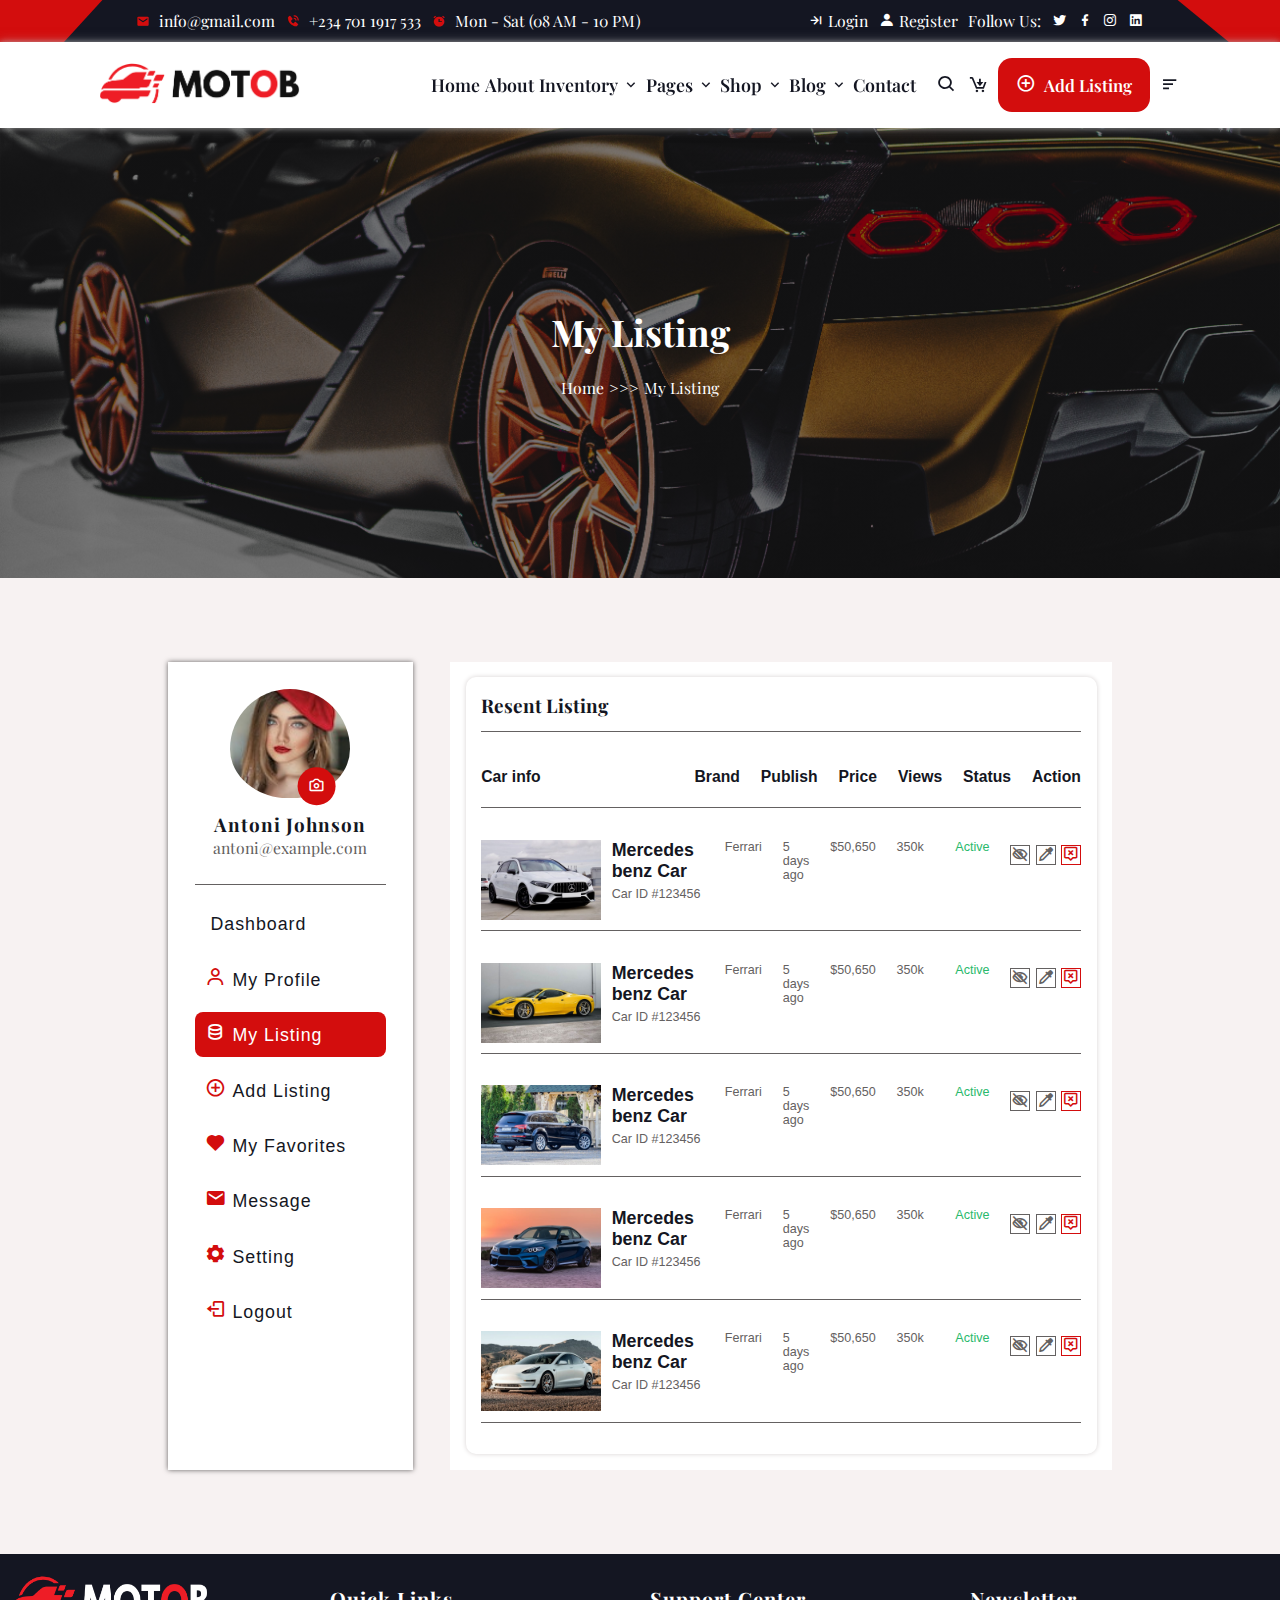
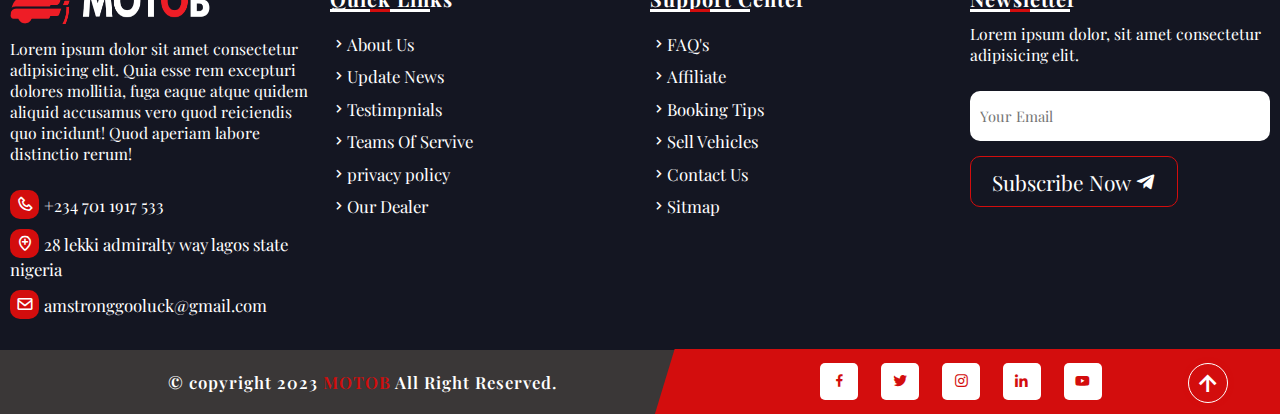
<file: account/listing.html>
<!DOCTYPE html>
<html lang="en">
  <head>
    <meta charset="UTF-8" />
    <meta name="viewport" content="width=device-width, initial-scale=1.0" />
    <title>My Listing </title>

    <!-- swiper js Link -->

    <link
      rel="stylesheet"
      href="https://cdn.jsdelivr.net/npm/swiper@11/swiper-bundle.min.css"
    />

    <link rel="stylesheet" href="../style.css" />

    <link
      href="https://unpkg.com/boxicons@2.1.4/css/boxicons.min.css"
      rel="stylesheet"
    />
  </head>
  <body>
    <div class="top-header">
      <div class="out-box">
        <div class="inside-box">
          <div class="col-1">
            <span><i class="bx bxs-envelope"></i> info@gmail.com</span>
            <span><i class="bx bxs-phone-call"></i> +234 701 1917 533</span>
            <span><i class="bx bxs-alarm"></i> Mon - Sat (08 AM - 10 PM)</span>
          </div>
          <div class="col-2">
            <a href="#"><i class="bx bx-arrow-to-right"></i> Login</a>
            <a href="#"><i class="bx bxs-user"></i> Register</a>
            <span>Follow Us:</span>
            <div class="social">
              <i class="bx bxl-twitter"></i>

              <i class="bx bxl-facebook"></i>

              <i class="bx bxl-instagram"></i>

              <i class="bx bxl-linkedin-square"></i>
            </div>
          </div>
        </div>
      </div>
    </div>

    <!-- ---------nav header section------------- -->
    <header class="header">
      <div class="logo">
        <img src="../img/logo/logo.png" alt="" />
      </div>
      <nav>
        <div class="navbar">
          <ul class="navLink">
            <li><a href="./index.html">Home</a></li>
            <li><a href="./about.html">About</a></li>
            <li>
              <a href="#">Inventory <i class="bx bx-chevron-down"></i></a>
              <ul class="drop-down">
                <li><a href="./inventory_grid.html">Inventory Grid</a></li>
                <li><a href="./inventory_list.html">Inventory List</a></li>
                <li><a href="./inventory_single.html">Inventory Single</a></li>
              </ul>
            </li>
            <li>
              <a href="#">Pages <i class="bx bx-chevron-down"></i></a>

              <ul class="drop-down">
                <li><a href="#">About</a></li>
                <li>
                  <a href="#"
                    >Car Listing <i class="bx bx-chevron-down chev"></i
                  ></a>

                  <ul class="drop-down-2">
                    <li><a href="#">Listing Grid</a></li>
                    <li><a href="#">Listing List</a></li>
                    <li><a href="#">Listing Single</a></li>
                    <li><a href="#">Compare</a></li>
                  </ul>
                </li>
                <li><a href="#">Account</a></li>
                <li>
                  <a href="#"
                    >My Account <i class="bx bx-chevron-down chev"></i
                  ></a>
                  <ul class="drop-down-2">
                    <li><a href="#" >Dashboard</a></li>
                    <li><a href="./profile.html">My Profile</a></li>
                    <li><a href="./listing.html" class="active">My Listing</a></li>
                    <li><a href="./addListing.html">Add Listing</a></li>
                    <li><a href="#">My Favorites</a></li>
                    <li><a href="#">Message</a></li>
                    <li><a href="#">Settings</a></li>
                  </ul>
                </li>
                <li>
                  <a href="#"
                    >Authentication <i class="bx bx-chevron-down chev"></i
                  ></a>
                  <ul class="drop-down-4">
                    <li><a href="#">Login</a></li>
                    <li><a href="#">Register</a></li>
                    <li><a href="#">Forgot Password</a></li>
                    <li><a href="#">Reset Password</a></li>
                  </ul>
                </li>
                <li>
                  <a href="#"
                    >Services <i class="bx bx-chevron-down chev"></i
                  ></a>
                  <ul class="drop-down-5">
                    <li><a href="#">Services</a></li>
                    <li><a href="#">Services Single</a></li>
                  </ul>
                </li>
                <li>
                  <a href="#">Dealer <i class="bx bx-chevron-down chev"></i></a>
                  <ul class="drop-down-6">
                    <li><a href="#">Dealer</a></li>
                    <li><a href="#">Dealer Single</a></li>
                  </ul>
                </li>
                <li><a href="#">Extra Pages</a></li>
                <li><a href="#">Our Team</a></li>
                <li><a href="#">Pricing Plan</a></li>
                <li><a href="#">Calculator</a></li>
                <li><a href="#">FAQ</a></li>
                <li><a href="#">Testimonials</a></li>
              </ul>
            </li>
            <li>
              <a href="#">Shop <i class="bx bx-chevron-down"></i></a>
              <ul class="drop-down">
                <li><a href="#">Shop</a></li>
                <li><a href="#">Shop Casting</a></li>
                <li><a href="#">Shop Checkout</a></li>
                <li><a href="#">Shop Single</a>e</li>
              </ul>
            </li>
            <li>
              <a href="#">Blog <i class="bx bx-chevron-down"></i></a>
              <ul class="drop-down">
                <li><a href="#">Blog</a></li>
                <li><a href="#">Blog Single</a></li>
              </ul>
            </li>
            <li><a href="#">Contact</a></li>
          </ul>
        </div>

        <div class="other">
          <i class="bx bx-search"></i>
          <i class="bx bx-cart-download cart"></i>
          <button class="addBtn">
            <i class="bx bx-plus-circle"></i>
            Add Listing
          </button>
          <i class="bx bx-menu-alt-left" id="menuBtn"></i>
        </div>
      </nav>
    </header>

    <div class="inventory">
      <h2>My Listing</h2>
      <div class="link">
        <a href="../index.html">Home</a>
        <span>>>></span>
        <p>My Listing</p>
      </div>
    </div>

    <!-- dashboard section start-->

    <section class="dashboard">
      <div class="dash-row">
        <div class="side_one">
          <div class="profile">
            <img src="../img/dashboard/user.jpg" alt="" />
            <h6>Antoni Johnson</h6>
            <span>antoni@example.com</span>
            <i class="bx bx-camera"></i>
          </div>

          <div class="box">
            <a href="#"><i class="bx bx-bx-error-alt"></i>Dashboard</a>
          </div>

          <div class="box">
            <a href="#"><i class="bx bx-user"></i>My Profile</a>
          </div>

          <div class="box activated">
            <a href="#"><i class='bx bx-data' ></i>My Listing</a>
          </div>
          <div class="box">
            <a href="#"><i class='bx bx-plus-circle'></i>Add Listing</a>
          </div>
          <div class="box">
            <a href="#"><i class='bx bxs-heart'></i>My Favorites</a>
          </div>
          <div class="box">
            <a href="#"><i class='bx bxs-envelope'></i>Message</a>
          </div>
          <div class="box">
            <a href="#"><i class='bx bxs-cog'></i>Setting</a>
          </div>
          <div class="box">
            <a href="#"><i class='bx bx-log-out' ></i>Logout</a>
          </div>
        </div>

        <div class="side_two">
          <div class="side-row-two">
            <h5>Resent Listing</h5>
            <div class="table">
              <div class="tb-row">
                <div class="tb-col">
                  <h6>Car info</h6>
                  <h6>Brand</h6>
                  <h6>Publish</h6>
                  <h6>Price</h6>
                  <h6>Views</h6>
                  <h6>Status</h6>
                  <h6>Action</h6>
                </div>

                <div class="tb-col">
                  <div class="info">
                    <img src="../img/dashboard/01.jpg" alt="" />
                    <p>
                      Mercedes benz Car <br />
                      <span>Car ID #123456</span>
                    </p>
                  </div>
                  <span>Ferrari</span>
                  <span>5 days ago</span>
                  <span>$50,650</span>
                  <span>350k</span>
                  <a href="#">Active</a>

                  <div class="icon">
                    <i class="bx bx-low-vision"></i>
                    <i class="bx bxs-eyedropper"></i>
                    <i class="bx bx-message-alt-x"></i>
                </div>
                </div>

                  <div class="tb-col">
                    <div class="info">
                      <img src="../img/dashboard/02.jpg" alt="" />
                      <p>
                        Mercedes benz Car <br />
                        <span>Car ID #123456</span>
                      </p>
                    </div>
                    <span>Ferrari</span>
                    <span>5 days ago</span>
                    <span>$50,650</span>
                    <span>350k</span>
                    <a href="#">Active</a>

                    <div class="icon">
                        <i class="bx bx-low-vision"></i>
                        <i class="bx bxs-eyedropper"></i>
                        <i class="bx bx-message-alt-x"></i>
                    </div>

                  </div>

                  <div class="tb-col">
                    <div class="info">
                      <img src="../img/dashboard/03.jpg" alt="" />
                      <p>
                        Mercedes benz Car <br />
                        <span>Car ID #123456</span>
                      </p>
                    </div>
                    <span>Ferrari</span>
                    <span>5 days ago</span>
                    <span>$50,650</span>
                    <span>350k</span>
                    <a href="#">Active</a>

                    <div class="icon">
                        <i class="bx bx-low-vision"></i>
                        <i class="bx bxs-eyedropper"></i>
                        <i class="bx bx-message-alt-x"></i>
                    </div>
                  </div>

                  <div class="tb-col">
                    <div class="info">
                      <img src="../img/dashboard/04.jpg" alt="" />
                      <p>
                        Mercedes benz Car <br />
                        <span>Car ID #123456</span>
                      </p>
                    </div>
                    <span>Ferrari</span>
                      <span>5 days ago</span>
                      <span>$50,650</span>
                      <span>350k</span>
                      <a href="#">Active</a>

                      <div class="icon">
                        <i class="bx bx-low-vision"></i>
                        <i class="bx bxs-eyedropper"></i>
                        <i class="bx bx-message-alt-x"></i>
                    </div>
                  </div>

                  <div class="tb-col">
                    <div class="info">
                      <img src="../img/dashboard/05.jpg" alt="" />
                      <p>
                        Mercedes benz Car <br />
                        <span>Car ID #123456</span>
                      </p>
                    </div>
                    <span>Ferrari</span>
                      <span>5 days ago</span>
                      <span>$50,650</span>
                      <span>350k</span>
                      <a href="#">Active</a>
                      <div class="icon">
                        <i class="bx bx-low-vision"></i>
                        <i class="bx bxs-eyedropper"></i>
                        <i class="bx bx-message-alt-x"></i>
                    </div>
                  </div>
              </div>
            </div>
          </div>
        </div>
      </div>
    </section>

    <!-- footer section start -->
    <div class="footer">
      <div class="footer-row">
        <div class="footer-col">
          <img src="../img/logo/logo-light.png" alt="" />
          <p class="text">
            Lorem ipsum dolor sit amet consectetur adipisicing elit. Quia esse
            rem excepturi dolores mollitia, fuga eaque atque quidem aliquid
            accusamus vero quod reiciendis quo incidunt! Quod aperiam labore
            distinctio rerum!
          </p>
          <span><i class="bx bx-phone"></i>+234 701 1917 533</span>
          <span
            ><i class="bx bx-location-plus"></i>28 lekki admiralty way lagos
            state nigeria</span
          >
          <span><i class="bx bx-envelope"></i>amstronggooluck@gmail.com</span>
        </div>

        <div class="footer-col">
          <h5>Quick Links</h5>
          <a href="#"><i class="bx bx-chevron-right"></i>About Us</a>
          <a href="#"><i class="bx bx-chevron-right"></i>Update News</a>
          <a href="#"><i class="bx bx-chevron-right"></i>Testimpnials</a>
          <a href="#"><i class="bx bx-chevron-right"></i>Teams Of Servive</a>
          <a href="#"><i class="bx bx-chevron-right"></i>privacy policy</a>
          <a href="#"><i class="bx bx-chevron-right"></i>Our Dealer</a>
        </div>

        <div class="footer-col">
          <h5>Support Center</h5>
          <a href="#"><i class="bx bx-chevron-right"></i>FAQ's</a>
          <a href="#"><i class="bx bx-chevron-right"></i>Affiliate</a>
          <a href="#"><i class="bx bx-chevron-right"></i>Booking Tips</a>
          <a href="#"><i class="bx bx-chevron-right"></i>Sell Vehicles</a>
          <a href="#"><i class="bx bx-chevron-right"></i>Contact Us</a>
          <a href="#"><i class="bx bx-chevron-right"></i>Sitmap</a>
        </div>

        <div class="footer-col">
          <h5>Newsletter</h5>
          <p class="text">
            Lorem ipsum dolor, sit amet consectetur adipisicing elit.
          </p>
          <input type="text" placeholder="Your Email" />
          <button>Subscribe Now <i class="bx bxl-telegram"></i></button>
        </div>
      </div>

      <div class="footer-bottom">
        <p>&copy; copyright 2023 <span>MOTOB</span> All Right Reserved.</p>
        <div class="social">
          <i class="bx bxl-facebook"></i>
          <i class="bx bxl-twitter"></i>
          <i class="bx bxl-instagram"></i>
          <i class="bx bxl-linkedin"></i>
          <i class="bx bxl-youtube"></i>
        </div>
      </div>

      <!-- scroll to top button -->

      <a href="#" class="scrollBtn">
        <i class="bx bx-up-arrow-alt"></i>
      </a>
    </div>

    <!-- swiper js link -->

    <script src="https://cdn.jsdelivr.net/npm/swiper@11/swiper-bundle.min.js"></script>
    <script src="../script.js"></script>
  </body>
</html>
</file>
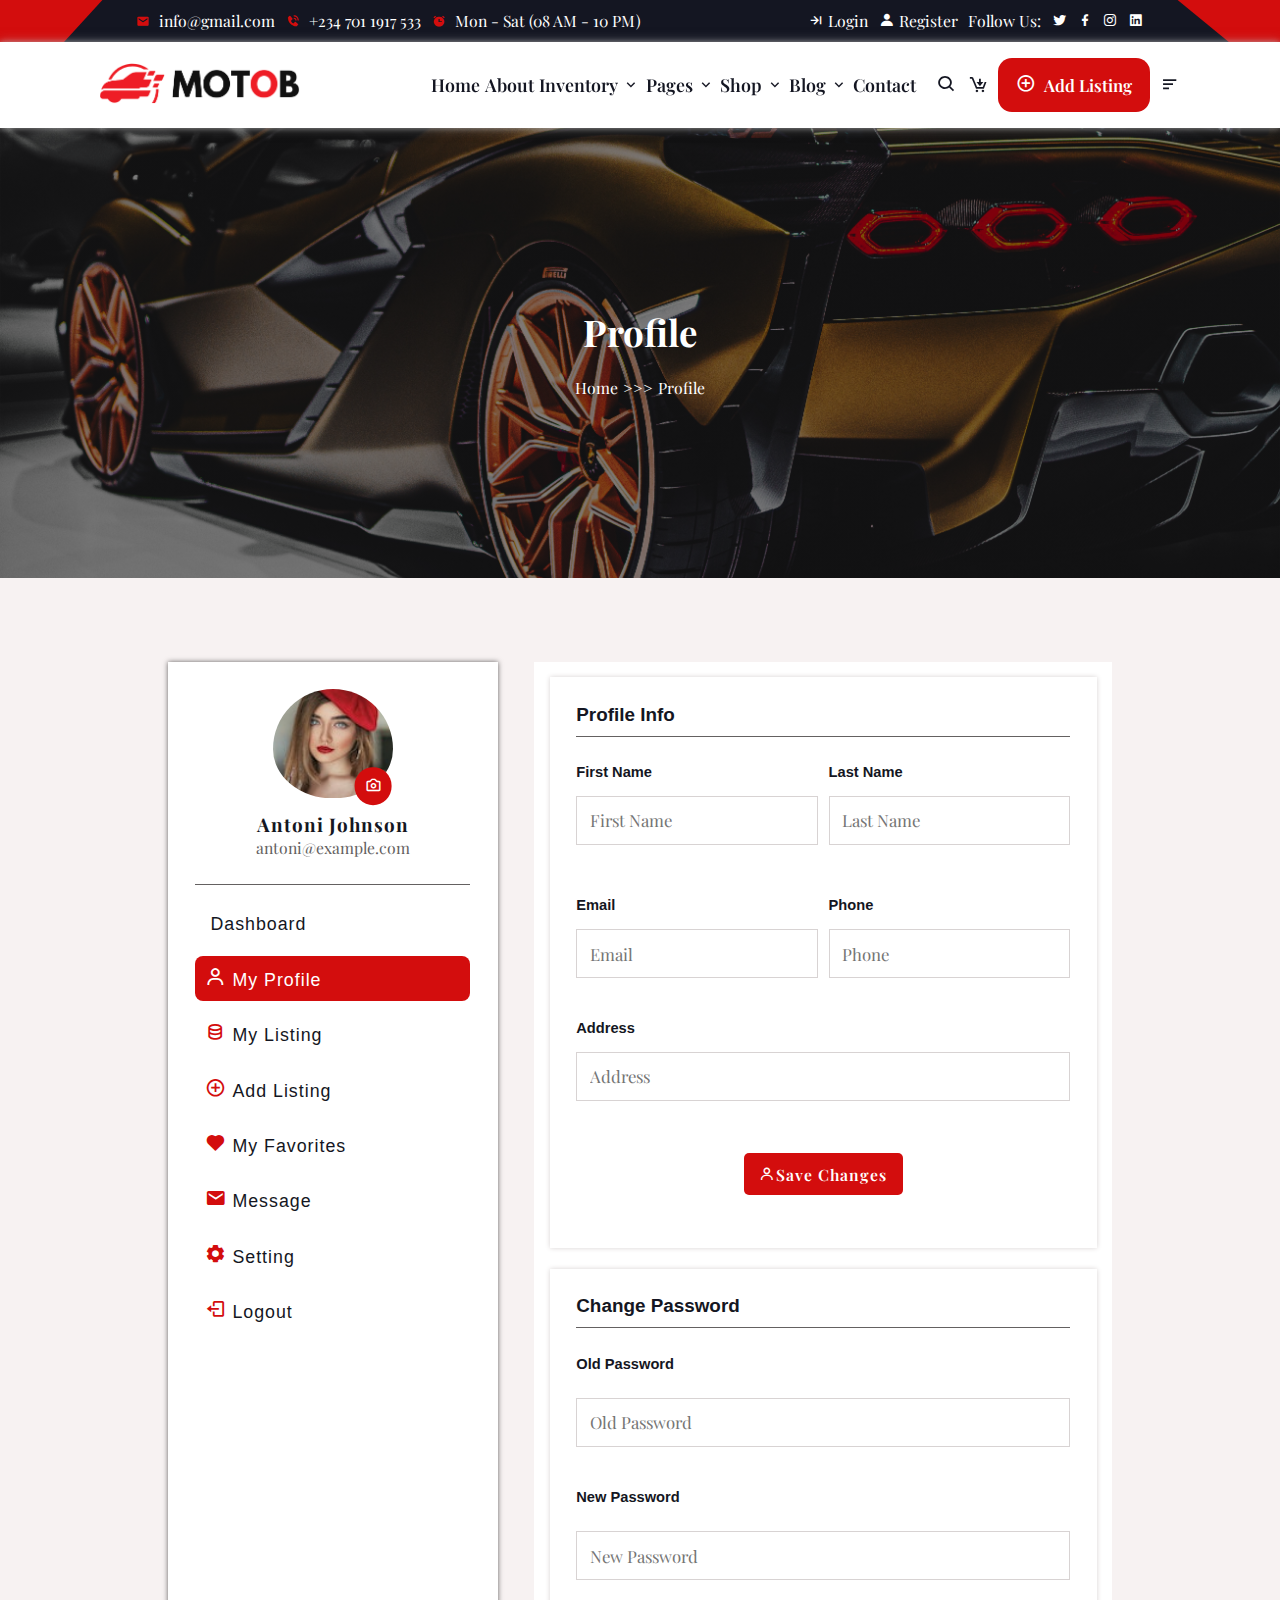
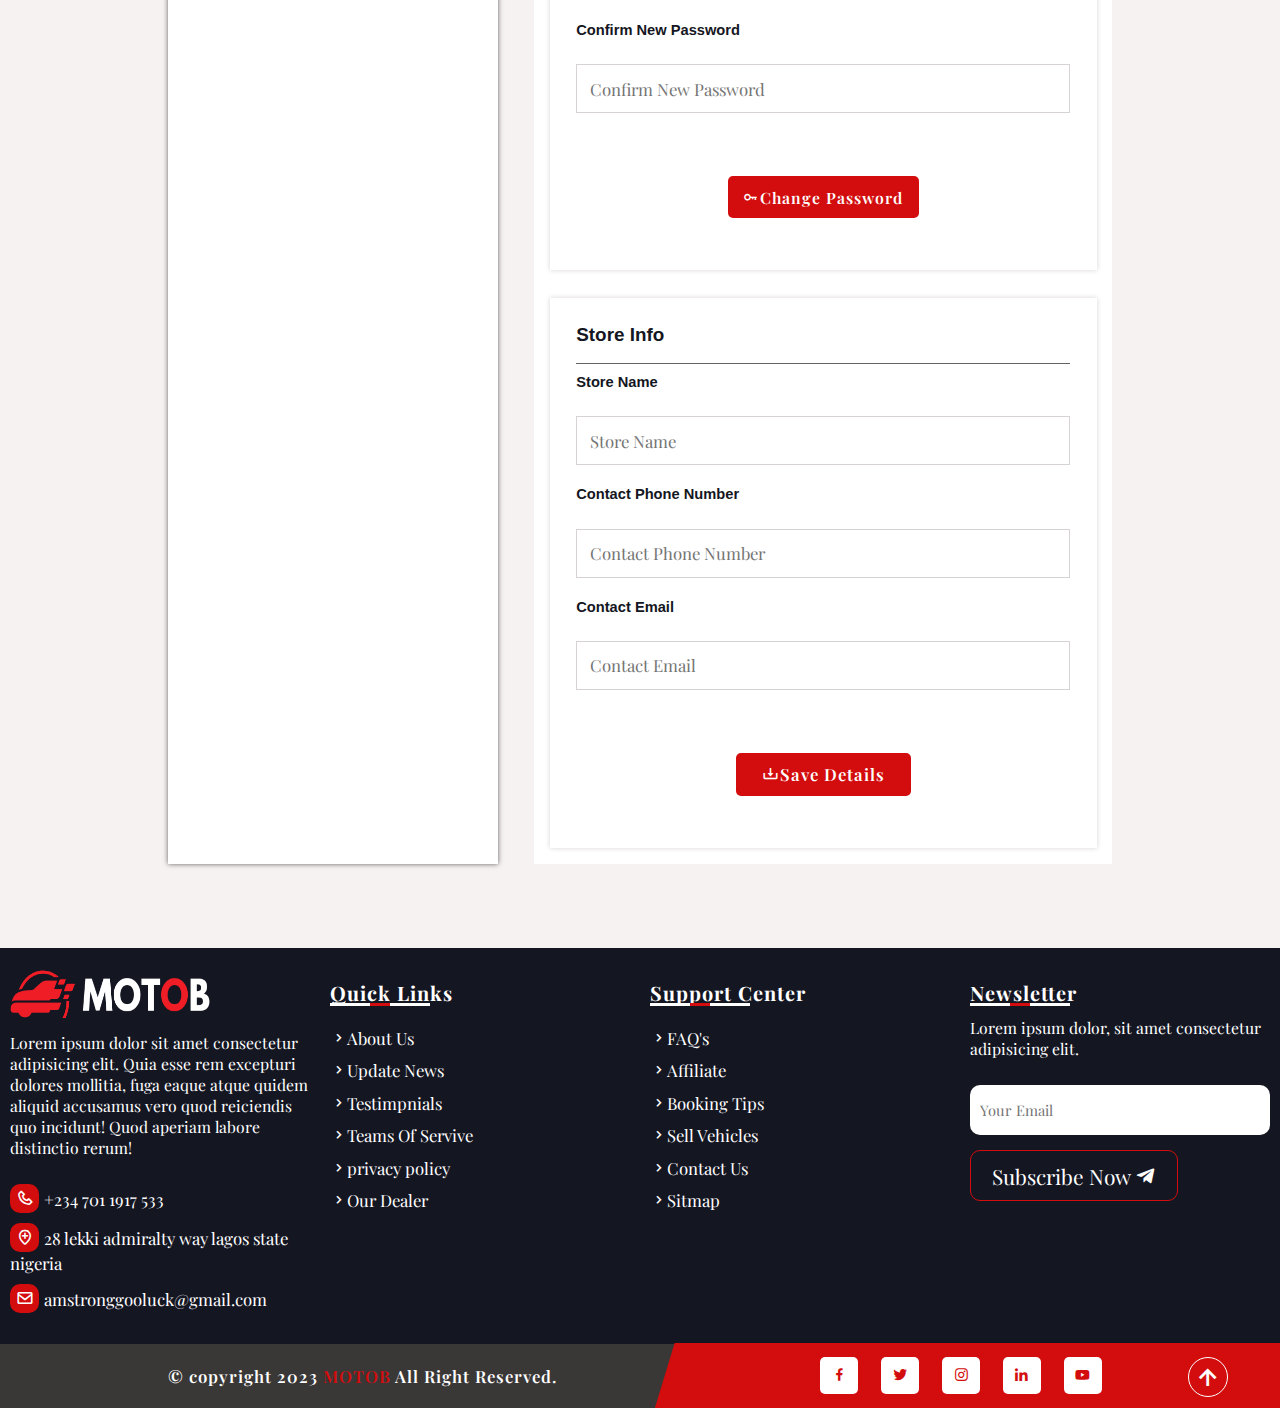
<file: account/profile.html>
<!DOCTYPE html>
<html lang="en">
  <head>
    <meta charset="UTF-8" />
    <meta name="viewport" content="width=device-width, initial-scale=1.0" />
    <title>About Us</title>

    <!-- swiper js Link -->

    <link
      rel="stylesheet"
      href="https://cdn.jsdelivr.net/npm/swiper@11/swiper-bundle.min.css"
    />

    <link rel="stylesheet" href="../style.css" />

    <link
      href="https://unpkg.com/boxicons@2.1.4/css/boxicons.min.css"
      rel="stylesheet"
    />
  </head>
  <body>
    <div class="top-header">
      <div class="out-box">
        <div class="inside-box">
          <div class="col-1">
            <span><i class="bx bxs-envelope"></i> info@gmail.com</span>
            <span><i class="bx bxs-phone-call"></i> +234 701 1917 533</span>
            <span><i class="bx bxs-alarm"></i> Mon - Sat (08 AM - 10 PM)</span>
          </div>
          <div class="col-2">
            <a href="#"><i class="bx bx-arrow-to-right"></i> Login</a>
            <a href="#"><i class="bx bxs-user"></i> Register</a>
            <span>Follow Us:</span>
            <div class="social">
              <i class="bx bxl-twitter"></i>

              <i class="bx bxl-facebook"></i>

              <i class="bx bxl-instagram"></i>

              <i class="bx bxl-linkedin-square"></i>
            </div>
          </div>
        </div>
      </div>
    </div>

    <!-- ---------nav header section------------- -->
    <header class="header">
      <div class="logo">
        <img src="../img/logo/logo.png" alt="" />
      </div>
      <nav>
        <div class="navbar">
          <ul class="navLink">
            <li><a href="./index.html">Home</a></li>
            <li><a href="./about.html">About</a></li>
            <li>
              <a href="#">Inventory <i class="bx bx-chevron-down"></i></a>
              <ul class="drop-down">
                <li><a href="./inventory_grid.html">Inventory Grid</a></li>
                <li><a href="./inventory_list.html">Inventory List</a></li>
                <li><a href="./inventory_single.html">Inventory Single</a></li>
              </ul>
            </li>
            <li>
              <a href="#">Pages <i class="bx bx-chevron-down"></i></a>

              <ul class="drop-down">
                <li><a href="#">About</a></li>
                <li>
                  <a href="#"
                    >Car Listing <i class="bx bx-chevron-down chev"></i
                  ></a>

                  <ul class="drop-down-2">
                    <li><a href="#">Listing Grid</a></li>
                    <li><a href="#">Listing List</a></li>
                    <li><a href="#">Listing Single</a></li>
                    <li><a href="#">Compare</a></li>
                  </ul>
                </li>
                <li><a href="#">Account</a></li>
                <li>
                  <a href="#"
                    >My Account <i class="bx bx-chevron-down chev"></i
                  ></a>
                  <ul class="drop-down-2">
                    <li><a href="./dashboard.html">Dashboard</a></li>
                    <li><a href="./profile.html" class="active">My Profile</a></li>
                    <li><a href="./listing.html">My Listing</a></li>
                    <li><a href="#">Add Listing</a></li>
                    <li><a href="#">My Favorites</a></li>
                    <li><a href="#">Message</a></li>
                    <li><a href="#">Settings</a></li>
                  </ul>
                </li>
                <li>
                  <a href="#"
                    >Authentication <i class="bx bx-chevron-down chev"></i
                  ></a>
                  <ul class="drop-down-4">
                    <li><a href="#">Login</a></li>
                    <li><a href="#">Register</a></li>
                    <li><a href="#">Forgot Password</a></li>
                    <li><a href="#">Reset Password</a></li>
                  </ul>
                </li>
                <li>
                  <a href="#"
                    >Services <i class="bx bx-chevron-down chev"></i
                  ></a>
                  <ul class="drop-down-5">
                    <li><a href="#">Services</a></li>
                    <li><a href="#">Services Single</a></li>
                  </ul>
                </li>
                <li>
                  <a href="#">Dealer <i class="bx bx-chevron-down chev"></i></a>
                  <ul class="drop-down-6">
                    <li><a href="#">Dealer</a></li>
                    <li><a href="#">Dealer Single</a></li>
                  </ul>
                </li>
                <li><a href="#">Extra Pages</a></li>
                <li><a href="#">Our Team</a></li>
                <li><a href="#">Pricing Plan</a></li>
                <li><a href="#">Calculator</a></li>
                <li><a href="#">FAQ</a></li>
                <li><a href="#">Testimonials</a></li>
              </ul>
            </li>
            <li>
              <a href="#">Shop <i class="bx bx-chevron-down"></i></a>
              <ul class="drop-down">
                <li><a href="#">Shop</a></li>
                <li><a href="#">Shop Casting</a></li>
                <li><a href="#">Shop Checkout</a></li>
                <li><a href="#">Shop Single</a>e</li>
              </ul>
            </li>
            <li>
              <a href="#">Blog <i class="bx bx-chevron-down"></i></a>
              <ul class="drop-down">
                <li><a href="#">Blog</a></li>
                <li><a href="#">Blog Single</a></li>
              </ul>
            </li>
            <li><a href="#">Contact</a></li>
          </ul>
        </div>

        <div class="other">
          <i class="bx bx-search"></i>
          <i class="bx bx-cart-download cart"></i>
          <button class="addBtn">
            <i class="bx bx-plus-circle"></i>
            Add Listing
          </button>
          <i class="bx bx-menu-alt-left" id="menuBtn"></i>
        </div>
      </nav>
    </header>

    <div class="inventory">
      <h2>Profile</h2>
      <div class="link">
        <a href="../index.html">Home</a>
        <span>>>></span>
        <p>Profile</p>
      </div>
    </div>

    <!-- dashboard section start-->

    <section class="dashboard">
      <div class="dash-row">
        <div class="side_one">
          <div class="profile">
            <img src="../img/dashboard/user.jpg" alt="" />
            <h6>Antoni Johnson</h6>
            <span>antoni@example.com</span>
            <i class="bx bx-camera"></i>
          </div>

          <div class="box">
            <a href="#"><i class="bx bx-bx-error-alt"></i>Dashboard</a>
          </div>

          <div class="box activated">
            <a href="#"><i class="bx bx-user"></i>My Profile</a>
          </div>

          <div class="box">
            <a href="#"><i class='bx bx-data' ></i>My Listing</a>
          </div>
          <div class="box">
            <a href="#"><i class='bx bx-plus-circle'></i>Add Listing</a>
          </div>
          <div class="box">
            <a href="#"><i class='bx bxs-heart'></i>My Favorites</a>
          </div>
          <div class="box">
            <a href="#"><i class='bx bxs-envelope'></i>Message</a>
          </div>
          <div class="box">
            <a href="#"><i class='bx bxs-cog'></i>Setting</a>
          </div>
          <div class="box">
            <a href="#"><i class='bx bx-log-out' ></i>Logout</a>
          </div>
        </div>


        <div class="side_two">
            <div class="row-one">
                <div class="side-col_one">
                <h5>Profile Info</h5>
                <div class="box">
                    <div class="inputBox">
                        <label for="">First Name</label>
                        <input type="text" placeholder="First Name">
                    </div>

                    <div class="inputBox">
                        <label for="">Last Name</label>
                        <input type="text" placeholder="Last Name">
                    </div>

                    <div class="inputBox">
                        <label for="">Email</label>
                        <input type="email" placeholder="Email">
                    </div>

                    <div class="inputBox">
                        <label for="">Phone</label>
                        <input type="number" placeholder="Phone">
                    </div>
                </div>
                <div class="inputBox">
                    <label for="">Address</label>
                    <input type="text" placeholder="Address">
                </div>
                
                <div class="button">
                    <a href="#"><i class="bx bx-user"></i>Save Changes</a>
                </div>
                </div>

                <div class="side-col_two">
                    <h5>Change Password</h5>
                    <div class="box">
                <div class="inputBox">
                    <label for="">Old Password</label>
                    <input type="password" placeholder="Old Password">
                 </div>

                 <div class="inputBox">
                    <label for="">New Password</label>
                    <input type="password" placeholder="New Password">
                 </div>

                 <div class="inputBox">
                    <label for="">Confirm New Password</label>
                    <input type="password" placeholder="Confirm New Password">
                 </div>
                    </div>
                    <div class="button">
                        <a href="#"><i class="bx bx-key"></i>Change Password</a>
                    </div>
                </div>
            </div>

            <div class="row-two">
                <h5>Store Info</h5>
                <div class="box">
                    <div class="inputBox">
                        <label for="#">Store Name</label>
                        <input type="text" placeholder="Store Name">
                    </div>

                    <div class="inputBox">
                        <label for="#">Contact Phone Number</label>
                        <input type="number" placeholder="Contact Phone Number">
                    </div>

                    <div class="inputBox">
                        <label for="#">Contact Email</label>
                        <input type="email" placeholder="Contact Email">
                    </div>
                </div>
                <div class="button">
                    <a href="#"><i class="bx bx-download"></i>Save Details</a>
                </div>
            </div>
        </div>
      </div>
    </section>

    <!-- footer section start -->
    <div class="footer">
      <div class="footer-row">
        <div class="footer-col">
          <img src="../img/logo/logo-light.png" alt="" />
          <p class="text">
            Lorem ipsum dolor sit amet consectetur adipisicing elit. Quia esse
            rem excepturi dolores mollitia, fuga eaque atque quidem aliquid
            accusamus vero quod reiciendis quo incidunt! Quod aperiam labore
            distinctio rerum!
          </p>
          <span><i class="bx bx-phone"></i>+234 701 1917 533</span>
          <span
            ><i class="bx bx-location-plus"></i>28 lekki admiralty way lagos
            state nigeria</span
          >
          <span><i class="bx bx-envelope"></i>amstronggooluck@gmail.com</span>
        </div>

        <div class="footer-col">
          <h5>Quick Links</h5>
          <a href="#"><i class="bx bx-chevron-right"></i>About Us</a>
          <a href="#"><i class="bx bx-chevron-right"></i>Update News</a>
          <a href="#"><i class="bx bx-chevron-right"></i>Testimpnials</a>
          <a href="#"><i class="bx bx-chevron-right"></i>Teams Of Servive</a>
          <a href="#"><i class="bx bx-chevron-right"></i>privacy policy</a>
          <a href="#"><i class="bx bx-chevron-right"></i>Our Dealer</a>
        </div>

        <div class="footer-col">
          <h5>Support Center</h5>
          <a href="#"><i class="bx bx-chevron-right"></i>FAQ's</a>
          <a href="#"><i class="bx bx-chevron-right"></i>Affiliate</a>
          <a href="#"><i class="bx bx-chevron-right"></i>Booking Tips</a>
          <a href="#"><i class="bx bx-chevron-right"></i>Sell Vehicles</a>
          <a href="#"><i class="bx bx-chevron-right"></i>Contact Us</a>
          <a href="#"><i class="bx bx-chevron-right"></i>Sitmap</a>
        </div>

        <div class="footer-col">
          <h5>Newsletter</h5>
          <p class="text">
            Lorem ipsum dolor, sit amet consectetur adipisicing elit.
          </p>
          <input type="text" placeholder="Your Email" />
          <button>Subscribe Now <i class="bx bxl-telegram"></i></button>
        </div>
      </div>

      <div class="footer-bottom">
        <p>&copy; copyright 2023 <span>MOTOB</span> All Right Reserved.</p>
        <div class="social">
          <i class="bx bxl-facebook"></i>
          <i class="bx bxl-twitter"></i>
          <i class="bx bxl-instagram"></i>
          <i class="bx bxl-linkedin"></i>
          <i class="bx bxl-youtube"></i>
        </div>
      </div>

      <!-- scroll to top button -->

      <a href="#" class="scrollBtn">
        <i class="bx bx-up-arrow-alt"></i>
      </a>
    </div>

    <!-- swiper js link -->

    <script src="https://cdn.jsdelivr.net/npm/swiper@11/swiper-bundle.min.js"></script>
    <script src="../script.js"></script>
  </body>
</html>
</file>
<file: style.css>
@import url("https://fonts.googleapis.com/css2?family=Playfair+Display:ital,wght@0,400;0,500;0,600;0,700;0,800;0,900;1,500;1,600;1,700&display=swap");

* {
  margin: 0;
  padding: 0;
  outline: none;
  border: none;
  text-decoration: none;
  box-sizing: border-box;
  list-style: none;
  scroll-behavior: smooth;
  font-family: "Playfair Display", serif;
}

html {
  font-size: 65.5%;
}
:root {
  --main-color: #d30d0d;
  --text-color: #141622;
}

/* ========== top header section ======== */

.top-header .out-box {
  width: 100%;
  background: var(--main-color);
}

.top-header .out-box .inside-box {
  display: flex;
  align-items: center;
  justify-content: space-between;
  background: #141622;
  padding: 1rem 0;
  clip-path: polygon(8% 0%, 92% 0%, 96% 100%, 5% 100%);
}

.out-box .inside-box .col-1 {
  display: flex;
  gap: 1rem;
  align-items: center;
  justify-content: center;
  color: #fff;
  margin-left: 13rem;
}

.out-box .inside-box .col-1 span {
  font-size: 1.5rem;
}

.out-box .inside-box .col-1 span i {
  padding-right: 0.5rem;
  font-size: 1.3rem;
  color: var(--main-color);
}

.out-box .inside-box .col-2 {
  display: flex;
  gap: 1rem;
  align-items: center;
  justify-content: center;
  color: #fff;
  margin-right: 13rem;
}

.out-box .inside-box .col-2 a,
.out-box .inside-box .col-2 span,
.out-box .inside-box .col-2 .social i {
  color: #fff;
  font-size: 1.5rem;
  transition: 0.4s;
}

.out-box .inside-box .col-2 .social {
  display: flex;
  gap: 0.9rem;
}
.out-box .inside-box .col-2 .social a i {
  padding-right: 0.5rem;
}
.out-box .inside-box .col-2 .social i:hover,
.out-box .inside-box .col-2 a:hover {
  color: #d30d0d;
}

/* =============responsive part ============== */

@media (max-width: 1150px) {
  .out-box .inside-box .col-1 {
    margin-left: 8rem;
  }

  .out-box .inside-box .col-2 {
    margin-right: 8rem;
  }
}

@media (max-width: 991px) {
  .top-header {
    display: none;
  }
}

.header {
  width: 100%;
  position: sticky;
  left: 0;
  top: 0;
  display: flex;
  align-items: center;
  justify-content: space-between;
  padding: 0.5rem 9.5rem;
  background: #fff;
  box-shadow: 0 0 5px rgba(190, 190, 190, 0.5),
    0 0 10px rgba(190, 190, 190, 0.5);
  z-index: 1000;
  transition: 0.4s ease;
}

.header.sticky {
  padding: 0 9.5%;
}

.header .logo img {
  width: 200px;
}
.header nav {
  display: flex;
  align-items: center;
  justify-content: center;
  gap: 2rem;
}

.header nav ul li {
  padding: 2.5rem 0.5rem;
}
nav .navbar .navLink {
  display: flex;
  align-items: center;
  justify-content: center;
  gap: 1.5rem;
  position: relative;
}
nav .navbar .navLink li a {
  color: var(--text-color);
  font-size: 1.7rem;
  font-weight: 600;
  position: relative;
  transition: 0.5s;
}
nav .other {
  display: flex;
  align-items: center;
  gap: 1.5rem;
}

nav .other i {
  font-size: 1.9rem;
  color: var(--text-color);
  cursor: pointer;
  transition: 0.5s;
}
nav .other .addBtn {
  position: relative;
  color: #fff;
  background: var(--main-color);
  padding: 1.5rem 1.7rem;
  font-size: 1.6rem;
  border-radius: 14px;
  font-weight: 600;
  cursor: pointer;
  transition: 0.7s;
}
nav .other .addBtn:hover {
  background-color: var(--text-color);
  color: #fff;
}
nav .other .addBtn i,
nav .other .addBtn:hover {
  color: #fff;
  padding-right: 0.5rem;
}
#menuBar {
  font-size: 3.5rem;
}

.header nav ul li:hover,
nav .other i:hover {
  color: var(--main-color);
}

.header nav ul li a:hover,
.header nav ul li a.active,
nav .other i:hover {
  color: var(--main-color);
}

nav .navbar ul li .drop-down {
  position: absolute;
  top: 7rem;
  display: flex;
  flex-direction: column;
  align-items: left;
  text-align: justify;
  width: 300px;
  background: #fff;
  border-radius: 10px;
  box-shadow: 0 0 5px rgba(190, 190, 190, 0.5);
  padding: 1rem 0 0;
  transition: 0.5s;
  display: none;
}

nav .navbar ul li:hover .drop-down {
  display: flex;
}

nav .navbar ul li .drop-down li {
  border-bottom: 1px solid rgba(190, 190, 190, 0.5);
  padding-bottom: 1rem;
  padding-top: 0.5rem;
  padding-left: 1rem;
  z-index: 100;
  overflow: hidden;
}
nav .navbar ul li .drop-down li a {
  font-size: 1.5rem;
  transition: 0.4s;
}
nav .navbar ul li .drop-down li:hover a {
  font-size: 1.6rem;
  padding-left: 0.5rem;
}

.drop-down li .drop-down-2,
.drop-down li .drop-down-3,
.drop-down li .drop-down-4,
.drop-down li .drop-down-5,
.drop-down li .drop-down-6 {
  position: absolute;
  left: 300px;
  display: flex;
  margin-top: -3rem;
  flex-direction: column;
  align-items: left;
  text-align: justify;
  width: 250px;
  background: #fff;
  border-radius: 10px;
  box-shadow: 0 0 5px rgba(190, 190, 190, 0.5);
  padding: 1rem 0 0;
  transition: 0.5s;
  overflow: hidden;
  z-index: 111;
  display: none;
}

.drop-down li:hover .drop-down-2,
.drop-down li:hover .drop-down-3,
.drop-down li:hover .drop-down-4,
.drop-down li:hover .drop-down-5,
.drop-down li:hover .drop-down-6 {
  display: flex;
}

.drop-down li .chev {
  position: absolute;
  left: 250px;
  top: 5px;
  color: var(--text-color);
}

.drop-down li:hover .chev {
  color: var(--text-color);
}

@media (max-width: 1370px) {
  nav .navbar ul li {
    padding: 2.5rem 0;
  }
  nav .other {
    gap: 1rem;
  }
  nav .navbar .navLink {
    gap: 0.5rem;
  }
}

@media (max-width: 1190px) {
  nav .other .addBtn {
    display: none;
  }
}

@media (max-width: 991px) {
  nav .navbar .navLink {
    display: block;
    position: absolute;
    top: 5.3rem;
    left: 0px;
    width: 100%;
    padding-left: 30px;
    background-color: #fff;
    box-shadow: 0 0 5px rgba(190, 190, 190, 0.5),
      0 0 10px rgba(190, 190, 190, 0.5);
    transition: 0.5s ease-in-out;
    display: none;
  }
  nav .navbar .navLink.active {
    display: block;
  }
  .header.sticky {
    padding: 0.6rem 9.5%;
  }
  nav .navbar ul li {
    padding: 1rem 0;
  }

  nav .navbar ul li .drop-down {
    position: sticky;
    display: 0;
  }

  .drop-down li:hover .drop-down-2,
  .drop-down li:hover .drop-down-3,
  .drop-down li:hover .drop-down-4,
  .drop-down li:hover .drop-down-5,
  .drop-down li:hover .drop-down-6 {
    position: sticky;
    margin-top: 0rem;
  }

  nav .other i.cart {
    display: none;
  }
}

@media (max-width: 420px) {
  .header .logo img {
    width: 120px;
  }
  nav .navbar .navLink {
    top: 4.6rem;
  }
}

.home .slide {
  width: 100%;
  height: 110vh;
  display: flex;
  flex-wrap: wrap;
  align-items: center;
  justify-content: center;
  padding: 0 15rem;
}
.home .slide.slide-one {
  background: linear-gradient(
      to bottom,
      rgba(0, 0, 0, 0.8),
      rgba(0, 0, 0, 0.8),
      rgba(250, 0, 0)
    ),
    url("./img/home/bg-hero-1.jpg");
  background-repeat: no-repeat;
  background-size: cover;
  background-position: center;
}

.home .slide.slide-two {
  background: linear-gradient(
      to bottom,
      rgba(0, 0, 0, 0.8),
      rgba(0, 0, 0, 0.8),
      rgba(235, 235, 37)
    ),
    url("./img/home/bg-hero-2.jpg");
  background-repeat: no-repeat;
  background-size: cover;
  background-position: center;
}

.home .slide.slide-three {
  background: linear-gradient(
      to bottom,
      rgba(0, 0, 0, 0.8),
      rgba(0, 0, 0, 0.8),
      rgba(43, 171, 235)
    ),
    url("./img/home/bg-hero-3.jpg");
  background-repeat: no-repeat;
  background-size: cover;
  background-position: center;
}

.home .slide .col-1 {
  flex: 1 1 20rem;
}
.home .slide .col-1 h4 {
  font-size: 2.5rem;
  color: var(--main-color);
  text-transform: uppercase;
  letter-spacing: 3px;
  padding-bottom: 3rem;
}
.home .slide .col-1 h1 {
  color: #fff;
  font-size: 5.2rem;
  text-transform: capitalize;
  letter-spacing: 3px;
}
.home .slide .col-1 h1 span {
  color: var(--main-color);
}
.home .slide .col-1 p {
  color: #fff;
  font-size: 1.2rem;
  letter-spacing: 2px;
  padding-top: 2rem;
}
.home .slide .col-1 .button {
  display: flex;
  flex-wrap: wrap;
  gap: 1rem;
  padding-top: 4rem;
}
.home .slide .col-1 .button button {
  padding: 1.8rem 2.8rem 1.8rem 2rem;
  font-size: 1.7rem;
  font-weight: 600;
  border-radius: 10px;
  letter-spacing: 2px;
  cursor: pointer;
  position: relative;
  transition: 0.4s ease;
}
.home .slide .col-1 .button button i {
  font-size: 2.5rem;
  position: absolute;
  top: 33%;
  right: -1rem;
  transform: translate(-40%);
}
.home .slide .col-1 .button button.about {
  background-color: var(--main-color);
  color: #fff;
}
.home .slide .col-1 .button button.learn {
  background-color: #fff;
  color: var(--main-color);
}
.home .slide .col-1 .button button.about:hover,
.home .slide .col-1 .button button.learn:hover {
  background-color: var(--text-color);
  color: #fff;
  padding-right: 2rem;
}
.home .slide .col-2 {
  flex: 1 1 40rem;
  padding-top: 3rem;
}

.home .slide .col-2 img {
  width: 100%;
  height: 40rem;
}

.home .swiper [class^="swiper-button-"] {
  color: #fff;
  background: rgba(211, 13, 13, 0.5);
  padding: 3rem;
  border-radius: 50%;
}
.home .swiper [class^="swiper-button-"]::before {
  font-size: 2.5rem;
}
.home .swiper [class^="swiper-button-"]:hover {
  background: var(--main-color);
}
.home .swiper [class^="swiper-button-"]::before {
  font-size: 2.5rem;
}

@media (max-width: 1150px) {
  .home .slide {
    height: auto;
    padding: 5rem 10rem;
    display: block;
  }
  .home .slide .col-2 img {
    width: 100%;
    height: 35rem;
  }
}

@media (max-width: 600px) {
  .home .slide {
    padding: 5rem 7rem;
  }
  .home .slide .col-1 h4 {
    font-size: 2rem;
  }
  .home .slide .col-1 h1 {
    font-size: 3.2rem;
  }
  .home .slide .col-1 .button button {
    padding: 1.5rem 2.8rem 1.5rem 2rem;
    font-size: 1.3rem;
  }
  .home .slide .col-1 .button button i {
    font-size: 2rem;
  }
  .home .slide .col-2 {
    width: 100%;
    height: 30rem;
  }
}

@media (max-width: 450px) {
  .home .slide .col-1 h4 {
    font-size: 1.4rem;
  }

  .home .slide .col-1 h1 {
    font-size: 2.2rem;
  }
}

/* perfect section start */
.search {
  position: relative;
  padding: 0 16rem;
  background-color: #f7f2f2;
}

.search .find {
  max-width: 1200px;
  width: 100%;
  padding: 2.5rem;
  position: absolute;
  top: -7rem;
  z-index: 111;
  background: #fff;
  box-shadow: 0 0 5px rgba(190, 190, 190, 0.5),
    0 0 10px rgba(190, 190, 190, 0.5);
  overflow: hidden;
}
.find .find-row {
  display: grid;
  grid-template-columns: 1fr 1fr 1fr 1fr;
  align-items: center;
  gap: 3rem;
}

.find h3 {
  font-size: 2.7rem;
  letter-spacing: 1px;
  padding-bottom: 2rem;
  color: var(--text-color);
  font-weight: 500;
  font-family: "Poppins", sans-serif;
}

.find .find-row h4 {
  font-size: 1.7rem;

  padding-bottom: 1.5rem;
  color: var(--text-color);
  font-weight: 500;
  font-family: "Poppins", sans-serif;
}

.find .find-row select {
  border: 1px solid #646161;
  font-size: 1.5rem;
  width: 200px;
  font-weight: 500;
  height: 45px;
  padding: 0 1rem;
  color: #646161;
  font-family: "Poppins", sans-serif;
}
.find .find-row select option {
  padding: 0.5rem;
  border-bottom: 1px solid #646161;
}
.search .search-btn button {
  background-color: var(--main-color);
  margin-top: 4rem;
  padding: 1.3rem 2rem;
  border-radius: 0.5rem;
  font-family: "Poppins", sans-serif;
  color: #fff;
  font-size: 1.5rem;
  cursor: pointer;
  transition: 0.5s ease-in;
}

.search .search-btn button i {
  padding-right: 0.5rem;
}
.search .search-btn button:hover {
  background-color: var(--text-color);
  padding-left: 1rem;
}
/* perfect section end */

/* market section start */

section {
  padding: 2.5rem 16rem;
  background: #f7f2f2;
}
.market {
  padding-top: 35rem;
  display: flex;
  flex-wrap: wrap;
  align-items: center;
  justify-content: center;
  gap: 4rem;
  z-index: 10;
}
.market .col-3 {
  flex: 1 1 20rem;
  position: relative;
}
.market .col-3 img.one {
  width: 100%;
  height: 45rem;
}
.market .col-4 {
  flex: 1 1 20rem;
}
.market .col-3 .service {
  position: absolute;
  top: 0;
  left: 0;
  display: flex;
  align-items: center;
  gap: 10px;
  background: #141622;
  padding: 1rem;
  border-radius: 20px;
}
.market .col-3 .service img.two {
  width: 80px;
}
.market .col-3 .service span {
  color: #fff;
  font-size: 1.6rem;
  text-transform: capitalize;
  font: 600;
}

.market .col-4 h4 {
  color: var(--main-color);
  font-size: 2rem;
  letter-spacing: 1px;
  font-weight: 500;
  padding-bottom: 1rem;
  font-family: "Poppins", sans-serif;
}

.market .col-4 h4 i {
  padding-right: 0.5rem;
}

.market .col-4 h3 {
  font-size: 4rem;
  color: var(--text-color);
  padding-bottom: 2rem;
  text-transform: capitalize;
}
.market .col-4 h3 span {
  color: var(--main-color);
}

.market .col-4 p.text {
  font-size: 1.5rem;
  color: var(--text-color);
  padding-bottom: 1rem;
}
.market .col-4 .p1 {
  font-size: 1.5rem;
  padding-bottom: 1rem;
}

.market .col-4 button {
  position: relative;
  margin-top: 2.5rem;
  background: var(--main-color);
  color: #fff;
  padding: 1.5rem 3.5rem;
  font: 1.6rem;
  border-radius: 10px;
  cursor: pointer;
  transition: 0.4s ease;
}
.market .col-4 button:hover {
  background: var(--text-color);
}

.market .col-4 button i {
  position: absolute;
  font-size: 2rem;
}

@media (max-width: 1500px) {
  .search .find {
    max-width: 100%;
  }
  .search {
    padding: 0 0;
  }
}

@media (max-width: 991px) {
  .find .find-row {
    grid-template-columns: 1fr 1fr 1fr;
  }
  .market {
    padding-top: 40rem;
  }
  section {
    padding: 2.5rem 10rem;
  }
}

@media (max-width: 768px) {
  .find .find-row {
    grid-template-columns: 1fr 1fr;
  }
  .market {
    padding-top: 50rem;
  }
}

@media (max-width: 600px) {
  section {
    padding: 2.5rem 7rem;
  }
  .find .find-row {
    gap: 0.5rem;
  }
  .market .col-4 h3 {
    font-size: 2.9rem;
  }
}

@media (max-width: 450px) {
  .find .find-row {
    grid-template-columns: 1fr;
  }
  .find .find-row section {
    width: 100%;
  }
  .market .col-3 img.one {
    height: 35rem;
  }
  .market {
    padding-top: 80rem;
  }
  .market .col-4 h3 {
    font-size: 2.4rem;
  }
}

/* market section end */

/* counter section start */

.counter {
  width: 100%;
  min-height: 50vh;
  display: grid;
  grid-template-columns: 1fr 1fr 1fr 1fr;
  gap: 2rem;
  background: url(./img/icons/bg-counter.jpg);
  background-position: center;
  background-repeat: no-repeat;
  background-size: cover;
}

.counter .container {
  display: flex;
  flex-direction: column;
  align-items: center;
  justify-content: center;
  text-align: center;
}
.counter .container img {
  width: 100px;
  height: 100px;
  border-radius: 50px;
  background-color: #fff;
  padding: 0.5rem;
}
.counter .container span.num {
  padding: 1rem 0;
  font-size: 4.6rem;
  font-weight: 600;
  color: #fff;
}
.counter .container span.text {
  color: #fff;
  font-size: 2rem;
  font-weight: 600;
}
.counter .container span.text i {
  padding-right: 0.5rem;
}

@media (max-width: 1280px) {
  .counter {
    padding: 2rem 10rem;
  }
}

@media (max-width: 991px) {
  .counter {
    grid-template-columns: 1fr 1fr;
  }
}

@media (max-width: 768px) {
  .counter {
    padding: 2rem 7rem;
  }
}

/* **** Arrivals section start    **** */

.arrivals {
  text-align: center;
  padding-top: 7rem;
}
section h4 {
  color: var(--main-color);
  font-size: 2rem;
  text-transform: capitalize;
  padding-bottom: 1.5rem;
  font-weight: 600;
  font-family: "Poppins", sans-serif;
  letter-spacing: 2px;
}
section h4 i {
  padding-right: 0.5rem;
}
section h1 {
  margin-bottom: 6rem;
  padding-bottom: 2.5rem;
  font-size: 4.7rem;
  text-transform: capitalize;
  letter-spacing: 1px;
  color: var(--text-color);
  position: relative;
}
section h1::before {
  content: "";
  position: absolute;
  background: #fff;
  border: 4px solid var(--main-color);
  bottom: 0;
  width: 100px;
  height: 10px;
  border-radius: 10px;
  left: 50%;
  transform: translateX(-50%);
}
section h1::after {
  content: "";
  position: absolute;
  left: 48%;
  transform: translateX(50%);
  bottom: 1.1rem;
  width: 20px;
  height: 10px;
  border-radius: 40px;
  background: #118311;
}
section h1 span {
  color: var(--main-color);
}
section .arr-row {
  display: grid;
  grid-template-columns: 1fr 1fr 1fr 1fr;
  gap: 2.5rem;
}
section button.load {
  margin-top: 4rem;
  padding: 1.4rem 3.5rem;
  color: #fff;
  cursor: pointer;
  border-radius: 12px;
  background: var(--main-color);
  font-size: 1.8rem;
  font-weight: 600;
  transition: 0.4s ease;
}
section button.load:hover {
  background: var(--text-color);
}
section button.load i {
  padding-left: 0.5rem;
}
.arr-row .arr-col {
  padding: 1rem;
  box-shadow: 0 0 5px #646161;
  background: #fff;
  border-radius: 10px;
  text-align: justify;
}
.arr-row .arr-col .image {
  width: 100%;
  height: 20rem;
  overflow: hidden;
  border-radius: 10px;
  cursor: pointer;
  transition: 0.5s ease;
}
.arr-row .arr-col .image img {
  position: relative;
  width: 100%;
  height: 100%;
  object-fit: cover;
  border-radius: 10px;
  transition: 0.5s ease;
}
.arr-row .arr-col .image:hover img {
  transform: scale(1.3);
}
.arr-row .arr-col h5 {
  font-size: 1.8rem;
  padding: 1rem 0;
  color: var(--text-color);
}
.arr-row .arr-col .rating {
  display: flex;
  gap: 1rem;
  align-items: center;
  padding-bottom: 0.5rem;
}
.arr-col .rating .start i {
  color: var(--main-color);
  font-size: 1.7rem;
}
.arr-col .rating .review span {
  font-size: 1.3rem;
  font-weight: 600;
  color: #646161;
}
.arr-col .feature {
  display: grid;
  grid-template-columns: 1fr 1fr;
  gap: 0.5rem;
  padding-bottom: 0.5rem;
}

.arr-col .feature span {
  font-size: 1.4rem;
  color: #646161;
}
.arr-col .price p {
  color: var(--main-color);
  font-size: 1.8rem;
  font-weight: 700;
}
.arr-col .price {
  display: flex;
  align-items: center;
  justify-content: space-between;
}

.arr-col .price button {
  background: var(--main-color);
  padding: 0.8rem 2.8rem;
  color: #fff;
  border-radius: 0.5rem;
  cursor: pointer;
  transition: 0.3s ease;
}
.arr-col .price button:hover {
  background: var(--text-color);
}

@media (max-width: 1350px) {
  section .arr-row {
    grid-template-columns: 1fr 1fr;
  }
}

@media (max-width: 768px) {
  section .arr-row {
    grid-template-columns: 1fr;
  }
  section .arr-row .image {
    height: auto;
  }
  section h1 {
    padding: 2.8rem;
  }
}

@media (max-width: 420px) {
  section h1 {
    padding: 2.4rem;
  }
}

/* **** Arrivals section end   **** */

/* **** body type section start **** */
.type {
  text-align: center;
  padding-top: 7rem;
  padding-bottom: 3rem;
  background-color: #fff;
}

.type .type-row {
  display: grid;
  grid-template-columns: 1fr 1fr 1fr 1fr 1fr;
  gap: 2.5rem;
}
.type-row .type-col {
  width: 100%;
  padding: 2rem;
  background: #fff;
  border-radius: 12px;
  box-shadow: 0 0 5px #646161;
  transition: 0.4s ease;
  cursor: pointer;
}
.type-row .type-col img {
  width: 100%;
  height: 12rem;
}
.type-row .type-col:hover {
  transform: translateY(-10px);
}
.type-row .type-col h5 {
  font-size: 1.8rem;
  font-weight: 600;
  color: #646161;
  transition: 0.4s ease;
}
.type-row .type-col:hover h5 {
  color: var(--main-color);
}

@media (max-width: 1350px) {
  .type .type-row {
    grid-template-columns: 1fr 1fr 1fr;
  }
}
@media (max-width: 768px) {
  .type .type-row {
    grid-template-columns: 1fr 1fr;
  }
}
@media (max-width: 450px) {
  .type .type-row {
    grid-template-columns: 1fr;
  }
  .type .type-row img {
    width: 100%;
    height: 20rem;
  }
}
/* **** body type section end **** */

/***play button section start****/
.play {
  width: 100%;
  min-height: 80vh;
  background: url(./img/type/bg-type.jpg);
  background-repeat: no-repeat;
  background-position: center;
  background-size: cover;
  display: flex;
  align-items: center;
  justify-content: center;
  text-align: center;
}
.play .play-btn {
  background: #fff;
  color: var(--main-color);
  font-size: 5rem;
  width: 100px;
  line-height: 100px;
  position: relative;
  border-radius: 50%;
}

.play .play-btn::before,
.play .play-btn::after {
  content: "";
  position: absolute;
  border: 6px solid rgba(255, 255, 255, 0.4);
  border-radius: 50%;
  left: -20px;
  bottom: -20px;
  right: -20px;
  top: -20px;
  animation: animate 1.5s linear infinite;
  opacity: 1;
}

@keyframes animate {
  0% {
    transform: scale(0.5);
  }
  50% {
    opacity: 1;
  }
  100% {
    transform: scale(1.5);
  }
}
.play .play-btn::after {
  animation-delay: 0.5s;
}
/***play button section end****/

/* ***dealer section start***/
.dealer {
  text-align: center;
  padding-top: 7rem;
  padding-bottom: 3rem;
  background: #fff;
}
.dealer .deal-row {
  display: grid;
  grid-template-columns: 1fr 1fr 1fr 1fr;
  gap: 2.5rem;
}
.deal-row .deal-col {
  width: 100%;
  background: #fff;
  box-shadow: 0 0 5px #646161;
  padding: 1rem;
  border-radius: 12px;
  position: relative;
  text-align: justify;
  transition: 0.4s ease;
  cursor: pointer;
}
.deal-row .deal-col .image {
  background: #f7f2f2;
  border-radius: 12px;
}
.deal-row .deal-col .image img {
  width: 100%;
  height: 14rem;
  border-radius: 12px;
}

.deal-row .deal-col .list {
  position: absolute;
  top: 1rem;
  left: 1rem;
  background-color: var(--main-color);
  color: #fff;
  padding: 0.7rem 1.4rem;
  font-size: 1.3rem;
  border-radius: 40px;
}
.deal-row .deal-col:hover {
  transform: translateY(-10px);
}
.deal-row .deal-col h5 {
  padding: 1rem 0;
  font-size: 1.7rem;
}
.deal-row .deal-col p {
  padding-bottom: 1rem;
  color: #646161;
  font-size: 1.5rem;
}
.deal-row .deal-col p i {
  color: var(--main-color);
  padding-right: 0.5rem;
}

@media (max-width: 1250px) {
  .dealer .deal-row {
    grid-template-columns: 1fr 1fr 1fr;
  }
}
@media (max-width: 991px) {
  .dealer .deal-row {
    grid-template-columns: 1fr 1fr;
  }
}
@media (max-width: 550px) {
  .dealer .deal-row {
    grid-template-columns: 1fr;
  }
}
/***dealer section end****/

/* Quality section start */

.quality {
  width: 100%;
  background: #141622;
}
.quality .qul-row {
  display: flex;
  flex-wrap: wrap;
  gap: 2rem;
  padding: 4rem 0;
}
.quality .qul-row .col-1 {
  flex: 1 1 10rem;
  display: flex;
  gap: 2rem;
  flex-direction: column;
}
.quality .qul-row .col-1.center {
  padding-top: 6rem;
}
.quality .qul-row .col-2 {
  flex: 1 1 30rem;
}
.quality .qul-row .col-2 img {
  width: 100%;
  height: 35rem;
}
.qul-row .col-1 .qul-one {
  border-radius: 12px;
  background: #fff;
  padding: 1.6rem;
}
.col-1 .qul-one .number {
  display: flex;
  align-items: center;
  justify-content: space-between;
  padding-bottom: 1rem;
}
.col-1 .qul-one .number img {
  width: 80px;
  height: 80px;
  border-radius: 50%;
}
.col-1 .qul-one .number h2 {
  font-size: 6rem;
  color: var(--main-color);
}
.col-1 .qul-one h5 {
  font-size: 1.8rem;
  padding-bottom: 1rem;
  color: var(--text-color);
  font-weight: 600;
}
.col-1 .qul-one p {
  font-size: 1.5rem;
  color: #646161;
}
.qul-row .col-2 h4 {
  color: var(--main-color);
  font-size: 2rem;
  text-transform: uppercase;
  padding-bottom: 1.5rem;
  letter-spacing: 2px;
  font-weight: 600;
  font-family: "Poppins", sans-serif;
}
.qul-row .col-2 h3 {
  padding-bottom: 4rem;
  font-size: 4.2rem;
  text-transform: capitalize;
  letter-spacing: 1px;
  color: #fff;
}
.qul-row .col-2 h3 span {
  color: var(--main-color);
}
.qul-row .col-2 p {
  color: #fff;
  font-size: 1.5rem;
  padding-bottom: 3rem;
}

@media (max-width: 768px) {
  .qul-row .col-2 h3 {
    font-size: 2.4rem;
  }
}

@media (max-width: 768px) {
  .quality .qul-row .col-2 img {
    height: auto;
  }
}
@media (max-width: 450px) {
  .qul-row .col-2 h3 {
    font-size: 2.4rem;
  }
}
/* Quality section end */

/****brand section start***/
.brand {
  text-align: center;
  padding-top: 7rem;
}
.brand .brand-row {
  display: grid;
  grid-template-columns: 1fr 1fr 1fr 1fr 1fr 1fr;
  gap: 2.5rem;
}
.brand .brand-col {
  position: relative;
  padding: 1rem;
  background: #fff;
  border-radius: 12px;
  box-shadow: 0 0 5px #646161;
  transition: 0.4s ease;
  cursor: pointer;
}
.brand .brand-col:hover {
  transform: translateY(-10px);
}
.brand .brand-col img {
  width: 100%;
  height: 14rem;
}
.brand .brand-col h5 {
  font-size: 1.6rem;
  color: var(--text-color);
  font-weight: 600;
}

@media (max-width: 1300px) {
  .brand .brand-row {
    grid-template-columns: 1fr 1fr 1fr;
  }
}

@media (max-width: 768px) {
  .brand .brand-row {
    grid-template-columns: 1fr 1fr;
  }
  .brand h1 {
    font-size: 2.8rem;
  }
}
@media (max-width: 420px) {
  .brand .brand-row {
    grid-template-columns: 1fr;
  }
  .brand .brand-col img {
    height: auto;
  }
  .brand h1 {
    font-size: 2.4rem;
  }
}
/***brand section end***/

/* client section start */
.client {
  text-align: center;
  padding-top: 7rem;
  padding-bottom: 5rem;
}
.client .slide {
  background: #fff;
  box-shadow: 0 0 2px #646161;
  padding: 1rem;
}
.client .slide img {
  width: 120px;
  height: 120px;
  border-radius: 50%;
  background: var(--main-color);
  padding: 1rem;
}
.client .slide h5 {
  font-size: 1.8rem;
  color: var(--text-color);
  padding: 0.5rem;
}
.client .slide span {
  font-size: 1.8rem;
  color: var(--main-color);
  font-weight: 600;
}
.client .slide p {
  color: var(--text-color);
  padding: 1.5rem;
  font-size: 1.2rem;
  font-weight: 600;
}
.client .slide i {
  font-size: 1.5rem;
  color: var(--main-color);
}

/* client section end */

/* download section start */
section h1.motob {
  font-size: 3.8rem;
  margin-bottom: 0;
  padding-bottom: 1rem;
}
section h1.motob::before {
  border: none;
  background: transparent;
}
section h1.motob::after {
  background: transparent;
}
.download {
  background: #fff;
  margin-top: 4rem;
  margin-bottom: 4rem;
}
.download .app-row {
  background: #f7f2f2;
  display: flex;
  flex-wrap: wrap;
  align-items: center;
  padding: 2rem;
  border-radius: 10px;
  position: relative;
  overflow: hidden;
}
.download .app-row .app-col {
  flex: 1 1 20rem;
}
.app-row .app-col p.text {
  font-size: 1.4rem;
  color: var(--text-color);
  padding-bottom: 2rem;
}
.app-row .app-col .button {
  display: flex;
  align-items: center;
  gap: 0.5rem;
}
.app-row .app-col .button a {
  display: flex;
  align-items: center;
  gap: 0.7rem;
  padding: 1rem 3rem;
  border-radius: 30px;
}
.app-row .app-col .button a img {
  width: 40px;
  height: 40px;
  color: #fff;
}
.app-row .app-col .button a span {
  color: #fff;
  font-size: 1.3rem;
}
.app-row .app-col .button a p {
  color: #fff;
  font-size: 1.8rem;
}
.app-row .app-col .button a.google {
  background: var(--main-color);
  color: #fff;
  transition: 0.4s;
}
.app-row .app-col .button a.apple {
  background: #646161;
  color: #fff;
  transition: 0.4s;
}

.app-row .app-col .button a:hover.google {
  background: #646161;
  color: #fff;
}
.app-row .app-col .button a:hover.apple {
  background: var(--main-color);
  color: #fff;
}
.app-row .app-col img.down {
  width: 50rem;
  height: 35rem;
  position: relative;
  top: 2rem;
}

@media (max-width: 1200px) {
  .download .app-row {
    flex-direction: column;
  }
  .app-row .app-col img.down {
    height: auto;
    position: inherit;
    margin-top: 2rem;
  }
}

@media (max-width: 768px) {
  .app-row .app-col img.down {
    height: auto;
    width: 100%;
  }
  .app-row .app-col .button {
    flex-direction: column;
  }
}
@media (max-width: 450px) {
  section h1.motob {
    font-size: 2rem;
  }
}
/* download section end */

/* footer section start */
.footer {
  background: var(--text-color);
  position: relative;
}
.footer .footer-row {
  padding: 2rem 1rem;
  display: grid;
  grid-template-columns: 1fr 1fr 1fr 1fr;
  gap: 2rem;
}
.footer-row .footer-col img {
  width: 200px;
  height: 50px;
  margin-bottom: 1rem;
}
.footer-row .footer-col p {
  color: #fff;
  font-size: 1.5rem;
  padding-bottom: 2.5rem;
}
.footer-row .footer-col span {
  display: block;
  color: #fff;
  font-size: 1.6rem;
  padding-bottom: 1rem;
}
.footer-row .footer-col span i {
  background: var(--main-color);
  padding: 0.5rem;
  border-radius: 10px;
  margin-right: 5px;
  font-size: 18px;
}
.footer-row .footer-col h5 {
  color: #fff;
  font-size: 1.9rem;
  margin: 1rem 0;
  letter-spacing: 1px;
  position: relative;
}
.footer-row .footer-col h5::before {
  content: "";
  position: absolute;
  width: 100px;
  height: 3px;
  background-color: #fff;
  bottom: 0;
}
.footer-row .footer-col h5::after {
  content: "";
  position: absolute;
  width: 20px;
  height: 3px;
  background-color: var(--main-color);
  bottom: 0;
  left: 40px;
}
.footer-row .footer-col a {
  display: block;
  color: #fff;
  font-size: 1.6rem;
  padding-top: 1rem;
  transition: 0.4s ease;
}
.footer-row .footer-col a:hover {
  padding-left: 5px;
  color: var(--main-color);
}
.footer-row .footer-col input {
  width: 100%;
  height: 50px;
  font-size: 1.4rem;
  padding-left: 10px;
  color: #141622;
  margin-bottom: 1.5rem;
  border-radius: 10px;
}
.footer-row .footer-col button {
  background: var(--text-color);
  padding: 1rem 2rem;
  color: #fff;
  font-size: 2rem;
  border: 1px solid var(--main-color);
  cursor: pointer;
  transition: 0.4s ease;
  border-radius: 10px;
}
.footer-row .footer-col button:hover {
  background: var(--main-color);
}
.footer .footer-bottom {
  display: flex;
  align-items: center;
  justify-content: space-between;
  padding: 2rem 16rem;
  background: #3a3737;
  position: relative;
  text-align: center;
}
.footer .footer-bottom p {
  color: #fff;
  font-size: 1.6rem;
  font-weight: 600;
  letter-spacing: 1px;
}
.footer .footer-bottom p span {
  color: var(--main-color);
}
.footer .footer-bottom .social {
  position: absolute;
  background: var(--main-color);
  padding: 1.3rem 30rem;
  right: 0;
  bottom: 0;
  clip-path: polygon(8% 0, 100% 0%, 100% 100%, 5% 100%);
}
.footer .footer-bottom .social i {
  color: var(--main-color);
  background: #fff;
  font-size: 1.6rem;
  margin-left: 20px;
  padding: 1rem;
  border-radius: 5px;
  cursor: pointer;
  transition: 0.4s ease;
}

@media (max-width: 1390px) {
  .footer .footer-bottom .social {
    padding: 1.3rem 17rem;
  }
}
@media (max-width: 1150px) {
  .footer .footer-bottom .social {
    padding: 1.3rem 17rem;
    background: none;
    padding: 1rem 0;
    position: inherit;
  }
  .footer .footer-bottom {
    flex-direction: column;
  }
  .footer .footer-row {
    grid-template-columns: 1fr 1fr 1fr;
  }
}
@media (max-width: 991px) {
  .footer .footer-row {
    padding: 2rem 10rem;
  }
  .footer .footer-bottom {
    padding: 2rem 10rem;
  }
}
@media (max-width: 768px) {
  .footer .footer-row {
    grid-template-columns: 1fr 1fr;
  }
}
@media (max-width: 600px) {
  .footer .footer-row {
    grid-template-columns: 1fr;
  }
  .footer .footer-row {
    padding: 2rem 7rem;
  }
  .footer .footer-bottom {
    padding: 2rem 7rem;
  }
}
/* footer section end */

/* Inventory grid section end */
.inventory {
  width: 100%;
  min-height: 50vh;
  background: linear-gradient(to bottom, rgba(0, 0, 0, 0.5), rgba(0, 0, 0, 0.5)),
    url(./img/type/bg-type.jpg);
  background-position: center;
  background-size: cover;
  background-repeat: no-repeat;
  display: flex;
  flex-direction: column;
  align-items: center;
  justify-content: center;
  text-align: center;
}
.inventory h2 {
  font-size: 3.5rem;
  color: #fff;
}
.inventory .link {
  display: flex;
  align-items: center;
  justify-content: center;
  gap: 0.5rem;
  color: #fff;
  padding-top: 2rem;
}
.inventory .link a {
  color: #fff;
  font-size: 1.5rem;
  transition: 0.4s ease;
}
.inventory .link a:hover {
  color: var(--main-color);
}
.inventory .link span,
.inventory .link p {
  font-size: 1.5rem;
  color: #fff;
}

/* show arrivals section */
.arrivals .arr-row.row {
  display: grid;
  grid-template-columns: 1fr 1fr 1fr;
  gap: 1.5rem;
}

.arrivals.show {
  display: flex;
  flex-wrap: wrap;
  gap: 2rem;
}
.arrivals.show .col-1 {
  flex: 1 1 2rem;
  width: 200px;
  text-align: justify;
}
.arrivals.show .col-2 {
  flex: 1 1 60rem;
}
.arrivals.show .col-2 .image {
  height: 16rem;
}
.arrivals.show .col-1 h5 {
  font-size: 2rem;
  font-size: 600;
  margin-bottom: 2rem;
  letter-spacing: 1px;
  position: relative;
  padding-bottom: 0.5rem;
}
.arrivals.show .col-1 h5::before {
  content: "";
  position: absolute;
  left: 0;
  bottom: 0;
  width: 70px;
  height: 3px;
  border-radius: 3px;
  background: var(--main-color);
}
.arrivals.show .col-1 .searchBox {
  width: 100%;
  height: 40px;
  position: relative;
  margin-bottom: 1rem;
}
.arrivals.show .col-1 .searchBox .searchbar {
  border: 1px solid var(--text-color);
  width: 100%;
  height: 100%;
  padding: 10px;
  border-radius: 5px;
  font-size: 1.6rem;
}
.arrivals.show .col-1 .searchBox i {
  position: absolute;
  top: 10px;
  right: 10px;
  font-size: 1.8rem;
  color: var(--main-color);
  cursor: pointer;
}
.arrivals.show .col-1 .checkBox {
  color: var(--text-color);
  font-size: 1.6rem;
}
.arrivals.show .col-1 .checkBox input {
  margin-right: 0.5rem;
  accent-color: var(--main-color);
  margin-bottom: 1.5rem;
  cursor: pointer;
}
.arrivals.show .col-1 .show-col {
  background: #fff;
  padding: 2rem 1.5rem;
  text-align: justify;
  box-shadow: 0 0 2px #646161;
  margin-bottom: 1rem;
}
.arrivals.show .col-2 .head {
  display: flex;
  flex-wrap: wrap;
  align-items: center;
  justify-content: space-between;
  padding: 2rem 1rem;
  background: #fff;
  border-radius: 5px;
  box-shadow: 0 0 2px #646161;
  margin-bottom: 2rem;
}
.arrivals.show .col-2 .head span {
  color: var(--text-color);
  font-size: 1.5rem;
  font-family: sans-serif;
  font-weight: 500;
}
.arrivals.show .col-2 .head i {
  font-size: 2rem;
  margin-right: 0.3rem;
  color: var(--main-color);
}
.arrivals.show .col-2 .head i.grid {
  color: var(--main-color);
  padding: 5px;
  border: 1px solid var(--main-color);
  cursor: pointer;
}
.arrivals.show .col-2 .head select {
  border: 1px solid var(--main-color);
  padding: 1rem 2rem;
  font-size: 1.4rem;
  font-family: sans-serif;
  border-radius: 4px;
  cursor: pointer;
}
.arrivals.show .col-2 .number {
  margin-top: 4rem;
  display: flex;
  align-items: center;
  justify-content: center;
  gap: 2rem;
  text-align: center;
}
.arrivals.show .col-2 .number span {
  background: var(--main-color);
  color: #fff;
  width: 40px;
  height: 40px;
  line-height: 40px;
  font-size: 2rem;
  cursor: pointer;
  border-radius: 20px;
}
.arrivals.show .col-2 .number span.black {
  background: var(--text-color);
  transition: 0.4s ease;
}
.arrivals.show .col-2 .number span.black:hover {
  background: var(--main-color);
}

@media (max-width: 991px) {
  .arrivals .arr-row.row {
    grid-template-columns: 1fr 1fr;
  }
  .arr-row .arr-col .image {
    height: auto;
  }
}
@media (max-width: 680px) {
  .arrivals .arr-row.row {
    grid-template-columns: 1fr;
  }
  .arrivals.show .col-1 {
    flex: 1 1 2rem;
    width: 100%;
  }
}

@media (max-width: 420px) {
  section {
    padding: 2.5rem 3rem;
  }
}

.arrivals .arr-row.row.inventory_list {
  display: block;
}
.arrivals .arr-row.row.inventory_list .arr-col {
  display: flex;
  gap: 2rem;
  margin-bottom: 1rem;
}
.arrivals .arr-row.row.inventory_list .arr-col .image {
  flex: 1 1 15rem;
  width: 100%;
  height: 20rem;
}
.arrivals .arr-row.row.inventory_list .arr-col .list {
  flex: 1 1 30rem;
}
.arrivals .arr-row.row.inventory_list .arr-col .list .feature {
  display: grid;
  grid-template-columns: 1fr 1fr 1fr 1fr;
  gap: 0.5rem;
  padding-top: 1rem;
  padding-bottom: 1.5rem;
}
.arrivals .arr-row.row.inventory_list .arr-col .list p.text {
  font-size: 1.4rem;
  color: #141622;
  padding-bottom: 1rem;
}

@media (max-width: 850px) {
  .arrivals .arr-row.row.inventory_list .arr-col {
    flex-wrap: wrap;
  }
  .arrivals .arr-row.row.inventory_list .arr-col .image {
    width: 100%;
    height: auto;
  }
}

@media (max-width: 550px) {
  .arrivals .arr-row.row.inventory_list .arr-col .list .feature {
    grid-template-columns: 1fr;
  }
}

/* *********inventory single section********* */

.slider {
  display: flex;
  flex-wrap: wrap;
  gap: 2rem;
  padding-top: 10rem;
  background: #f7f2f2;
}
.slider .slider_one {
  flex: 1 1 50rem;
}
.slider .slider_one .col-1 {
  background: #fff;
  padding: 2rem 1.5rem;
  box-shadow: 0 0 3px #646161;
  margin-bottom: 1rem;
}
.slider_one h6 {
  background: var(--main-color);
  color: #fff;
  width: 110px;
  font-size: 1.5rem;
  padding: 0.2rem 1rem;
  border-radius: 3px;
  margin-bottom: 1rem;
}
.slider_one h5 {
  font-size: 2.2rem;
  text-transform: capitalize;
  letter-spacing: 1px;
  font-weight: 600;
  padding-bottom: 1rem;
}
.slider_one .date {
  display: flex;
  flex-wrap: wrap;
  align-items: center;
  gap: 1.5rem;
}
.slider_one .date span {
  color: var(--text-color);
  font-size: 1.5rem;
  font-weight: 500;
  font-family: "Poppins";
}
.slider_one .date span i {
  color: var(--main-color);
  padding-right: 0.5rem;
  padding-bottom: 3rem;
}
/* .slider .swiper{
    width: 100%;
    height: 100%;
  } */
.slider .swiper .swiper-slide {
  text-align: center;
  display: flex;
  justify-content: left;
  align-items: left;
}
.slider .swiper .swiper-slide img {
  display: block;
  width: 100%;
  height: 100%;
  object-fit: cover;
  box-shadow: 0 0 5px #646161;
  border-radius: 10px;
}
.slider .swiper .swiper-slide {
  background-size: cover;
  background-position: center;
}
.slider .swiper {
  width: 100%;
  height: 300px;
  margin-left: auto;
  margin-right: auto;
}
.slider .myInvent1 .swiper-slide {
  width: 24%;
  margin: 0 auto;
  height: 100%;
  opacity: 1;
  border-radius: 10px;
}
.slider .myInvent2 {
  height: 60%;
  width: 100%;
}
.slider .myInvent1 {
  height: 20%;
  box-sizing: border-box;
  padding: 10px 0;
}
.slider_one .col-1 .key-row {
  display: grid;
  grid-template-columns: 1fr 1fr 1fr 1fr;
  gap: 2rem;
}
.slider_one .col-1 .key-row .key {
  display: flex;
  align-items: center;
  gap: 1rem;
}
.slider_one .col-1 .key-row .key i {
  color: var(--main-color);
  font-size: 2rem;
}
.slider_one .col-1 .key-row .key span {
  color: #646161;
  font-size: 1.4rem;
  font-family: "Poppins", sans-serif;
  font-weight: 500;
}
.slider_one .col-1 .key-row .key p {
  color: #141622;
  font-size: 1.2rem;
  font-family: "Poppins", sans-serif;
  font-weight: 600;
  margin-top: 5px;
}
.slider_one .col-1 p.dec {
  font-size: 1.4rem;
  padding-bottom: 1rem;
  color: var(--text-color);
}
.slider_one .col-1 .feature {
  display: grid;
  grid-template-columns: 1fr 1fr 1fr;
  gap: 1rem;
  padding-bottom: 1.5rem;
}
.slider_one .col-1 .feature p.fe {
  color: var(--text-color);
  font-size: 1.5rem;
}
.slider_one .col-1 .feature p.fe i {
  color: var(--main-color);
  font-size: 1.4rem;
  padding-right: 0.5rem;
  font-weight: 600;
}
.slider_one .col-1 .history p.fe {
  color: var(--text-color);
  font-size: 1.5rem;
}
.slider_one .col-1 .history p.fe i {
  color: var(--main-color);
  padding-right: 0.5rem;
}

.slider .slider_two {
  flex: 1 1 5rem;
}
.slider_two .col-2 {
  background: #fff;
  padding: 2rem 1.5rem;
  box-shadow: 0 0 3px #646161;
  margin-bottom: 1rem;
}
.slider_two .col-2 h3 {
  color: var(--main-color);
  font-size: 1.8rem;
  font-family: "poppins", sans-serif;
  padding-bottom: 1rem;
}
.slider_two .col-2 .location {
  display: flex;
  flex-wrap: wrap;
  align-items: center;
  grid-area: 1rem;
  font-size: 1.3rem;
}
.slider_two .col-2 .location i {
  color: var(--main-color);
  padding-right: 0.5rem;
}
.slider_two .col-2 .customer {
  display: flex;
  gap: 1rem;
  align-items: center;
}
.slider_two .col-2 .customer img {
  width: 80px;
  height: 80px;
  border-radius: 50%;
}
.slider_two .col-2 .customer h6 {
  font-size: 1.6rem;
  color: var(--text-color);
}
.slider_two .col-2 .customer span {
  display: block;
  color: var(--main-color);
  font-size: 1.4rem;
  font-weight: 600;
}
.slider_two .col-2 .customer i {
  font-size: 1.7rem;
  margin-top: 1rem;
  color: var(--text-color);
  padding-right: 0.5rem;
  cursor: pointer;
  transition: 0.4s ease;
}
.slider_two .col-2 .customer i:hover {
  color: var(--main-color);
}
.slider_two .col-2 h6 {
  font-size: 1.6rem;
  color: var(--text-color);
  padding-bottom: 0.5rem;
}
.slider_two .col-2 input,
.slider_two .col-2 textarea {
  border: 1px solid #646161;
  width: 100%;
  margin-top: 1rem;
  padding: 1rem;
  border-radius: 5px;
  font-size: 1.4rem;
}
.slider_two .col-2 button {
  margin-top: 2rem;
  background: var(--main-color);
  padding: 1rem 2.5rem;
  color: #fff;
  font-size: 1.7rem;
  border-radius: 0.5rem;
  position: relative;
  cursor: pointer;
  transition: 0.4s ease;
}
.slider_two .col-2 button i {
  position: absolute;
  top: 15px;
}
.slider_two .col-2 button:hover {
  background: var(--text-color);
}

@media (max-width: 768px) {
  .slider .swiper {
    height: auto;
  }
  .slider {
    display: inherit;
  }
  .slider .slider_one .col-1 .key-row {
    grid-template-columns: 1fr 1fr;
  }
  .slider_one .col-1 .feature {
    grid-template-columns: 1fr 1fr;
  }
}

@media (max-width: 450px) {
  .slider .slider_one .col-1 .key-row {
    grid-template-columns: 1fr;
  }
  .slider_one .col-1 .feature {
    grid-template-columns: 1fr;
  }
}

.scrollBtn {
  position: absolute;
  right: 5rem;
  bottom: 1rem;
  z-index: 100;
  font-size: 3rem;
  width: 40px;
  height: 40px;
  text-align: center;
  background-color: var(--main-color);
  color: #fff;
  box-shadow: 0 0 5px var(--main-color);
  border: 1px solid #fff;
  border-radius: 50%;
  transition: 0.4s ease;
}
.scrollBtn:hover {
  background: var(--text-color);
}

/***********Team section start*************/

.team {
  text-align: center;
  padding-top: 7rem;
}
.team .team-row {
  display: flex;
  align-items: center;
  justify-content: center;
  gap: 3.5rem;
}
.team-row .col-1 {
  flex-basis: 300px;
  box-shadow: 0 0 5px #d8d3d3;
  background: #fff;
  padding-bottom: 1rem;
  position: relative;
  border-radius: 10px;
  overflow: hidden;
  transition: 0.5s ease;
}
.team-row .col-1 img {
  width: 100%;
  height: 27rem;
  border-radius: 10px;
}
.team-row .col-1 h6 {
  font-size: 1.8rem;
  color: var(--text-color);
  padding: 1rem 0;
  letter-spacing: 1px;
}
.team-row .col-1 span {
  color: var(--main-color);
  font-size: 1.6rem;
  font-weight: 600;
}
.team-row .col-1 .follow {
  position: absolute;
  top: 2rem;
  right: -5rem;
  display: flex;
  flex-direction: column;
  gap: 1rem;
  transition: 0.5s ease;
}
.team-row .col-1 .follow i {
  font-size: 2rem;
  background: var(--main-color);
  color: #fff;
  padding: 0.7rem;
  border-radius: 50%;
  cursor: pointer;
  transition: 0.5s ease;
}
.team-row .col-1 .follow i:hover {
  background: var(--text-color);
}
.team-row .col-1:hover .follow {
  right: 1rem;
}
.team-row .col-1:hover {
  transform: translateY(-10px);
}

@media (max-width: 991px) {
  .team .team-row {
    flex-wrap: wrap;
  }
  .team-row .col-1 img {
    height: 30rem;
  }
}

/* user dashboard section */

.dashboard .dash-row {
  display: flex;
  gap: 3.5rem;
  padding: 5.5rem 0;
}
.dash-row .side_one {
  flex-basis: 330px;
  background: #fff;
  box-shadow: 0 0 5px #646161;
  padding: 2.6rem;
  text-align: center;
}
.dash-row .side_one .profile {
  padding-bottom: 2.5rem;
  margin-bottom: 1.8rem;
  border-bottom: 1px solid #646161;
  position: relative;
}
.dash-row .side_one .profile img {
  width: 120px;
  height: 120px;
  border-radius: 50%;
  padding-bottom: 1rem;
}
.dash-row .side_one .profile h6 {
  font-size: 1.8rem;
  color: var(--text-color);
  letter-spacing: 1px;
}
.dash-row .side_one .profile span {
  color: #646161;
  font-size: 1.5rem;
}
.dash-row .side_one .profile i {
  position: absolute;
  top: 50%;
  left: 67%;
  transform: translate(-67%, -50%);
  background: var(--main-color);
  color: #fff;
  padding: 1rem;
  font-size: 1.6rem;
  border-radius: 50%;
  cursor: pointer;
}
.dash-row .side_one .box {
  margin-bottom: 1rem;
  padding: 1rem 1rem;
  text-align: left;
  border-color: transparent;
  border-radius: 8px;
  transition: 0.4s ease;
}
.dash-row .side_one .box a {
  font-size: 1.7rem;
  color: var(--text-color);
  letter-spacing: 1px;
  font-family: "Poppins", sans-serif;
}
.dash-row .side_one .box a i {
  padding-right: 5px;
  color: var(--main-color);
  font-size: 2rem;
}
.dash-row .side_one .box.activated,
.dash-row .side_one .box.activated a,
.dash-row .side_one .box.activated a i {
  background: var(--main-color);
  color: #fff;
}
.dash-row .side_one .box:hover {
  padding-left: 1.5rem;
}
.dash-row .side_two {
  flex: 1 1 45rem;
}
.dash-row .side_two .side-row-one {
  display: flex;
  flex-wrap: wrap;
  gap: 2rem;
  margin-bottom: 3rem;
}

.dash-row .side_two .side-row-one .col-1 {
  flex-basis: 230px;
  display: flex;
  align-items: center;
  justify-content: space-between;
  padding: 1rem;
  border-radius: 10px;
}

.dash-row .side_two .side-row-one .col-1 img {
  width: 70px;
  height: 70px;
  border-radius: 50%;
}
.dash-row .side_two .side-row-one .col-1 p {
  font-weight: 500;
  font-size: 1.4rem;
  font-family: "Poppins", sans-serif;
}
.dash-row .side_two .side-row-one .col-1 p span {
  font-size: 2.4rem;
  font-weight: 600;
  font-family: "Poppins", sans-serif;
}
.dash-row .side_two .side-row-one .col-1:nth-child(1) {
  background: #e8e6f7;
  box-shadow: 0 0 5px #e8e6f7;
}
.dash-row .side_two .side-row-one .col-1:nth-child(1) p {
  color: #6259ca;
}

.dash-row .side_two .side-row-one .col-1:nth-child(2) {
  background: #e8e6f7;
  box-shadow: 0 0 5px #e8e6f7;
}
.dash-row .side_two .side-row-one .col-1:nth-child(2) p {
  color: #29b96c;
}

.dash-row .side_two .side-row-one .col-1:nth-child(3) {
  background: #fddddf;
  box-shadow: 0 0 5px #fddddf;
}
.dash-row .side_two .side-row-one .col-1:nth-child(3) {
  color: #ef1d26;
}

.dash-row .side_two .side-row-two {
  background: #fff;
  padding: 1.5rem;
  box-shadow: 0 0 5px #d8d3d3;
  border-radius: 10px;
}
.dash-row .side_two .side-row-two h5 {
  font-size: 1.8rem;
  padding-bottom: 1.2rem;
  color: var(--text-color);
  border-bottom: 1px solid #646161;
}
.dash-row .side_two .side-row-two .tb-row {
  display: flex;
  flex-direction: column;
  gap: 2rem;
  padding: 1.5rem 0;
}
.dash-row .side_two .side-row-two .tb-row .tb-col {
  display: flex;
  gap: 2rem;
  padding: 1rem 0;
  border-bottom: 1px solid #646161;
  width: 100%;
}
.dash-row .side_two .side-row-two .tb-row .tb-col .info {
  display: flex;
  gap: 1rem;
}
.dash-row .side_two .side-row-two .tb-row .tb-col .info img {
  width: 130px;
  height: 80px;
}
.dash-row .side_two .side-row-two .tb-row .tb-col h6:nth-child(1) {
  flex-basis: 345px;
}
.dash-row .side_two .side-row-two .tb-row .tb-col .info:nth-child(1) {
  flex-basis: 350px;
}
.dash-row .side_two .side-row-two .tb-row .tb-col h6,
.dash-row .side_two .side-row-two .tb-row .tb-col .info {
  flex-basis: 50px;
}
.dash-row .side_two .side-row-two .tb-row .tb-col h6 {
  font-size: 1.5rem;
  color: var(--text-color);
  font-family: "poppins", sans-serif;
  font-weight: 600;
}
.dash-row .side_two .side-row-two .tb-row .tb-col .info p {
  font-size: 1.7rem;
  font-weight: 600;
  color: var(--text-color);
  font-family: "poppins", sans-serif;
}
.dash-row .side_two .side-row-two .tb-row .tb-col .info p span,
.dash-row .side_two .side-row-two .tb-row .tb-col span,
.dash-row .side_two .side-row-two .tb-row .tb-col a {
  font-weight: 500;
  color: #646161;
  font-size: 1.2rem;
  font-family: "poppins", sans-serif;
}
.dash-row .side_two .side-row-two .tb-row .tb-col a {
  padding-left: 1rem;
  color: #29b96c;
}

@media (max-width: 991px) {
  .dash-row .side_one {
    flex-basis: 100%;
  }
  .dashboard .dash-row {
    flex-wrap: wrap;
  }
  .dash-row .side_two .side-row-two .tb-row .tb-col {
    overflow-x: scroll;
  }
}

@media (max-width: 768px) {
  .dash-row .side_two .side-row-two {
    width: 500px;
  }
}
@media (max-width: 650px) {
  .dash-row .side_two .side-row-two {
    width: 400px;
  }
}
@media (max-width: 650px) {
  .dash-row .side_two .side-row-two {
    width: 350px;
  }
}

/* My Profile Section start */

.dash-row .side_two .row-one {
  display: flex;
  gap: 2rem;
}
.dash-row .side_two .row-one .side-col_one {
  flex-basis: 550px;
  background: #fff;
  padding: 2.5rem;
  box-shadow: 0 0 5px #d8d3d3;
}
.dash-row .side_two .row-one .side-col_one h5 {
  font-size: 1.8rem;
  font-family: "poppins", sans-serif;
  color: var(--text-color);
  padding-bottom: 1rem;
  margin-bottom: 1.6rem;
  border-bottom: 1px solid #646161;
}
.dash-row .side_two .row-one .side-col_one .box {
  display: grid;
  grid-template-columns: 1fr 1fr;
  gap: 1rem;
}
.dash-row .side_two .row-one .side-col_one .box .inputBox,
.dash-row .side_two .row-one .side-col_one .inputBox {
  display: flex;
  flex-direction: column;
  margin-bottom: 1rem;
}
.dash-row .side_two .row-one .side-col_one .box .inputBox label,
.dash-row .side_two .row-one .side-col_one .inputBox label {
  font-size: 1.4rem;
  color: var(--text-color);
  padding-bottom: 1.5rem;
  font-weight: 600;
}
.dash-row .side_two .row-one .side-col_one .box .inputBox input,
.dash-row .side_two .row-one .side-col_one .inputBox input {
  border: 1px solid #d8d3d3;
  padding: 1.2rem;
  width: 100%;
  font-size: 1.6rem;
}
.dash-row .side_two .row-one .side-col_one .inputBox input {
  margin-bottom: 2rem;
}
.dash-row .side_two .row-one .side-col_one a {
  background: var(--main-color);
  padding: 1rem 1.5rem;
  margin-bottom: 1rem;
  color: #fff;
  font-size: 1.5rem;
  font-weight: 600;
  border-radius: 5px;
  letter-spacing: 1px;
  transition: 0.4s ease;
}
.dash-row .side_two .row-one .side-col_one a:hover {
  background: var(--text-color);
}

.dash-row .side_two .row-one .side-col_two {
  flex-basis: 250px;
  background: #fff;
  padding: 2.5rem;
  box-shadow: 0 0 5px #d8d3d3;
}

.dash-row .side_two .row-one .side-col_two h5 {
  font-size: 1.8rem;
  font-family: "poppins", sans-serif;
  color: var(--text-color);
  padding-bottom: 1rem;
  margin-bottom: 1.6rem;
  border-bottom: 1px solid #646161;
}
.dash-row .side_two .row-one .side-col_two .box .inputBox {
  padding-bottom: 3rem;
  display: flex;
  flex-direction: column;
  gap: 1.5rem;
}
.dash-row .side_two .row-one .side-col_two .box .inputBox label {
  font-size: 1.4rem;
  font-weight: 600;
  color: var(--text-color);
}
.dash-row .side_two .row-one .side-col_two .box .inputBox input {
  border: 1px solid #d8d3d3;
  padding: 1.2rem;
  width: 100%;
  font-size: 1.6rem;
}
.dash-row .side_two .row-one .side-col_two a {
  background: var(--main-color);
  padding: 1rem 1.5rem;
  margin-bottom: 1rem;
  color: #fff;
  font-size: 1.5rem;
  font-weight: 600;
  border-radius: 5px;
  letter-spacing: 1px;
  transition: 0.4s ease;
}
.dash-row .side_two .row-one .side-col_two a:hover {
  background: var(--text-color);
}
.dash-row .side_two .row-two {
  background: #fff;
  margin-top: 2.6rem;
  padding: 2.5rem;
  box-shadow: 0 0 5px #d8d3d3;
}
.dash-row .side_two .row-two h5 {
  font-size: 1.8rem;
  font-family: "poppins", sans-serif;
  color: var(--text-color);
  padding-bottom: 1.6rem;
  border-bottom: 1px solid #646161;
}
.dash-row .side_two .row-two .box {
  padding-bottom: 2rem;
}
.dash-row .side_two .row-two .box .inputBox {
  margin-bottom: 1rem;
  display: flex;
  flex-direction: column;
  gap: 1.5rem;
}
.dash-row .side_two .row-two .box .inputBox label {
  font-size: 1.4rem;
  font-weight: 600;
  color: var(--text-color);
}
.dash-row .side_two .row-two .box .inputBox input {
  border: 1px solid #d8d3d3;
  padding: 1.2rem;
  width: 100%;
  font-size: 1.6rem;
}
.dash-row .side_two .row-two a {
  background: var(--main-color);
  padding: 1rem 1.5rem;
  margin-bottom: 1rem;
  color: #fff;
  font-size: 1.5rem;
  font-weight: 600;
  border-radius: 5px;
  letter-spacing: 1px;
  transition: 0.4s ease;
}
.dash-row .side_two .row-two a:hover {
  background: var(--text-color);
}
@media (max-width: 1365px) {
  .dash-row .side_two .row-one {
    flex-wrap: wrap;
  }
  .dash-row .side_two .row-one .side-col_one {
    flex-basis: 100%;
  }
  .dash-row .side_two .row-one .side-col_two {
    flex-basis: 100%;
  }
}
@media (max-width: 650px) {
  .dash-row .side_two .row-one .side-col_one .box {
    grid-template-columns: 1fr;
  }
}

.dash-row .side_two .side-row-two .table .icon {
  display: flex;
  gap: 0.5rem;
  margin-top: 0.5rem;
}
.dash-row .side_two .side-row-two .table .icon i {
  font-size: 1.7rem;
  cursor: pointer;
}
.dash-row .side_two .side-row-two .table .icon i:nth-child(1),
.dash-row .side_two .side-row-two .table .icon i:nth-child(2) {
  border: 1px solid #646161;
  height: 20px;
  color: #646161;
}
.dash-row .side_two .side-row-two .table .icon i:nth-child(3) {
  border: 1px solid var(--main-color);
  height: 20px;
  color: var(--main-color);
}

/* Add Listing Section Start */

.dash-row .side_two {
  background: #fff;
  padding: 1.5rem;
}
.dash-row .side_two h5 {
  font-size: 1.8rem;
  color: var(--text-color);
  font-size: "poppins", sans-serif;
  padding-bottom: 1rem;
  border-bottom: 1px solid #646161;
}
.dash-row .side_two .list-header h6 {
  font-size: 1.5rem;
  padding: 1rem 0;
  color: var(--text-color);
}
.dash-row .side_two .list-header label {
  display: flex;
  padding: 1rem 0;
  color: var(--text-color);
  font-size: 1.5rem;
  font-family: "poppins", sans-serif;
  font-weight: 600;
}
.dash-row .side_two .list-header input {
  width: 100%;
  border: 1px solid #d8d3d3;
  padding: 1rem;
  font-size: 1.5rem;
  font-family: "poppins", sans-serif;
}
.dash-row .side_two .list-row .box {
  display: flex;
  align-items: center;
  gap: 2rem;
  justify-content: space-between;
  margin-top: 1.5rem;
}
.dash-row .side_two .list-row .box .inputBox {
  flex-basis: 350px;
  display: flex;
  align-items: left;
  flex-direction: column;
  gap: 1rem;
  text-align: left;
}
.dash-row .side_two .list-row .box .inputBox label {
  padding: 1rem 0;
  color: var(--text-color);
  font-weight: 600;
  font-size: 1.5rem;
  font-family: "poppins", sans-serif;
}
.dash-row .side_two .list-row .box .inputBox select,
.dash-row .side_two .list-row .box .inputBox input {
  width: 100%;
  border: 1px solid #d3d3d3;
  padding: 1rem;
  font-size: 1.5rem;
}
.dash-row .side_two .tags label {
  margin-top: 2rem;
  display: block;
  padding: 1rem 0;
  color: var(--text-color);
  font-weight: 600;
  font-size: 1.5rem;
  font-family: "poppins", sans-serif;
}
.dash-row .side_two .tags input {
  width: 100%;
  border: 1px solid #d3d3d3;
  padding: 1rem;
  font-size: 1.5rem;
  margin-bottom: 1rem;
}
.dash-row .side_two h6 {
  font-size: 1.6rem;
  padding: 1rem 0;
  color: var(--text-color);
}
.dash-row .side_two .location {
  display: flex;
  align-items: center;
  gap: 2rem;
  justify-content: space-between;
  margin-bottom: 1rem;
}
.dash-row .side_two .location .box {
  flex-basis: 400px;
}
.dash-row .side_two .location .box .inputBox label {
  display: block;
  padding-bottom: 1rem;
  padding: 1rem 0;
  color: var(--text-color);
  font-size: 1.5rem;
  font-weight: 600;
  font-family: "poppins", sans-serif;
}
.dash-row .side_two .location .box .inputBox input {
  width: 100%;
  border: 1px solid #d3d3d3;
  padding: 1rem;
  font-size: 1.5rem;
}
.dash-row .side_two .inputBox label {
  display: block;
  padding-bottom: 1rem;
  padding: 1rem 0;
  color: var(--text-color);
  font-size: 1.5rem;
  font-weight: 600;
  font-family: "poppins", sans-serif;
}
.dash-row .side_two .inputBox textarea {
  width: 100%;
  border: 1px solid #d3d3d3;
  padding: 1rem;
  font-size: 1.5rem;
  resize: none;
}
.dash-row .side_two .feature {
  display: flex;
  flex-wrap: wrap;
  align-items: center;
  gap: 1rem;
}
.dash-row .side_two .feature .checkBox {
  flex-basis: 1 1 20rem;
  margin-bottom: 1rem;
  font-size: 1.4rem;
  color: #646161;
}
.dash-row .side_two .feature .checkBox input{
  accent-color: var(--main-color);
}
.dash-row .side_two .info .box{
  display: flex;
  justify-content: space-between;
  gap: 1rem;
  margin-bottom: 2rem;
}
.dash-row .side_two .info .box .inputBox{
  flex-basis: 300px;
}
.dash-row .side_two .info .box .inputBox label{
 padding-bottom: 1rem;
 display: block;
 padding: 1rem 0;
 color: var(--text-color);
 font-size: 1.5rem;
 font-weight: 500;
 font-family: 'poppins', sans-serif;
}
.dash-row .side_two .info .box .inputBox input{
  width: 100%;
  border: 1px solid #d3d3d3;
  padding: 1rem;
  font-size: 1.5rem;
}
.dash-row .side_two .condition{
  display: flex;
  align-items: center;
  gap: 1rem;
  font-size: 1.3rem;
  font-family: 'poppins', sans-serif;
}
.dash-row .side_two .button{
  margin-top: 3rem;
  margin-bottom: 1.5rem;
  display: flex;
  align-items: center;
  justify-content: space-evenly;
}
.dash-row .side_two .button a{
  background: var(--main-color);
  color: #fff;
  padding: 1rem 2.5rem;
  font-size: 1.6rem;
  border-radius: 5px;
  transition: 0.4s ease;
}
.dash-row .side_two .button a:hover{
  background: var(--text-color);
}
@media(max-width:768px){
  .dash-row .side_two .button{
   flex-wrap: wrap;
   gap: 1rem;
  }
  .dash-row .side_two .list-row .box {
    flex-wrap: wrap;
  }
  .dash-row .side_two .list-row .box .inputBox{
    flex-basis: 100%;
  }
  .dash-row .side_two .list-row .box .inputBox input,
  .dash-row .side_two .list-row .box .inputBox select{
    width: 100%;
  }
  .dash-row .side_two .location{
    flex-wrap: wrap;
  }
  .dash-row .side_two .location .box{
    flex-basis: 100%;
  }
  .dash-row .side_two .info .box{
    flex-wrap: wrap;
  }
  .dash-row .side_two .info .box .inputBox{
    flex-basis: 100%;
  }
}
</file>
